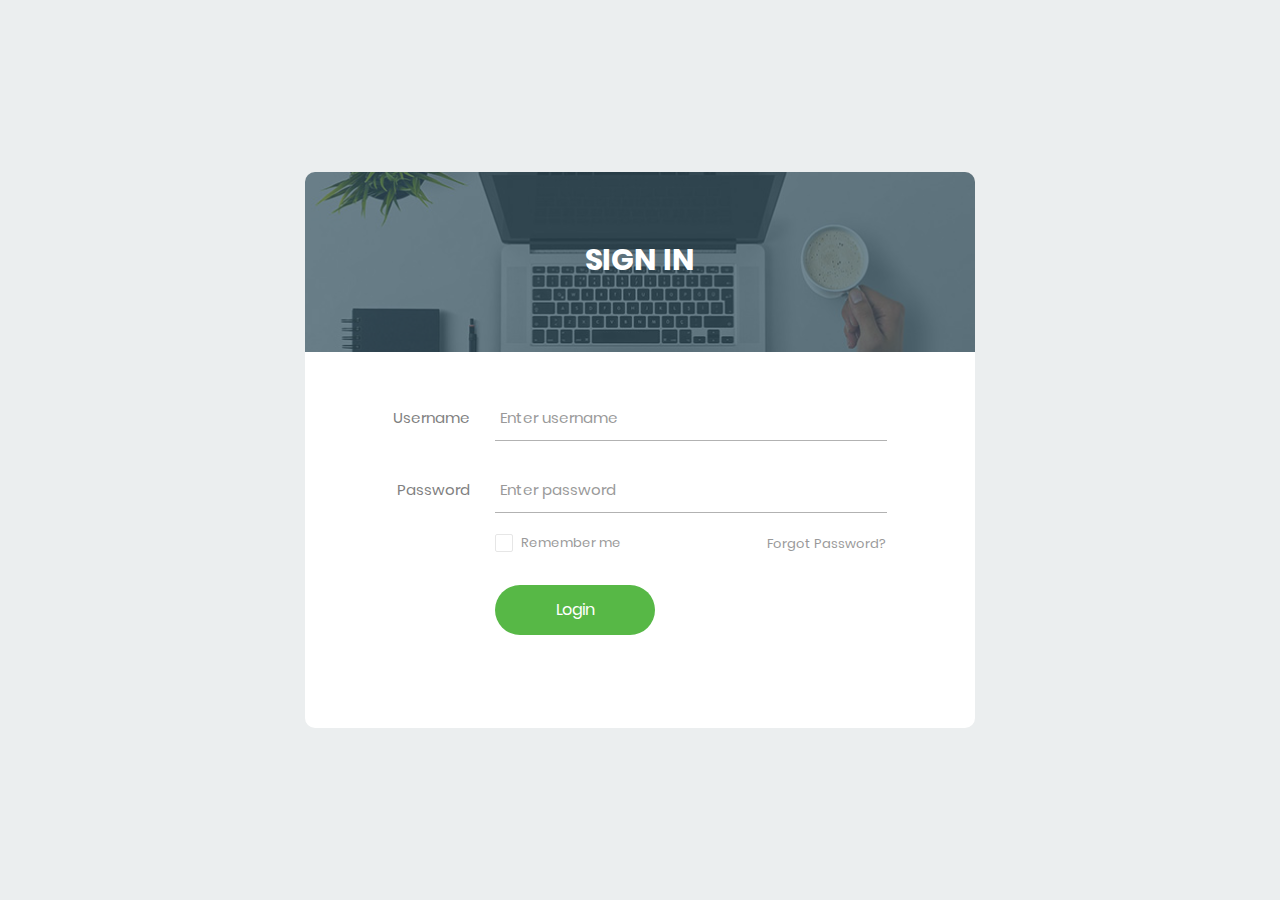
<file: index.html>
<!DOCTYPE html>
<html lang="en">

<head>
	<meta http-equiv="Content-Type" content="text/html; charset=UTF-8">
	<meta name="viewport" content="width=device-width, initial-scale=1, shrink-to-fit=no">
	<meta name="description" content="">
	<title>eMercado - Todo lo que busques está aquí</title>

	<!--login template-->
	<link rel="icon" type="image/png" href="img/icons/favicon.ico" />
	<!--===============================================================================================-->
	<link rel="stylesheet" type="text/css" href="vendor/bootstrap/css/bootstrap.min.css">
	<!--===============================================================================================-->
	<link rel="stylesheet" type="text/css" href="fonts/font-awesome-4.7.0/css/font-awesome.min.css">
	<!--===============================================================================================-->
	<link rel="stylesheet" type="text/css" href="fonts/Linearicons-Free-v1.0.0/icon-font.min.css">
	<!--===============================================================================================-->
	<link rel="stylesheet" type="text/css" href="vendor/animate/animate.css">
	<!--===============================================================================================-->
	<link rel="stylesheet" type="text/css" href="vendor/css-hamburgers/hamburgers.min.css">
	<!--===============================================================================================-->
	<link rel="stylesheet" type="text/css" href="vendor/animsition/css/animsition.min.css">
	<!--===============================================================================================-->
	<link rel="stylesheet" type="text/css" href="vendor/select2/select2.min.css">
	<!--===============================================================================================-->
	<link rel="stylesheet" type="text/css" href="vendor/daterangepicker/daterangepicker.css">
	<!--===============================================================================================-->
	<link rel="stylesheet" type="text/css" href="css/util.css">
	<link rel="stylesheet" type="text/css" href="css/main.css">
	<!--===============================================================================================-->
</head>

<body>

	<div class="limiter">
		<div class="container-login100">
			<div class="wrap-login100">
				<div class="login100-form-title" style="background-image: url(img/bg-01.jpg);">
					<span class="login100-form-title-1">
						Sign In
					</span>
				</div>
				<!--En init.js escribo el usuario concatenando con id=inputUsername, login.js creo función-->
				<form class="login100-form validate-form" action="home.html" method="POST">
					<div class="wrap-input100 validate-input m-b-26" data-validate="Username is required">

						<span class="label-input100" for="inputUsername">Username</span>
						<input class="input100" type="text" name="username" placeholder="Enter username" required
							id="inputUsername">
						<span class="focus-input100"></span>
					</div>

					<div class="wrap-input100 validate-input m-b-18" data-validate="Password is required">


						<span class="label-input100" for="inputPassword">Password</span>
						<input class="input100" type="password" name="pass" placeholder="Enter password"
							id="inputPassword" required>
						<span class="focus-input100"></span>
					</div>

					<div class="flex-sb-m w-full p-b-30">
						<div class="contact100-form-checkbox">
							<input class="input-checkbox100" id="ckb1" type="checkbox" name="remember-me">
							<label class="label-checkbox100" for="ckb1">
								Remember me
							</label>
						</div>

						<div>
							<a href="#" class="txt1">
								Forgot Password?
							</a>
						</div>
					</div>

					<div class="container-login100-form-btn">
						<button type="submit" id="buttonLogin" class="login100-form-btn">
							Login
						</button>
					</div>
				</form>
			</div>
		</div>
	</div>

	<!--===============================================================================================-->
	<script src="vendor/jquery/jquery-3.2.1.min.js"></script>
	<!--===============================================================================================-->
	<script src="vendor/animsition/js/animsition.min.js"></script>
	<!--===============================================================================================-->
	<script src="vendor/bootstrap/js/popper.js"></script>
	<script src="vendor/bootstrap/js/bootstrap.min.js"></script>
	<!--===============================================================================================-->
	<script src="vendor/select2/select2.min.js"></script>
	<!--===============================================================================================-->
	<script src="vendor/daterangepicker/moment.min.js"></script>
	<script src="vendor/daterangepicker/daterangepicker.js"></script>
	<!--===============================================================================================-->
	<script src="vendor/countdowntime/countdowntime.js"></script>
	<!--===============================================================================================-->
	<script src="js/login.js"></script>
	<!--===============================================================================================-->
	<script src="js/init.js"></script>


</body>

</html>
</file>
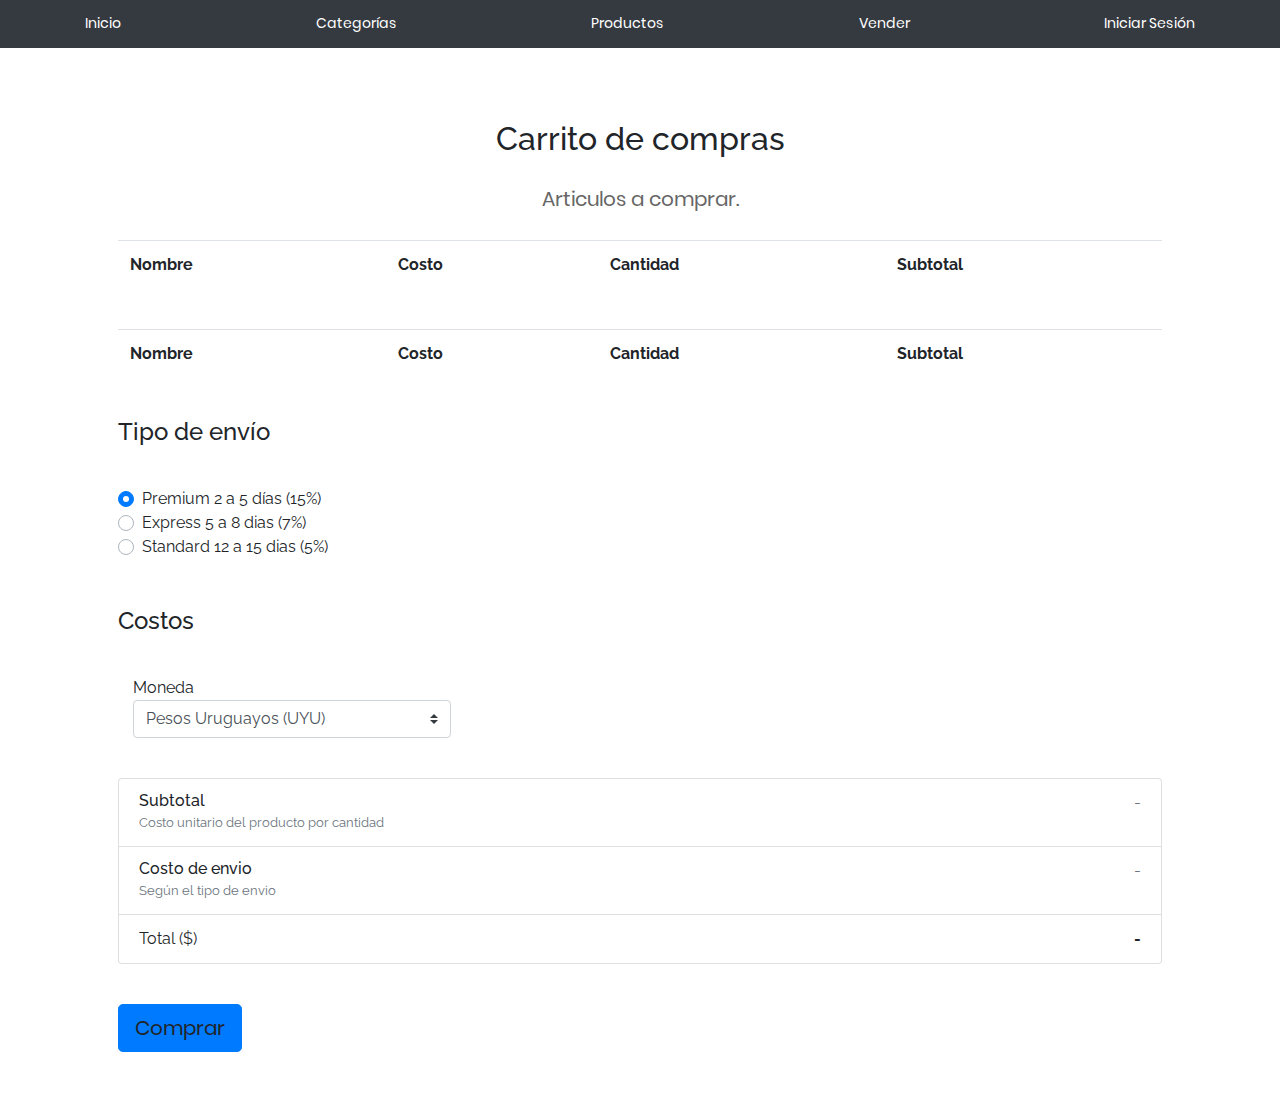
<file: cart.html>
<!DOCTYPE html>
<!-- saved from url=(0049)https://getbootstrap.com/docs/4.3/examples/album/ -->
<html lang="en">

<head>
  <meta http-equiv="Content-Type" content="text/html; charset=UTF-8">

  <meta name="viewport" content="width=device-width, initial-scale=1, shrink-to-fit=no">
  <meta name="description" content="">
  <title>eMercado - Todo lo que busques está aquí</title>

  <link rel="canonical" href="https://getbootstrap.com/docs/4.3/examples/album/">
  <link href="https://fonts.googleapis.com/css?family=Raleway:300,300i,400,400i,700,700i,900,900i" rel="stylesheet">
  <link rel="stylesheet" href="https://stackpath.bootstrapcdn.com/font-awesome/4.7.0/css/font-awesome.min.css">

  <style>
    .bd-placeholder-img {
      font-size: 1.125rem;
      text-anchor: middle;
      -webkit-user-select: none;
      -moz-user-select: none;
      -ms-user-select: none;
      user-select: none;
    }

    @media (min-width: 768px) {
      .bd-placeholder-img-lg {
        font-size: 3.5rem;
      }
    }
  </style>
  <link href="css/bootstrap.min.css" rel="stylesheet">
  <link href="css/styles.css" rel="stylesheet">
  <link href="css/dropzone.css" rel="stylesheet">
  <link href="css/main.css" rel="stylesheet">
</head>

<body>
  <nav class="site-header sticky-top py-1 bg-dark">
    <div class="container d-flex flex-column flex-md-row justify-content-between" id="navBar">
      <a class="py-2 d-none d-md-inline-block" href="home.html">Inicio</a>
      <a class="py-2 d-none d-md-inline-block" href="categories.html">Categorías</a>
      <a class="py-2 d-none d-md-inline-block" href="products.html">Productos</a>
      <a class="py-2 d-none d-md-inline-block" href="sell.html">Vender</a>
    </div>
  </nav>
  <div class="container p-5">

    <div class="text-center p-4">
      <h2>Carrito de compras</h2> <br>
      <p class="lead">Articulos a comprar.</p>
    </div>

    <!--Creo tabla en la que apareceran los datos del primer producto-->
    <table class="table" id="tableContainerOne">
      <tr>
        <th colspan="2">Nombre</th>
        <th>Costo</th>
        <th>Cantidad</th>
        <th>Subtotal</th>
      </tr>
    </table>
    <br>
    <!--Creo tabla en la que apareceran los datos del primer producto-->
    <table class="table" id="tableContainerTwo">
      <tr>
        <th colspan="2">Nombre</th>
        <th>Costo</th>
        <th>Cantidad</th>
        <th>Subtotal</th>
      </tr>
    </table>

    <br>

    <h4 class="mb-3" class="text-left">Tipo de envío</h4> <br>

    <!--Creo inputs de tipo radio agregando id a cada uno para aplicar .addEventListener("change", function...
    se calculara el precio total segun el radio seleccionado.-->
    <div class="custom-control custom-radio">
      <input id="premiumRadio" name="publicationType" type="radio" class="custom-control-input" checked="" required="">
      <label class="custom-control-label" for="premiumRadio">Premium 2 a 5 días (15%)</label>
    </div>

    <div class="custom-control custom-radio">
      <input id="expressRadio" name="publicationType" type="radio" class="custom-control-input" required="">
      <label class="custom-control-label" for="expressRadio">Express 5 a 8 dias (7%)</label>
    </div>

    <div class="custom-control custom-radio">
      <input id="standardradio" name="publicationType" type="radio" class="custom-control-input" required="">
      <label class="custom-control-label" for="standardradio">Standard 12 a 15 dias (5%)</label>
    </div>

    <br>
    <br>

    <h4 class="mb-3" class="text-left">Costos</h4> <br>

    <!--Creo select con oninput para ejecutar la funcion especificada cuando es modificada la opcion seleccionada-->
    <div class="col-md-4 mb-3">
      <label>Moneda</label>
      <select oninput="updateAllCosts()" class="custom-select d-block w-100" id="articleCurrency" required="">
        <option selected="">Pesos Uruguayos (UYU)</option>
        <option>Dólares (USD)</option>
      </select>
    </div>

    <br>

    <!--Creo lista en la que apareceran los calculos de la funcion updateAllCost-->
    <ul class="list-group mb-3">
      <li class="list-group-item d-flex justify-content-between lh-condensed">
        <div>
          <h6 class="my-0">Subtotal</h6>
          <small class="text-muted">Costo unitario del producto por cantidad</small>
        </div>
        <span class="text-muted" id="productCostText">-</span>
      </li>
      <li class="list-group-item d-flex justify-content-between lh-condensed">
        <div>
          <h6 class="my-0">Costo de envio</h6>
          <small class="text-muted">Según el tipo de envio</small>
        </div>
        <span class="text-muted" id="costShipping">-</span>
      </li>
      <li class="list-group-item d-flex justify-content-between">
        <span>Total ($)</span>
        <strong id="totalCostText">-</strong>
      </li>
    </ul>

    <br>

    <!-- Modal -->
    <!-- Creo boton para abrir modal -->
    <a id="payButton" class="btn btn-primary btn-lg" data-toggle="modal" onclick="showAlertButton();">Comprar</a>

    <div class="modal fade" id="ventana">
      <!-- Crea la ventana modal -->
      <div class="modal-dialog modal-dialog-scrollable">
        <!-- creo una barra de desplazamento para el modal. -->
        <div class="modal-content">
          <div class="modal-header">
            <h3 class="modal-title" style="color: rgb(67,153,243);">Forma de pago</h3> <!-- Titulo del modal  -->
            <!-- Creo un boton para cerrar el modal -->
            <button type="button" class="close" data-dismiss="modal" aria-label="Close">
              <span aria-hidden="true">&times;</span>
            </button>
          </div>

          <div class="modal-body">

            <form action="" id="formModal">
              <div class="custom-control custom-radio">
                <!-- Al estar seleccionado esta opcion de radio ejecutara la function check que deshabilita y habilita inputs -->
                <input type="radio" name="payOptions" id="radioCard" onclick="check();" checked required=""> Tarjeta de
                crédito
              </div>
              <br>
              <!-- columna en que estara todos los inputs -->
              <div class="col">
                <div class="row"> <!-- fila que contendra los sig. 2 inputs distribuidos en 2 culumnas. -->
                  <div class="col">
                    <label class="w3-text-blue" for="targetNumber">Número de tarjeta</label>
                    <input type="number" class="form-control w3-input w3-border" id="targetNumber" name="payOption1"
                      placeholder="Ej: xxxx xxxx xxxx xxxx" style="width:100%;" disabled>
                  </div>
                  <div class="col">
                    <label class="w3-text-blue" for="cvv">Código de seguridad</label>
                    <input type="number" class="form-control w3-input w3-border" id="cvv" name="payOption1"
                      placeholder="cvv" style="width:40%;" disabled>
                  </div>
                </div>
                <br>
                <!-- Select que se modificara dependiendo del año eleccionado -->
                <label class="w3-text-blue" for="validDateMonth">Vencimiento</label>
                <select class="form-control w3-input w3-border" style="width: 50%;" name="payOption1"
                  id="validDateMonth" disabled>
                  <option value="11">Noviembre</option>
                  <option value="12">Deciembre</option>
                </select>
                <select class="form-control w3-input w3-border" style="width: 50%;" name="payOption1" id="validDateYear"
                  onchange="showMonth2020()" disabled>
                  <option value="16"> 2020</option>
                  <option value="17"> 2021</option>
                  <option value="18"> 2022</option>
                  <option value="19"> 2023</option>
                  <option value="20"> 2024</option>
                  <option value="21"> 2025</option>
                </select>
                <br>
                <br>
                <label class="w3-text-blue" for="namePropietary">Nombre(propietario)</label>
                <input type="text" class="form-control w3-input w3-border" id="namePropietary" name="payOption1"
                  placeholder="Nombre" style="width:90%;" disabled>
                <hr>
                
                <!-- Termina y inicia las opciones del 2do radio button. -->
                <div class="custom-control custom-radio">
                  <input type="radio" name="payOptions" id="radioBank" onclick="check();">  <!-- Al estar seleccionado esta opcion de radio ejecutara la function check que deshabilita y habilita inputs -->
                  Transferencia bancaria
                </div>

                <br>

                <label class="w3-text-blue" for="numberAccount">Número de cuenta</label>
                <input type="number" class="form-control w3-input w3-border" id="numberAccount" name="payOption2"
                  placeholder="Cuenta" style="width:90%;" disabled>

                <br>
                <label class="w3-text-blue" for="ci">Cédula de identidad</label>
                <input type="number" class="form-control w3-input w3-border" id="ci" name="payOption2"
                  placeholder="Sin puntos ni guiones" style="width:50%;" disabled>

                <br>
                <hr>

                 <!-- Unicos 3 inputs que no dependen de los radio buttons para estar habilitados -->
                <div class="row">
                  <div class="col">
                    <label class="w3-text-blue" for="street">Calle</label>
                    <input type="text" id="street" class="form-control w3-input w3-border" maxlength="30" name="street"
                      style="width:90%;" disabled>
                  </div>
                  <div class="col">
                    <label class="w3-text-blue" for="number">Número</label>
                    <input type="number" class="form-control w3-input w3-border" id="streetNumber" name="number"
                      style="width:50%;" disabled>
                  </div>
                </div>
                <br>
                <label class="w3-text-blue" for="streetCorner">Esquina</label>
                <input type="text" class="form-control w3-input w3-border" id="streetCorner" maxlength="50"
                  name="streetCorner" style="width:43.8%;" disabled>

                <div class="modal-footer">

                   <!-- Creo un boton para cerrar el modal y otro paar finalizar la compra -->
                  <button type="button" class="btn btn-danger" data-dismiss="modal">Cerrar</button>
                  <button type="submit" class="btn btn-primary" onclick="compra();">Finalizar compra</button>

                   <!-- Creo 2 alertas que apareceran dependiendo de si completaron los inputs necesarios, seran ocultados con el metodo hide de Jquery -->
                  <div id="alertSI" class="alert alert-success alert-dismissible fade show" role="alert"
                    style="width: max-content;">¡¡Su compra se realizo con exito!!
                  </div>
                  <div id="alertNO" class="alert alert-danger" role="alert" style="width: max-content;">¡Debe completar
                    los datos!
                  </div>


                </div>

              </div>
            </form>

          </div>
        </div>
      </div>
    </div>
 <!-- Div que contendra la alerta segun si los campos estan vacios o no -->
    <div id="alertContainer"></div>








    <!--
    <div id="chargeText">
      <h4 class="mb-3" class="text-left">Realizar compra</h4> <br>
      <h5>Seleccionar forma de pago<button style="margin: 25px;" type="button" class="btn btn-primary"
          data-toggle="modal" data-target="#staticBackdrop">
          Seleccione
        </button></h5>
      <p style="color: rgb(173, 68, 68);">Debe seleccionar una forma de pago.</p>
      <br>
    </div>
  -->



    <!--<div class="alert alert-danger" role="alert" style="position: relative; width:auto; top: 0;">
      <h4 class="alert-heading">¡A trabajar! :)</h4>
      <p>Esta sección corresponde a: Entrega 5 (Fecha de entrega: 11/10/2020) y Entrega 6 (Fecha de entrega: 25/10/2020).</p>
      <hr>
      <p class="mb-0">Para saber qué debes hacer, fijate en la actividad en CREA correspondiente a esta entrega.</p>
    </div>
  -->

  </div>
  <div id="spinner-wrapper">
    <div class="lds-ring">
      <div></div>
      <div></div>
      <div></div>
      <div></div>
    </div>
  </div>
  <script src="js/jquery-3.4.1.min.js"></script>
  <script src="js/bootstrap.bundle.min.js"></script>
  <script src="js/dropzone.js"></script>
  <script src="js/init.js"></script>
  <script src="js/cart.js"></script>
</body>

</html>
</file>
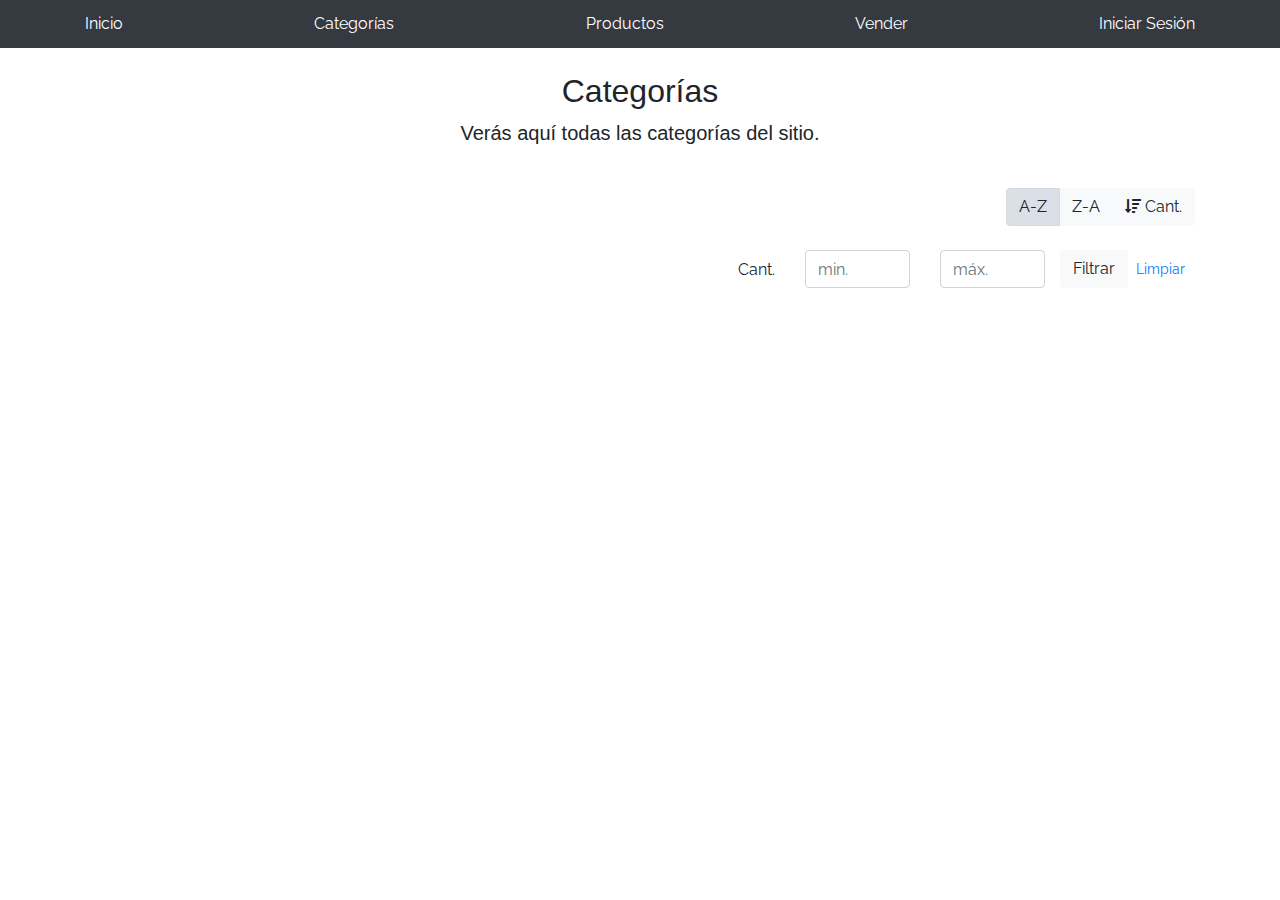
<file: categories.html>
<!DOCTYPE html>
<!-- saved from url=(0049)https://getbootstrap.com/docs/4.3/examples/album/ -->
<html lang="en">

<head>
  <meta http-equiv="Content-Type" content="text/html; charset=UTF-8">
  <meta name="viewport" content="width=device-width, initial-scale=1, shrink-to-fit=no">
  <meta name="description" content="">
  <title>eMercado - Todo lo que busques está aquí</title>

  <link rel="canonical" href="https://getbootstrap.com/docs/4.3/examples/album/">
  <link href="https://fonts.googleapis.com/css?family=Raleway:300,300i,400,400i,700,700i,900,900i" rel="stylesheet">
  <link href="css/font-awesome.min.css" rel="stylesheet">

  <link href="css/bootstrap.min.css" rel="stylesheet">
  <link href="css/styles.css" rel="stylesheet">
</head>

<body>
  <nav class="site-header sticky-top py-1 bg-dark">
    <div class="container d-flex flex-column flex-md-row justify-content-between" id="navBar">
      <a class="py-2 d-none d-md-inline-block" href="home.html">Inicio</a>
      <a class="py-2 d-none d-md-inline-block" href="categories.html">Categorías</a>
      <a class="py-2 d-none d-md-inline-block" href="products.html">Productos</a>
      <a class="py-2 d-none d-md-inline-block" href="sell.html">Vender</a>
    </div>
  </nav>
  <main role="main" class="pb-5">
    <div class="text-center p-4">
      <h2>Categorías</h2>
      <p class="lead">Verás aquí todas las categorías del sitio.</p>
    </div>
    <div class="container">
      <div class="row">
        <div class="col text-right">
          <div class="btn-group btn-group-toggle mb-4" data-toggle="buttons">
            <label class="btn btn-light active" id="sortAsc">
              <input type="radio" name="options" autocomplete="off" checked>A-Z
            </label>
            <label class="btn btn-light" id="sortDesc">
              <input type="radio" name="options" autocomplete="off">Z-A
            </label>
            <label class="btn btn-light" id="sortByCount">
              <input type="radio" name="options" autocomplete="off"><i class="fas fa-sort-amount-down mr-1"></i>Cant.
            </label>
          </div>
        </div>
      </div>
      <div class="row justify-content-end">
        <div class="col-md-6"></div>
        <div class="col-md-6 col-sm-12 mb-1 container">
          <div class="row container p-0 m-0">
            <div class="col">
              <p class="font-weight-normal text-right my-2">Cant.</p>
            </div>
            <div class="col">
              <input class="form-control" type="number" placeholder="min." id="rangeFilterCountMin">
            </div>
            <div class="col">
              <input class="form-control" type="number" placeholder="máx." id="rangeFilterCountMax">
            </div>
            <div class="col-3 p-0">
              <div class="btn-group" role="group">
                <button class="btn btn-light btn-block" id="rangeFilterCount">Filtrar</button>
                <button class="btn btn-link btn-sm" id="clearRangeFilter">Limpiar</button>
              </div>
            </div>
          </div>
        </div>
      </div>
      <div class="row">
        <div class="list-group" id="cat-list-container">
        </div>
      </div>
    </div>
  </main>
  <!--
    <footer class="text-muted bg-light">
      <div class="container">
        <p class="float-right">
          <a href="#">Volver arriba</a>
        </p>
        <p>Este sitio forma parte de Desarrollo Web - JAP - 2020</p>
        <p>Clickea <a target="_blank" href="Letra.pdf">aquí</a> para descargar la letra del obligatorio.</p>
      </div>
    </footer>
  -->
  <div id="spinner-wrapper">
    <div class="lds-ring">
      <div></div>
      <div></div>
      <div></div>
      <div></div>
    </div>
  </div>
  <script src="js/jquery-3.4.1.min.js"></script>
  <script src="js/bootstrap.bundle.min.js"></script>
  <script src="js/init.js"></script>
  <script src="js/categories.js"></script>
</body>

</html>
</file>
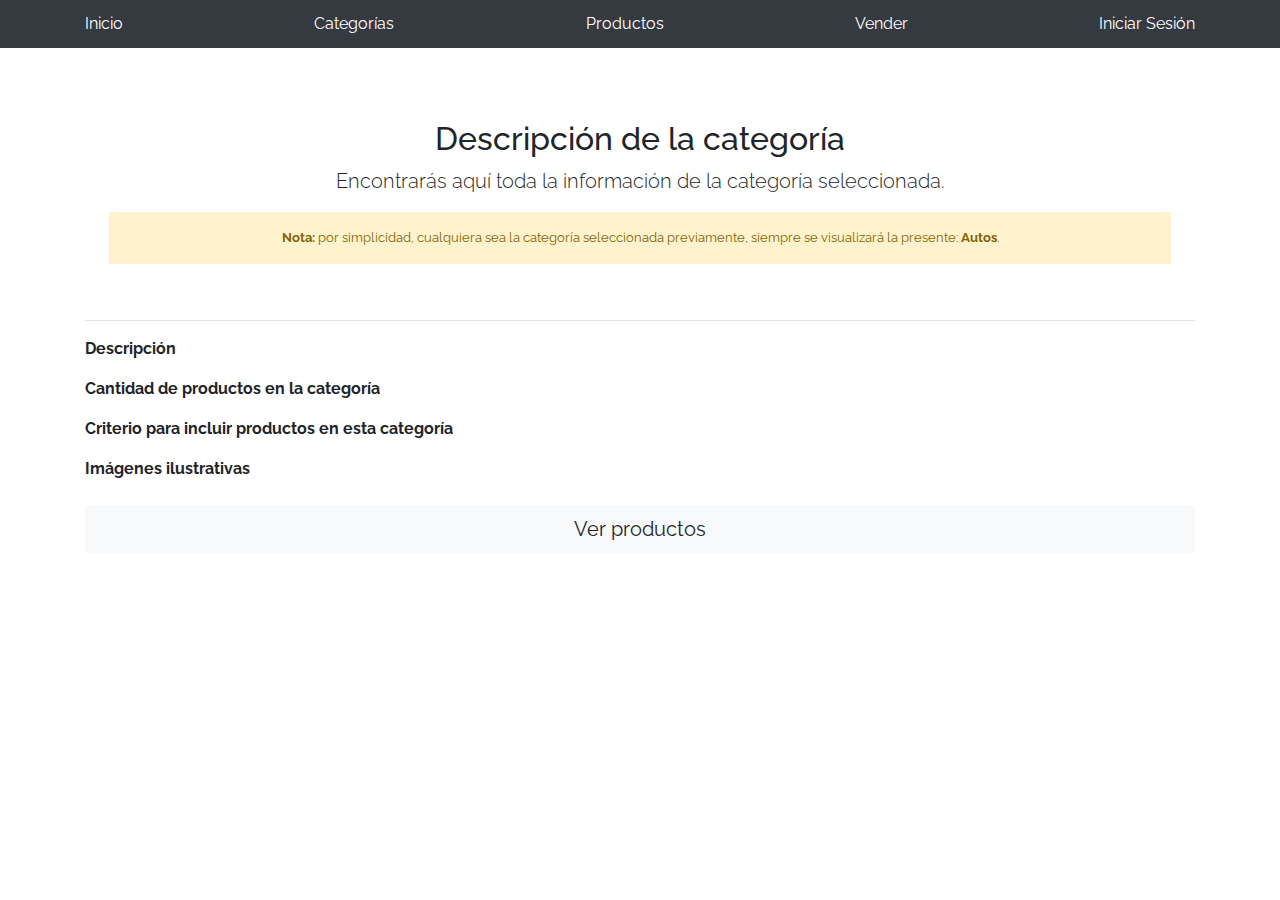
<file: category-info.html>
<!DOCTYPE html>
<!-- saved from url=(0049)https://getbootstrap.com/docs/4.3/examples/album/ -->
<html lang="en">

<head>
  <meta http-equiv="Content-Type" content="text/html; charset=UTF-8">
  <meta name="viewport" content="width=device-width, initial-scale=1, shrink-to-fit=no">
  <meta name="description" content="">
  <title>eMercado - Todo lo que busques está aquí</title>

  <link rel="canonical" href="https://getbootstrap.com/docs/4.3/examples/album/">
  <link href="https://fonts.googleapis.com/css?family=Raleway:300,300i,400,400i,700,700i,900,900i" rel="stylesheet">
  <!-- Bootstrap core CSS -->
  <link href="css/bootstrap.min.css" rel="stylesheet">
  <link href="css/styles.css" rel="stylesheet">
</head>

<body>
  <nav class="site-header sticky-top py-1 bg-dark">
    <div class="container d-flex flex-column flex-md-row justify-content-between" id="navBar">
      <a class="py-2 d-none d-md-inline-block" href="home.html">Inicio</a>
      <a class="py-2 d-none d-md-inline-block" href="categories.html">Categorías</a>
      <a class="py-2 d-none d-md-inline-block" href="products.html">Productos</a>
      <a class="py-2 d-none d-md-inline-block" href="sell.html">Vender</a>
    </div>
  </nav>
  <main role="main">
    <div class="container mt-5">
      <div class="text-center p-4">
        <h2>Descripción de la categoría</h2>
        <p class="lead">Encontrarás aquí toda la información de la categoría seleccionada.</p>
        <p class="small alert-warning py-3"><strong>Nota: </strong>por simplicidad, cualquiera sea la categoría
          seleccionada previamente, siempre se visualizará la presente: <strong>Autos</strong>.</p>
      </div>
      <h3 id="categoryName"></h3>
      <hr class="my-3">
      <dl>
        <dt>Descripción</dt>
        <dd>
          <p id="categoryDescription"></p>
        </dd>

        <dt>Cantidad de productos en la categoría</dt>
        <dd>
          <p id="productCount"></p>
        </dd>

        <dt>Criterio para incluir productos en esta categoría</dt>
        <dd>
          <p id="productCriteria"></p>
        </dd>

        <dt>Imágenes ilustrativas</dt>
        <dd>
          <div class="row text-center text-lg-left pt-2" id="productImagesGallery">
          </div>
        </dd>
      </dl>
      <a type="button" class="btn btn-light btn-lg btn-block" href="products.html">Ver productos</a>
    </div>
  </main>
  <!--
  <footer class="text-muted">
    <div class="container">
      <p class="float-right">
        <a href="#">Volver arriba</a>
      </p>
      <p>Este sitio forma parte de Desarrollo Web - JAP - 2020</p>
      <p>Clickea <a target="_blank" href="Letra.pdf">aquí</a> para descargar la letra del obligatorio.</p>
    </div>
  </footer>
-->
  <div id="spinner-wrapper">
    <div class="lds-ring">
      <div></div>
      <div></div>
      <div></div>
      <div></div>
    </div>
  </div>
  <script src="js/jquery-3.4.1.min.js"></script>
  <script src="js/bootstrap.bundle.min.js"></script>
  <script src="js/init.js"></script>
  <script src="js/category-info.js"></script>
</body>

</html>
</file>
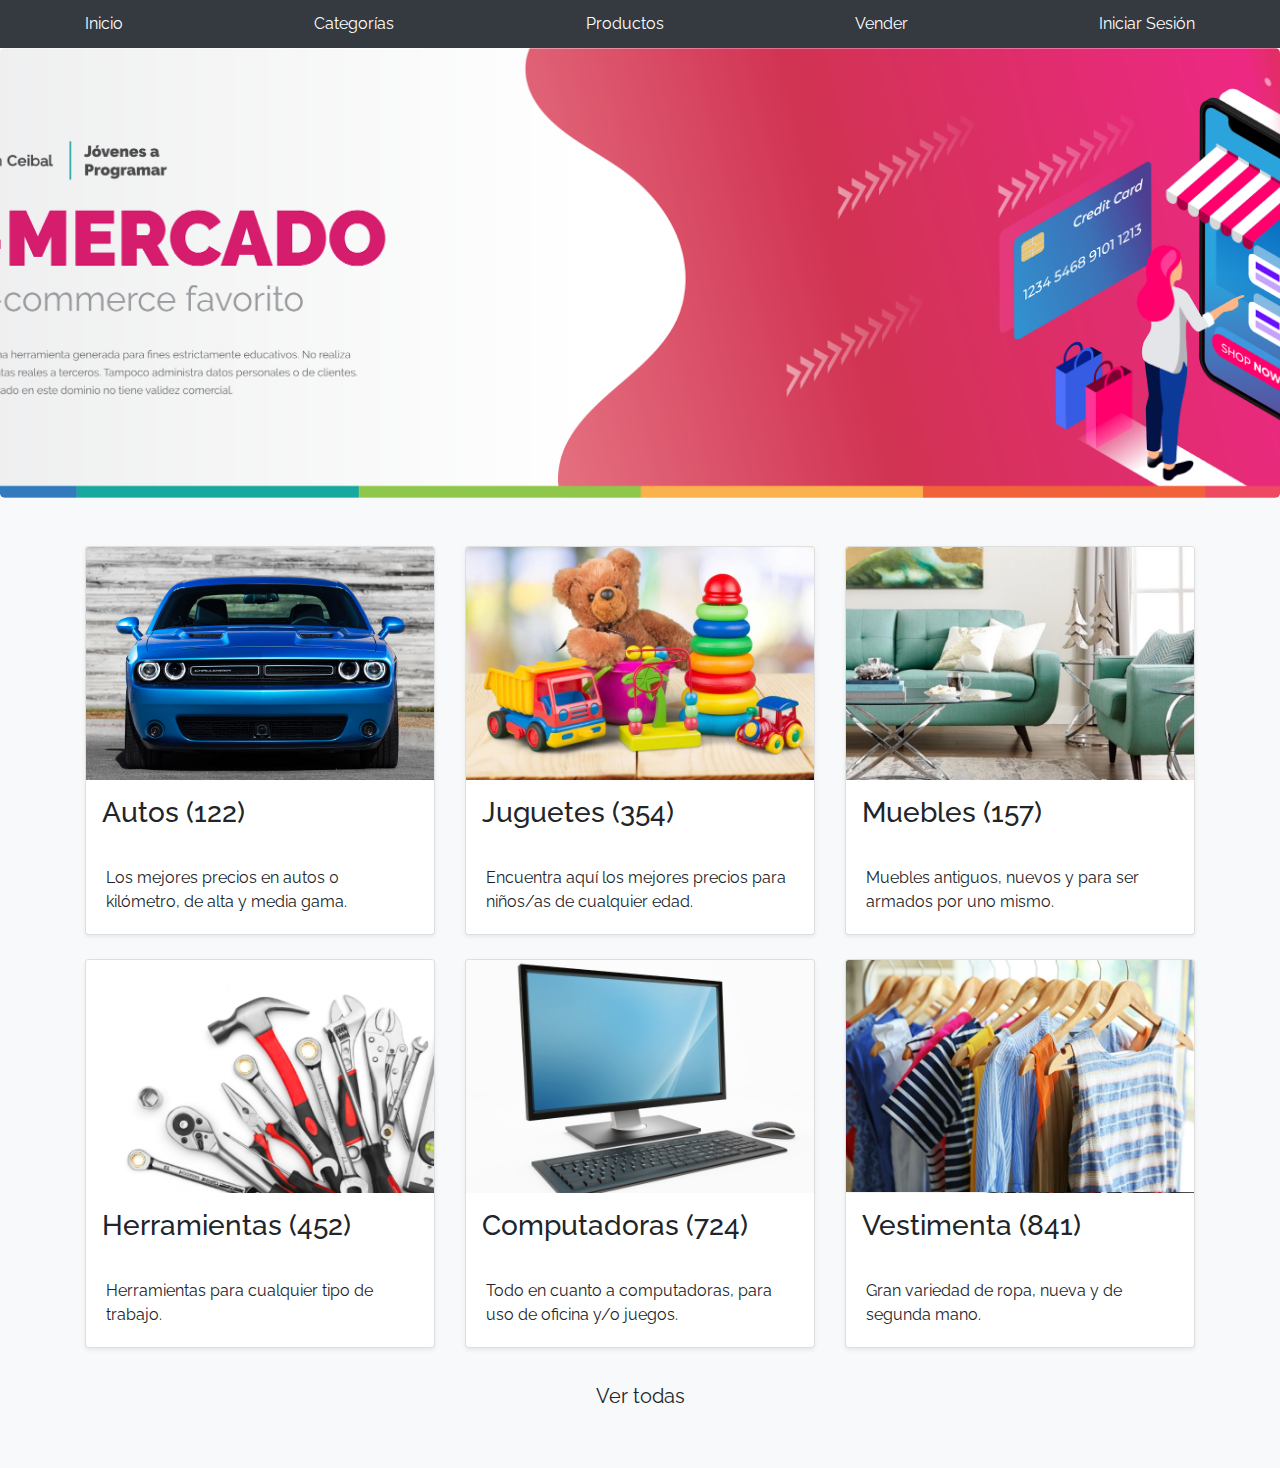
<file: home.html>
<!DOCTYPE html>
<!-- saved from url=(0049)https://getbootstrap.com/docs/4.3/examples/album/ -->
<html lang="en">
  <head>
    <meta http-equiv="Content-Type" content="text/html; charset=UTF-8">
    <meta name="viewport" content="width=device-width, initial-scale=1, shrink-to-fit=no">
    <meta name="viewport" content="width=device-width, initial-scale=1, maximum-scale=1, user-scalable=no">
    <meta name="description" content="">
    <title>eMercado - Todo lo que busques está aquí</title>

    <link rel="canonical" href="https://getbootstrap.com/docs/4.3/examples/album/">
    <link href="https://fonts.googleapis.com/css?family=Raleway:300,300i,400,400i,700,700i,900,900i" rel="stylesheet">
    <!-- Bootstrap core CSS -->
    <link href="css/bootstrap.min.css" rel="stylesheet">
    <link href="css/styles.css" rel="stylesheet">
  </head>
  <body>
    <nav class="site-header sticky-top py-1 bg-dark">
      <div class="container d-flex flex-column flex-md-row justify-content-between" id="navBar">
        <a class="py-2 d-none d-md-inline-block" href="home.html">Inicio</a>
        <a class="py-2 d-none d-md-inline-block" href="categories.html">Categorías</a>
        <a class="py-2 d-none d-md-inline-block" href="products.html">Productos</a>
        <a class="py-2 d-none d-md-inline-block" href="sell.html">Vender</a>
      </div>
    </nav>
    

    <main role="main">
      <section class="jumbotron text-center">
        <div class="m-5">
          <h1></h1>
        </div>
      </section>
      <div class="album py-5 bg-light">
        <div class="container">
          <div class="row">
            <div class="col-md-4">
              <a href="categories.html" class="card mb-4 shadow-sm custom-card">
                <img class="bd-placeholder-img card-img-top"  src="img/cat1.jpg">
                <h3 class="m-3">Autos (122)</h3>
                <div class="card-body">
                  <p class="card-text">Los mejores precios en autos 0 kilómetro, de alta y media gama.</p>
                </div>
              </a>
            </div>
            <div class="col-md-4">
                <a href="categories.html" class="card mb-4 shadow-sm custom-card">
                  <img class="bd-placeholder-img card-img-top" src="img/cat2.jpg">
                  <h3 class="m-3">Juguetes (354)</h3>
                  <div class="card-body">
                    <p class="card-text">Encuentra aquí los mejores precios para niños/as de cualquier edad.</p>
                  </div>
                </a>
            </div>
            <div class="col-md-4">
                <a href="categories.html" class="card mb-4 shadow-sm custom-card">
                  <img class="bd-placeholder-img card-img-top" src="img/cat3.jpg">
                  <h3 class="m-3">Muebles (157)</h3>
                  <div class="card-body">
                    <p class="card-text">Muebles antiguos, nuevos y para ser armados por uno mismo.</p>
                  </div>
                </a>
            </div>
            <div class="col-md-4">
                <a href="categories.html" class="card mb-4 shadow-sm custom-card">
                  <img class="bd-placeholder-img card-img-top" src="img/cat4.jpg">
                  <h3 class="m-3">Herramientas (452)</h3>
                  <div class="card-body">
                    <p class="card-text">Herramientas para cualquier tipo de trabajo.</p>
                  </div>
                </a>
            </div>
            <div class="col-md-4">
                <a href="categories.html" class="card mb-4 shadow-sm custom-card">
                  <img class="bd-placeholder-img card-img-top" src="img/cat5.jpg">
                  <h3 class="m-3">Computadoras (724)</h3>
                  <div class="card-body">
                    <p class="card-text">Todo en cuanto a computadoras, para uso de oficina y/o juegos.</p>
                  </div>
                </a>
            </div>
            <div class="col-md-4">
                <a href="categories.html" class="card mb-4 shadow-sm custom-card">
                  <img class="bd-placeholder-img card-img-top" src="img/cat6.jpg">
                  <h3 class="m-3">Vestimenta (841)</h3>
                  <div class="card-body">
                    <p class="card-text">Gran variedad de ropa, nueva y de segunda mano.</p>
                  </div>
                </a>
            </div>
          </div>
          <div class="row">
              <a type="button" class="btn btn-light btn-lg btn-block" href="categories.html">Ver todas</a>
          </div>
        </div>
      </div>
    </main>
    <script src="js/jquery-3.4.1.min.js"></script>
    <script src="js/bootstrap.bundle.min.js"></script>
    <script src="js/init.js"></script>
    
  </body>
</html>
</file>
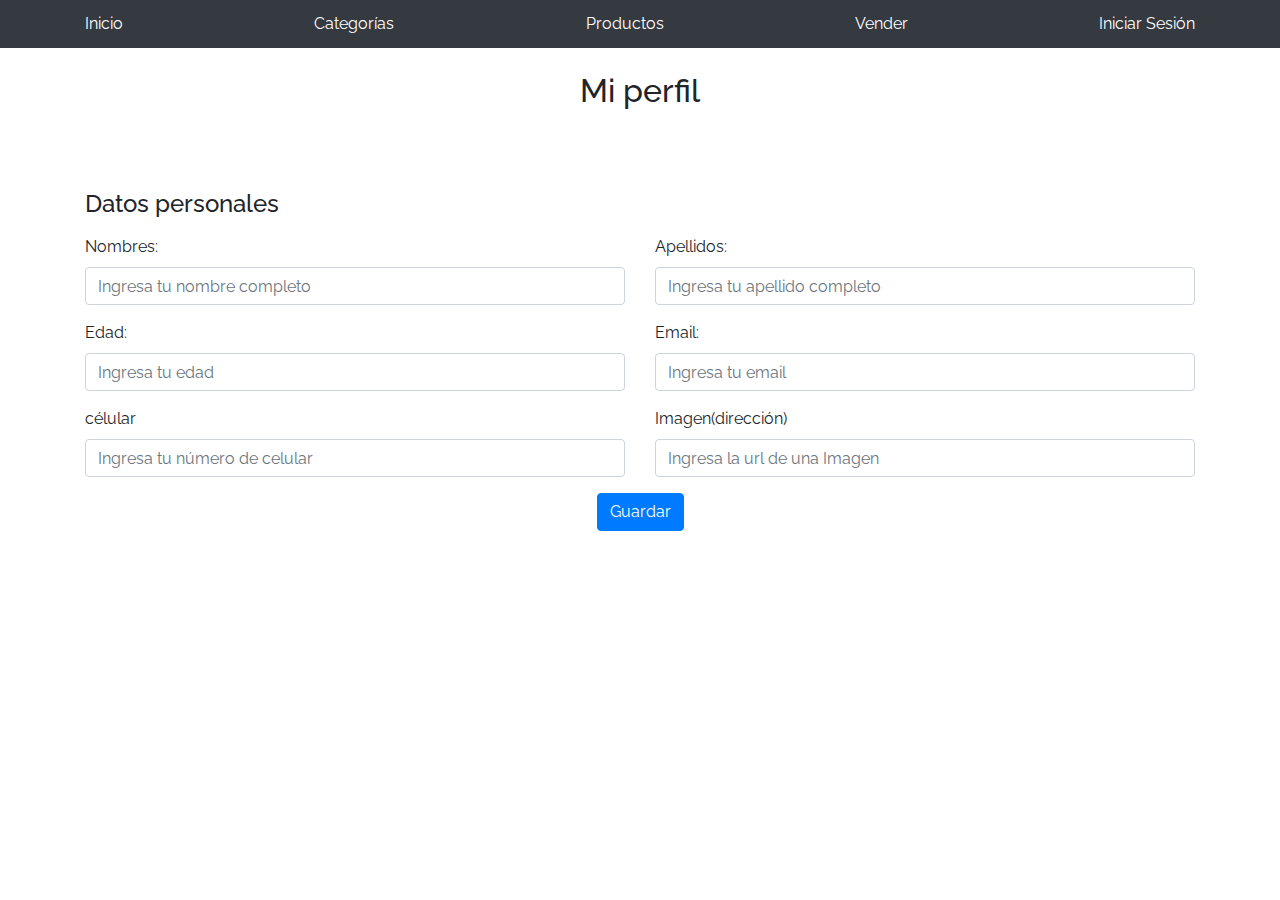
<file: my-profile.html>
<!DOCTYPE html>
<!-- saved from url=(0049)https://getbootstrap.com/docs/4.3/examples/album/ -->
<html lang="en">

<head>
  <meta http-equiv="Content-Type" content="text/html; charset=UTF-8">

  <meta name="viewport" content="width=device-width, initial-scale=1, shrink-to-fit=no">
  <meta name="viewport" content="width=device-width, initial-scale=1, maximum-scale=1, user-scalable=no">
  <meta name="description" content="">
  <title>eMercado - Todo lo que busques está aquí</title>

  <link rel="canonical" href="https://getbootstrap.com/docs/4.3/examples/album/">
  <link href="https://fonts.googleapis.com/css?family=Raleway:300,300i,400,400i,700,700i,900,900i" rel="stylesheet">

  <style>
    .bd-placeholder-img {
      font-size: 1.125rem;
      text-anchor: middle;
      -webkit-user-select: none;
      -moz-user-select: none;
      -ms-user-select: none;
      user-select: none;
    }

    @media (min-width: 768px) {
      .bd-placeholder-img-lg {
        font-size: 3.5rem;
      }
    }
  </style>
  <link href="css/bootstrap.min.css" rel="stylesheet">
  <link href="css/styles.css" rel="stylesheet">
  <link href="css/dropzone.css" rel="stylesheet">
</head>

<body>

  <nav class="site-header sticky-top py-1 bg-dark">
    <div class="container d-flex flex-column flex-md-row justify-content-between" id="navBar">
      <a class="py-2 d-none d-md-inline-block" href="home.html">Inicio</a>
      <a class="py-2 d-none d-md-inline-block" href="categories.html">Categorías</a>
      <a class="py-2 d-none d-md-inline-block" href="products.html">Productos</a>
      <a class="py-2 d-none d-md-inline-block" href="sell.html">Vender</a>
    </div>
  </nav>



  <form>
    <div class="container">
      <div class="text-center p-4">
        <h2>Mi perfil</h2> <br>
      </div>
      <!--div donde se mostrara el la imagen almacenada-->
      <div id="showImageProfile">
      </div>
      <br>
      <div class="row">
        <div class="col-lg-6 col-sm-12">
          <div class="form-group">
            <h4>Datos personales</h4>
          </div>
        </div>
      </div>
      <!--Cada row tendra maximo dos inputs, en computadora 2 inputs por row, en dispositivos pequeños 1 input por row -->
      <div class="row">
        <!--Clases para distribuir las columnas de una fila dependiendo del dispositivo-->
        <div class="col-lg-6 col-sm-12">
          <div class="form-group">
            <label for="nombrePerfil">Nombres:</label>
            <input class="form-control" type="text" id="nombrePerfil" placeholder="Ingresa tu nombre completo"
              name="nombrePerfil">
          </div>
        </div>
        <div class="col-lg-6 col-sm-12">
          <div class="form-group">
            <label for="apellidoPerfil">Apellidos:</label>
            <input class="form-control" type="text" id="apellidoPerfil" placeholder="Ingresa tu apellido completo"
              name="apellidoPerfil">
          </div>
        </div>
      </div>
      <div class="row">
        <div class="col-lg-6 col-sm-12">
          <div class="form-group">
            <label for="edadPerfil">Edad:</label>
            <input class="form-control" type="number" id="edadPerfil" placeholder="Ingresa tu edad" name="edadPerfil">
          </div>
        </div>
        <div class="col-lg-6 col-sm-12">
          <div class="form-group">
            <label for="emailPerfil">Email:</label>
            <input class="form-control" type="email" id="emailPerfil" placeholder="Ingresa tu email" name="emailPerfil">
          </div>
        </div>
      </div>
      <div class="row">
        <div class="col-lg-6 col-sm-12">
          <div class="form-group">
            <label for="telephonePerfil">célular</label>
            <input class="form-control" type="text" id="telephonePerfil" placeholder="Ingresa tu número de celular"
              name="telephonePerfil">
          </div>
        </div>
        <div class="col-lg-6 col-sm-12">
          <div class="form-group">
            <label for="imagePerfil">Imagen(dirección)</label>
            <input class="form-control" type="text" id="imagePerfil" placeholder="Ingresa la url de una Imagen"
              name="imagePerfil">
          </div>
        </div>
      </div>
      <div class="row">
        <div class="col-md-12 col-sm-12  d-flex justify-content-center">
          <button class="btn btn-primary" id="btnSavePerfil" type="button">Guardar</button>
          <!--id se utilizara en my-profile.js para un addEventListener("click"... -->
        </div>
      </div>
    </div>
  </form>



  <!--
  <div class="container p-5">
    <div class="alert alert-danger" role="alert" style="position: relative; width:auto; top: 0;">
      <h4 class="alert-heading">¡A trabajar! :)</h4>
      <p>Esta sección corresponde a: Entrega 7 (Fecha de entrega: 8/11/202020) -> Punto 1 y 2.</p>
      <hr>
      <p class="mb-0">Para saber qué debes hacer, fijate en la actividad en CREA correspondiente a esta entrega.</p>
    </div>
  </div>
  <footer class="text-muted bg-light">
    <div class="container">
      <p>Este sitio forma parte de Desarrollo Web - JAP - 2020</p>
      <p>Clickea <a target="_blank" href="Letra.pdf">aquí</a> para descargar la letra del obligatorio.</p>
    </div>
  </footer>
-->

  <div id="spinner-wrapper">
    <div class="lds-ring">
      <div></div>
      <div></div>
      <div></div>
      <div></div>
    </div>
  </div>
  <script src="js/jquery-3.4.1.min.js"></script>
  <script src="js/bootstrap.bundle.min.js"></script>
  <script src="js/dropzone.js"></script>
  <script src="js/init.js"></script>
  <script src="js/my-profile.js"></script>
</body>

</html>
</file>
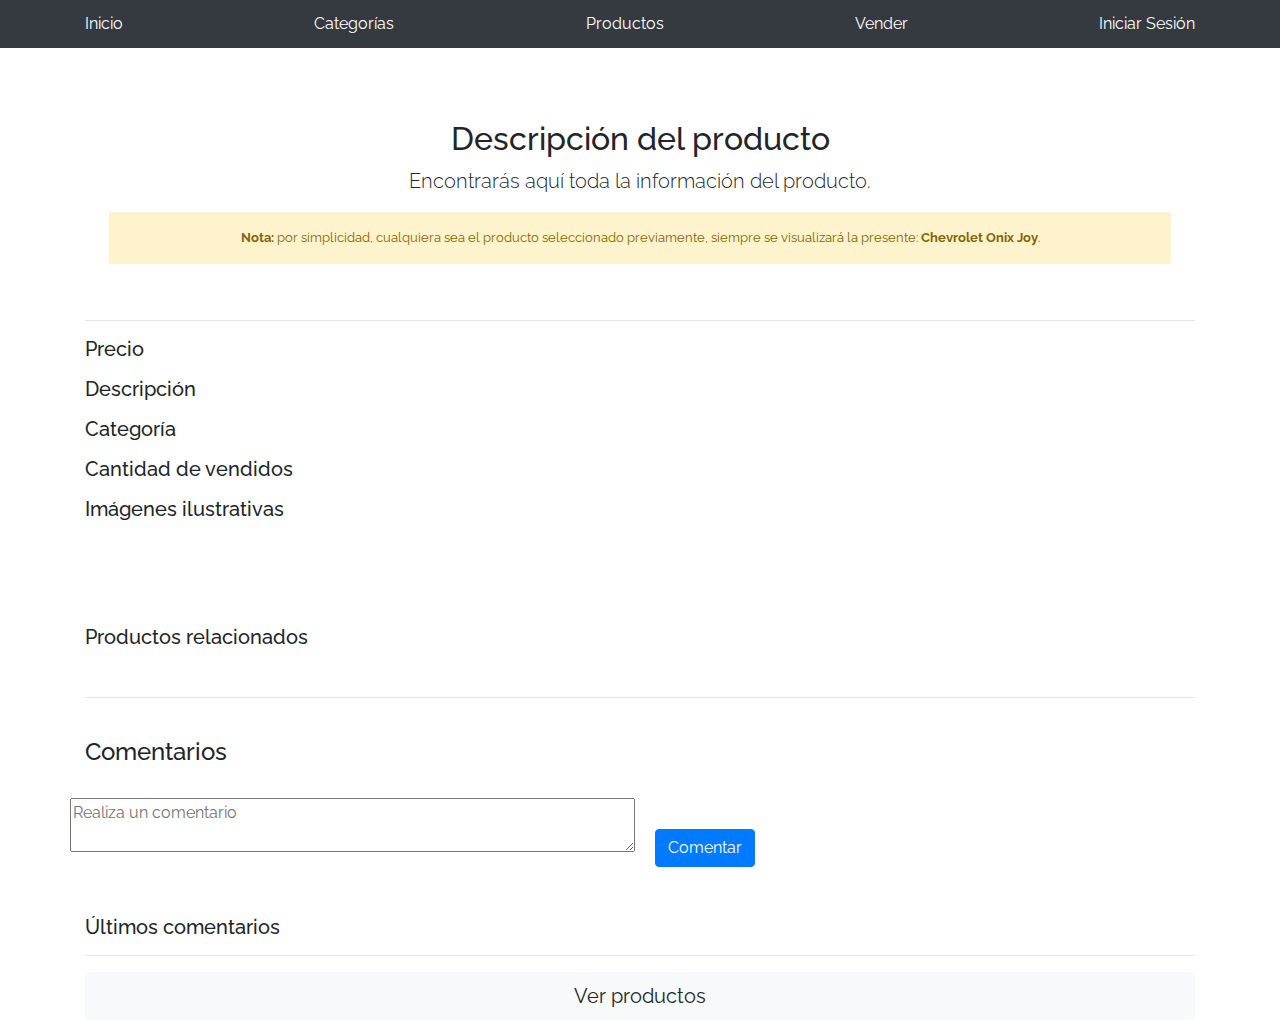
<file: product-info.html>
<!DOCTYPE html>
<!-- saved from url=(0049)https://getbootstrap.com/docs/4.3/examples/album/ -->
<html lang="en">

<head>
  <meta http-equiv="Content-Type" content="text/html; charset=UTF-8">
  <meta name="viewport" content="width=device-width, initial-scale=1, shrink-to-fit=no">
  <meta name="description" content="">
  <title>eMercado - Todo lo que busques está aquí</title>

  <link rel="canonical" href="https://getbootstrap.com/docs/4.3/examples/album/">
  <link href="https://fonts.googleapis.com/css?family=Raleway:300,300i,400,400i,700,700i,900,900i" rel="stylesheet">
  <link href="css/font-awesome.min.css" rel="stylesheet">
  <link href="css/bootstrap.min.css" rel="stylesheet">
  <link href="css/styles.css" rel="stylesheet">
</head>

<body>
  <nav class="site-header sticky-top py-1 bg-dark">
    <div class="container d-flex flex-column flex-md-row justify-content-between" id="navBar">
      <a class="py-2 d-none d-md-inline-block" href="home.html">Inicio</a>
      <a class="py-2 d-none d-md-inline-block" href="categories.html">Categorías</a>
      <a class="py-2 d-none d-md-inline-block" href="products.html">Productos</a>
      <a class="py-2 d-none d-md-inline-block" href="sell.html">Vender</a>
    </div>
  </nav>

  <main role="main">
    <div class="container mt-5">
      <div class="text-center p-4">
        <h2>Descripción del producto</h2>
        <p class="lead">Encontrarás aquí toda la información del producto.</p>
        <p class="small alert-warning py-3"><strong>Nota: </strong>por simplicidad, cualquiera sea el producto
          seleccionado previamente, siempre se visualizará la presente: <strong>Chevrolet Onix Joy</strong>.</p>
      </div>

      <h3 id="productName"></h3>
      <hr class="my-3">

      <h5>Precio</h5>

      <p id="productCost"></p>


      <h5>Descripción</h5>
      <p id="productDescription"></p>


      <h5>Categoría</h5>
      <p id="productCategory"></p>



      <h5>Cantidad de vendidos</h5>
      <p id="productCount"></p>


      <h5>Imágenes ilustrativas</h5>

      <br>

      <!-- Creo idenificadores para controles y para imagenes de productos, contenidos en un div. Creo carrusel-->
      <div id="productSlider-container" class="row mb-5">
        <div id="carouselExampleIndicators" class="carousel slide" data-ride="carousel">
          <div id=productImg></div>

          <!-- Creo control de imagen previa-->
          <a class="carousel-control-prev" href="#carouselExampleIndicators" role="button" data-slide="prev">
            <span class="carousel-control-prev-icon" aria-hidden="true"></span>
          </a>
          <!-- Creo control de imagen siguiente -->
          <a class="carousel-control-next" href="#carouselExampleIndicators" role="button" data-slide="next">
            <span class="carousel-control-next-icon" aria-hidden="true"></span>
          </a>
        </div>
      </div>

      <br>


      <h5>Productos relacionados</h5>
      <br>
      <!-- container-fluid para utilizar todo el ancho de la pagina y row para crear fila -->
      <div class="container-fluid">
        <div class="row" id="relatedProductsContainer"></div>
      </div>

      <hr class="my-3">
      <br>

      <h4>Comentarios</h4>
      <br>

      <div class="row" id="addComentProduct">
        <form action="" method="POST">
          <textarea name="coment" id="addComentSpace" placeholder="Realiza un comentario" cols="60" rows="2"></textarea>
          <button class="btn btn-primary ml-3" type="button">Comentar</button>
        </form>
      </div>

      <br>
      <br>

      <h5>Últimos comentarios</h5>
      <hr class="my-3">
      <div class="row">
        <div id="productComents"></div>
      </div>

      <a type="button" class="btn btn-light btn-lg btn-block" href="products.html">Ver productos</a>
    </div>
  </main>


  <!--<div class="container p-5">
    <div class="alert alert-danger" role="alert" style="position: relative; width:auto; top: 0;">
      <h4 class="alert-heading">¡A trabajar! :)</h4>
      <p>Esta sección corresponde a: Entrega 3 (Fecha de entrega: 13/09/2020) y Entrega 4 (Fecha de entrega: 20/09/2020).</p>
      <hr>
      <p class="mb-0">Para saber qué debes hacer, fijate en la actividad en CREA correspondiente a esta entrega.</p>
    </div>
  </div>
  <footer class="text-muted">
    <div class="container">
      <p class="float-right">
        <a href="#">Volver arriba</a>
      </p>
      <p>Este sitio forma parte de Desarrollo Web - JAP - 2020</p>
      <p>Clickea <a target="_blank" href="Letra.pdf">aquí</a> para descargar la letra del obligatorio.</p>
    </div>
  </footer>
  -->


  <div id="spinner-wrapper">
    <div class="lds-ring">
      <div></div>
      <div></div>
      <div></div>
      <div></div>
    </div>
  </div>
  <script src="js/jquery-3.4.1.min.js"></script>
  <script src="js/bootstrap.bundle.min.js"></script>
  <script src="js/init.js"></script>
  <script src="js/product-info.js"></script>
</body>

</html>
</file>
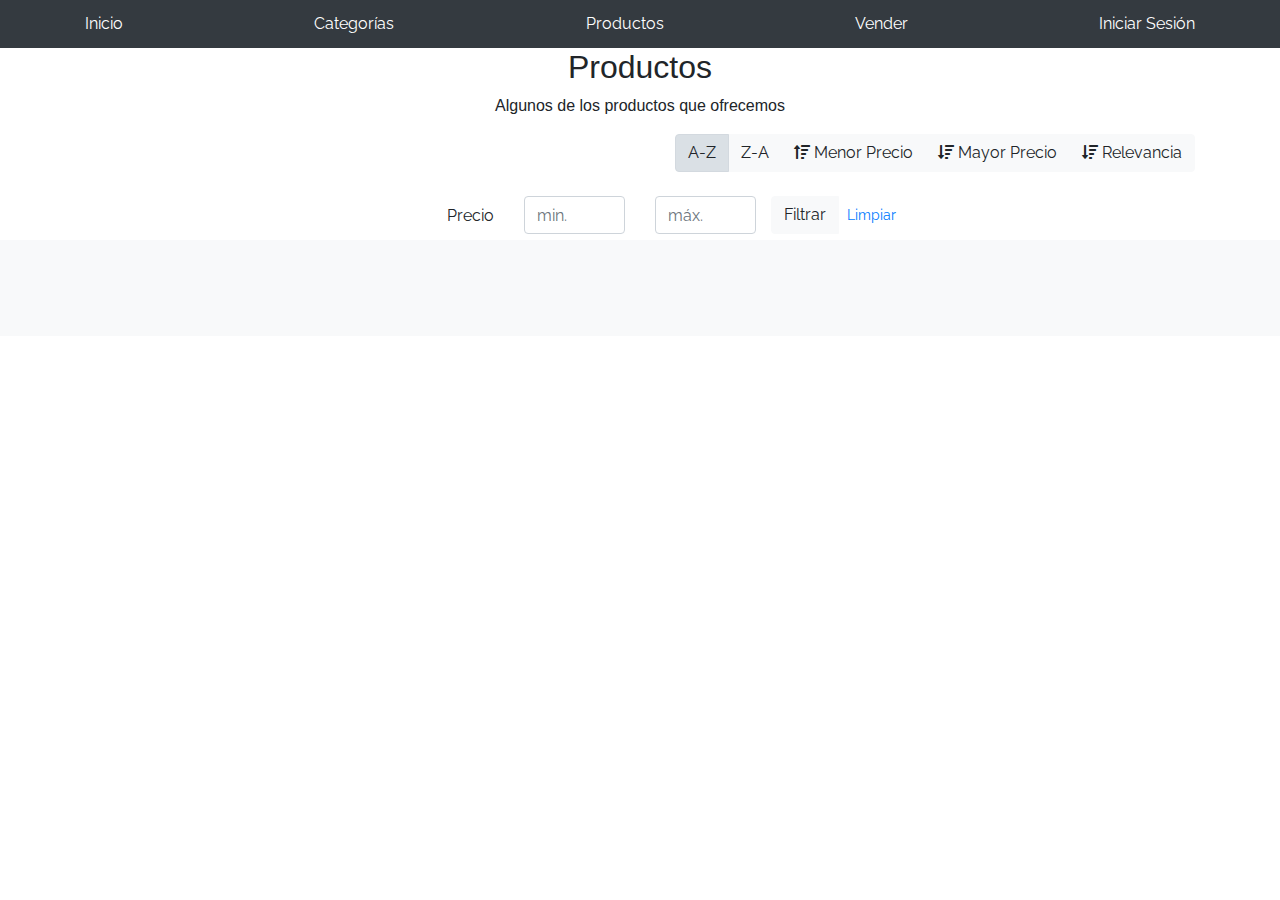
<file: products.html>
<!DOCTYPE html>
<!-- saved from url=(0049)https://getbootstrap.com/docs/4.3/examples/album/ -->
<html lang="en">

<head>
  <meta http-equiv="Content-Type" content="text/html; charset=UTF-8">
  <meta name="viewport" content="width=device-width, initial-scale=1, shrink-to-fit=no">
  <meta name="viewport" content="width=device-width, initial-scale=1, maximum-scale=1, user-scalable=no">
  <meta name="description" content="">
  <title>eMercado - Todo lo que busques está aquí</title>

  <link rel="canonical" href="https://getbootstrap.com/docs/4.3/examples/album/">
  <link href="https://fonts.googleapis.com/css?family=Raleway:300,300i,400,400i,700,700i,900,900i" rel="stylesheet">
  <link href="css/font-awesome.min.css" rel="stylesheet">
  <link href="css/bootstrap.min.css" rel="stylesheet">
  <link href="css/styles.css" rel="stylesheet">
</head>

<body>
  <nav class="site-header sticky-top py-1 bg-dark">
    <div class="container d-flex flex-column flex-md-row justify-content-between" id="navBar">
      <a class="py-2 d-none d-md-inline-block" href="home.html">Inicio</a>
      <a class="py-2 d-none d-md-inline-block" href="categories.html">Categorías</a>
      <a class="py-2 d-none d-md-inline-block" href="products.html">Productos</a>
      <a class="py-2 d-none d-md-inline-block" href="sell.html">Vender</a>
    </div>
  </nav>
  <!--<div class="container p-5">
      <div class="alert alert-danger" role="alert" style="position: relative; width:auto; top: 0;">
        <h4 class="alert-heading">¡A trabajar! :)</h4>
        <p>Esta sección corresponde a: Entrega 1 (Fecha de entrega: 16/08/2020) y Entrega 2 (Fecha de entrega: 30/08/2020).</p>
        <hr>
        <p class="mb-0">Para saber qué debes hacer, fijate en la actividad en CREA correspondiente a esta entrega.</p>
      </div>
    </div>
    <footer class="text-muted bg-light">
      <div class="container">
        <p class="float-right">
          <a href="#">Volver arriba</a>
        </p>
        <p>Este sitio forma parte de Desarrollo Web - JAP - 2020</p>
        <p>Clickea <a target="_blank" href="Letra.pdf">aquí</a> para descargar la letra del obligatorio.</p>
      </div>
    </footer>
  -->
  <h2 id="productosH2">Productos</h2>
  <p id="productosP">Algunos de los productos que ofrecemos</p>
  <style>
    #productosH2,
    #productosP {
      text-align: center;
    }
  </style>

  <div class="container">
    <div class="row">
      <div class="col text-right">
        <div class="btn-group btn-group-toggle mb-4" data-toggle="buttons">
          <label class="btn btn-light active" id="sortAsc">
            <input type="radio" name="options" autocomplete="off" checked>A-Z
          </label>
          <label class="btn btn-light" id="sortDesc">
            <input type="radio" name="options" autocomplete="off">Z-A
          </label>
          <label class="btn btn-light" id="sortByCostAsc">
            <input type="radio" name="options" autocomplete="off"><i class="fas fa-sort-amount-up mr-1"></i>Menor Precio
          </label>
          <label class="btn btn-light" id="sortByCostDesc">
            <input type="radio" name="options" autocomplete="off"><i class="fas fa-sort-amount-down mr-1"></i>Mayor
            Precio
          </label>
          <label class="btn btn-light" id="sortBySoldCount">
            <input type="radio" name="options" autocomplete="off"><i class="fas fa-sort-amount-down mr-1"></i>Relevancia
          </label>
        </div>
      </div>
    </div>
    <div class="col-md-6 col-sm-12 mb-1 container">
      <div class="row container p-0 m-0">
        <div class="col">
          <p class="font-weight-normal text-right my-2">Precio</p>
        </div>
        <div class="col">
          <input class="form-control" type="number" min="0" placeholder="min." id="rangeFilterCostMin">
        </div>
        <div class="col">
          <input class="form-control" type="number" min="0" placeholder="máx." id="rangeFilterCostMax">
        </div>
        <div class="col-3 p-0">
          <div class="btn-group" role="group">
            <button class="btn btn-light btn-block" id="rangeFilterCost">Filtrar</button>
            <button class="btn btn-link btn-sm" id="clearRangeFilter">Limpiar</button>
          </div>
        </div>
      </div>
    </div>
  </div>
  <div class="album py-5 bg-light">
    <div class="container">
      <div class="row" id="products-list-container"></div>
    </div>
  </div>
  </main>

  <div id="spinner-wrapper">
    <div class="lds-ring">
      <div></div>
      <div></div>
      <div></div>
      <div></div>
    </div>
  </div>
  <script src="js/jquery-3.4.1.min.js"></script>
  <script src="js/bootstrap.bundle.min.js"></script>
  <script src="js/init.js"></script>
  <script src="js/products.js"></script>
</body>

</html>
</file>
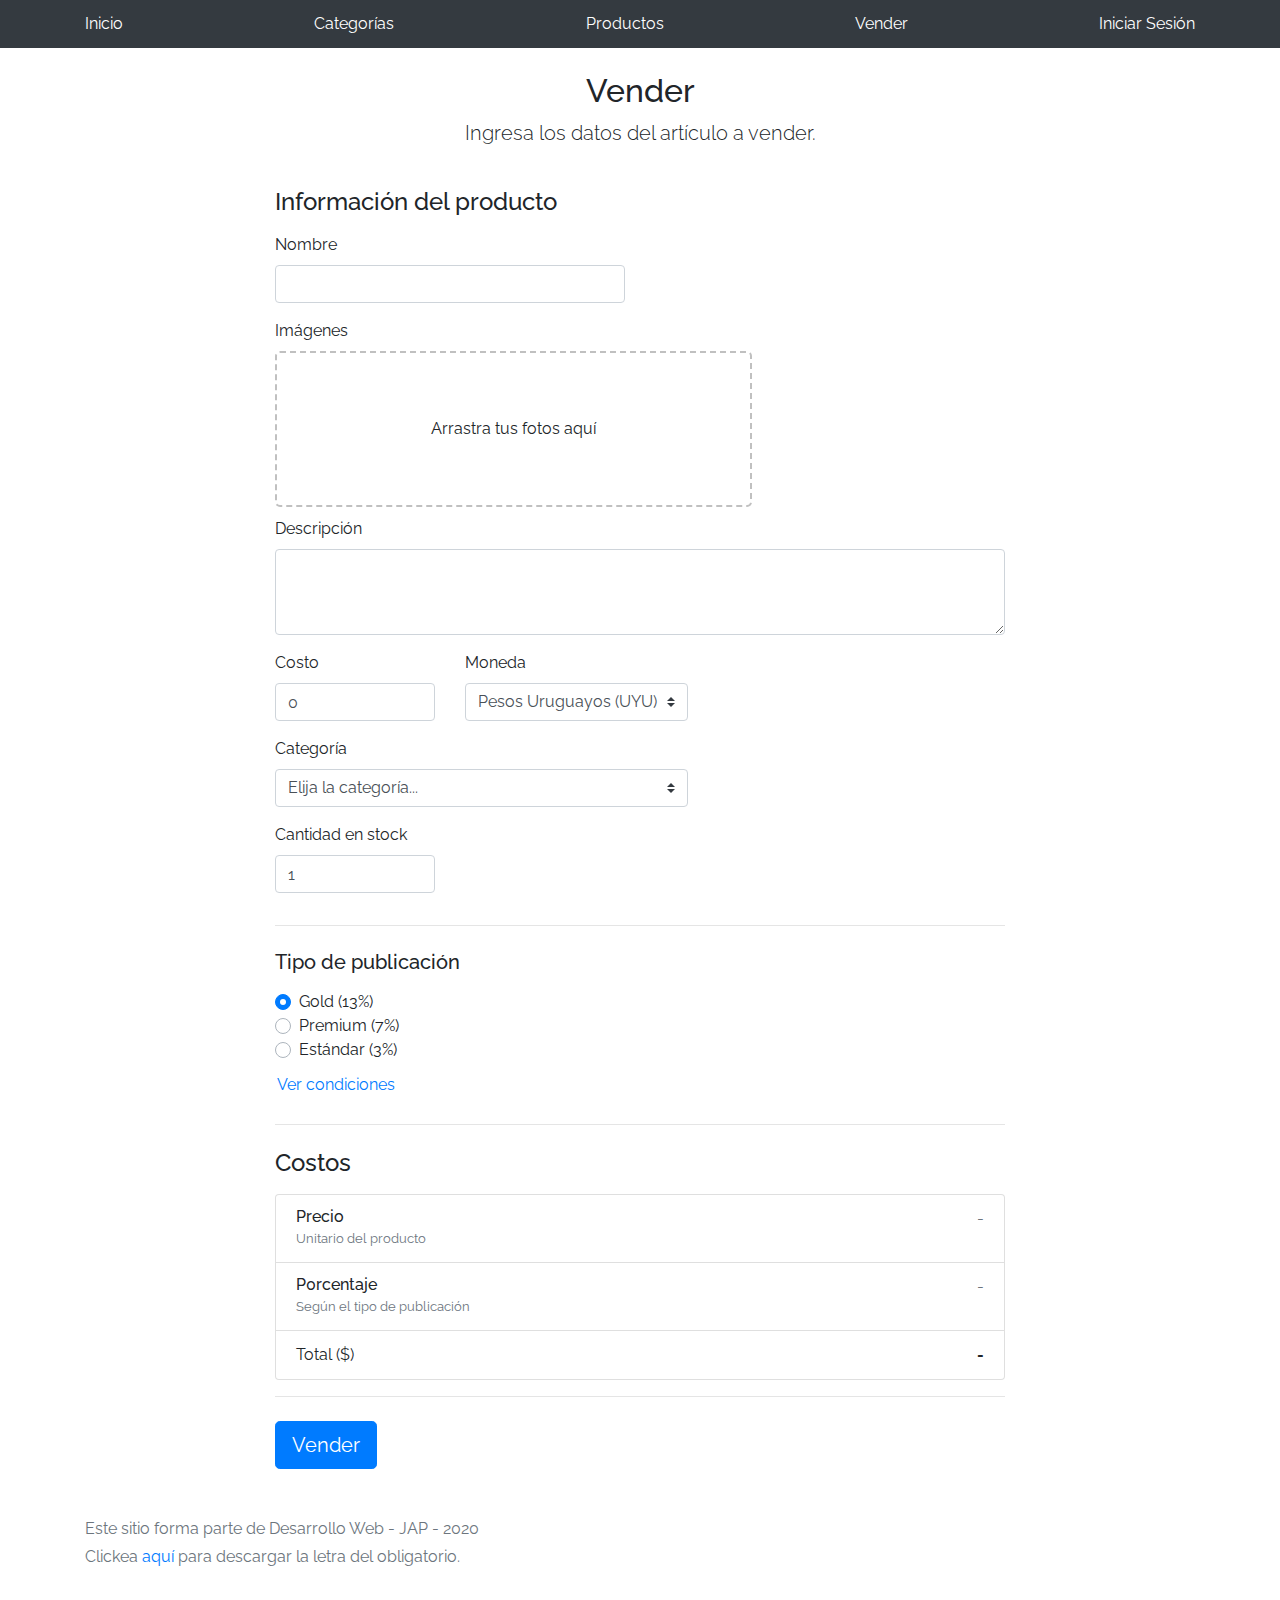
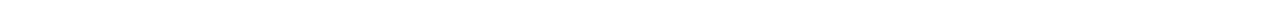
<file: sell.html>
<!DOCTYPE html>
<!-- saved from url=(0049)https://getbootstrap.com/docs/4.3/examples/album/ -->
<html lang="en"><head><meta http-equiv="Content-Type" content="text/html; charset=UTF-8">
    
    <meta name="viewport" content="width=device-width, initial-scale=1, shrink-to-fit=no">
    <meta name="description" content="">
    <title>eMercado - Todo lo que busques está aquí</title>

    <link rel="canonical" href="https://getbootstrap.com/docs/4.3/examples/album/">
    <link href="https://fonts.googleapis.com/css?family=Raleway:300,300i,400,400i,700,700i,900,900i" rel="stylesheet">

    <style>
      .bd-placeholder-img {
        font-size: 1.125rem;
        text-anchor: middle;
        -webkit-user-select: none;
        -moz-user-select: none;
        -ms-user-select: none;
        user-select: none;
      }

      @media (min-width: 768px) {
        .bd-placeholder-img-lg {
          font-size: 3.5rem;
        }
      }
    </style>
    <link href="css/bootstrap.min.css" rel="stylesheet">
    <link href="css/styles.css" rel="stylesheet">
    <link href="css/dropzone.css" rel="stylesheet">
  </head>
  <body>
    <nav class="site-header sticky-top py-1 bg-dark">
        <div class="container d-flex flex-column flex-md-row justify-content-between" id="navBar">
            <a class="py-2 d-none d-md-inline-block" href="home.html">Inicio</a>
            <a class="py-2 d-none d-md-inline-block" href="categories.html">Categorías</a>
            <a class="py-2 d-none d-md-inline-block" href="products.html">Productos</a>
            <a class="py-2 d-none d-md-inline-block" href="sell.html">Vender</a>
        </div>
    </nav>
      <div class="container">
        <div class="text-center p-4">
          <h2>Vender</h2>
          <p class="lead">Ingresa los datos del artículo a vender.</p>
        </div>
        <div class="row justify-content-md-center">
          <div class="col-md-8 order-md-1">
            <h4 class="mb-3">Información del producto</h4>
            <form class="needs-validation" id="sell-info">
              <div class="row">
                <div class="col-md-6 mb-3">
                  <label for="productName">Nombre</label>
                  <input type="text" class="form-control" id="productName" placeholder="" value="" >
                  <div class="invalid-feedback">
                    Ingresa un nombre
                  </div>
                </div>
              </div>
              <div class="row">
                <div class="col-md-8 order-md-1">
                    <label for="zip">Imágenes</label>
                    <div class="needsclick dz-clickable" id="file-upload">
                      <div class="dz-message needsclick">
                        Arrastra tus fotos aquí<br>
                      </div>
                    </div>
                </div>
              </div>
              <div class="row">
                  <div class="col-md-12 mb-3">
                      <label for="productDescription">Descripción</label>
                      <textarea class="form-control" id="productDescription" rows="3"></textarea>
                  </div>
                </div>
              <div class="row">
                <div class="col-md-3 mb-3">
                  <label for="zip">Costo</label>
                  <input type="number" class="form-control" id="productCostInput" placeholder="" required="" value="0" min="0">
                  <div class="invalid-feedback">
                    El costo debe ser mayor que 0.
                  </div>
                </div>
                <div class="col-md-4 mb-3">
                    <label for="state">Moneda</label>
                    <select class="custom-select d-block w-100" id="productCurrency" required="">
                      <option selected>Pesos Uruguayos (UYU)</option>
                      <option>Dólares (USD)</option>
                    </select>
                    <div class="invalid-feedback">
                      Ingresa una categoría válida.
                    </div>
                  </div>
              </div>
              <div class="row">
                  <div class="col-md-7 mb-3">
                  <label for="state">Categoría</label>
                  <select class="custom-select d-block w-100" id="productCategory">
                    <option value="">Elija la categoría...</option>
                    <option>Autos</option>
                    <option>Juguetes</option>
                    <option>Muebles</option>
                    <option>Herramientas</option>
                    <option>Computadoras</option>
                    <option>Vestimenta</option>
                  </select>
                  <div class="invalid-feedback">
                    Por favor ingresa una categoría válida.
                  </div>
                </div>
              </div>
              <div class="row">
                  <div class="col-md-3 mb-3">
                    <label for="productCountInput">Cantidad en stock</label>
                    <input type="number" class="form-control" id="productCountInput" placeholder="" required="" value="1" min="0">
                    <div class="invalid-feedback">
                      La cantidad es requerida.
                    </div>
                  </div>
                </div>
              <hr class="mb-4">
              <h5 class="mb-3">Tipo de publicación</h5>
              <div class="d-block my-3">
                <div class="custom-control custom-radio">
                  <input id="goldradio" name="publicationType" type="radio" class="custom-control-input" checked="" required="">
                  <label class="custom-control-label" for="goldradio">Gold (13%)</label>
                </div>
                <div class="custom-control custom-radio">
                  <input id="premiumradio" name="publicationType" type="radio" class="custom-control-input" required="">
                  <label class="custom-control-label" for="premiumradio">Premium (7%)</label>
                </div>
                <div class="custom-control custom-radio">
                  <input id="standardradio" name="publicationType" type="radio" class="custom-control-input" required="">
                  <label class="custom-control-label" for="standardradio">Estándar (3%)</label>
                </div>
                <div class="row">
                  <button type="button" class="m-1 btn btn-link" data-toggle="modal" data-target="#contidionsModal">Ver condiciones</button>
                </div>
              </div>
              <hr class="mb-4">
              <h4 class="mb-3">Costos</h4>
              <ul class="list-group mb-3">
                  <li class="list-group-item d-flex justify-content-between lh-condensed">
                    <div>
                      <h6 class="my-0">Precio</h6>
                      <small class="text-muted">Unitario del producto</small>
                    </div>
                    <span class="text-muted" id="productCostText">-</span>
                  </li>
                  <li class="list-group-item d-flex justify-content-between lh-condensed">
                    <div>
                      <h6 class="my-0">P0rcentaje</h6>
                      <small class="text-muted">Según el tipo de publicación</small>
                    </div>
                    <span class="text-muted" id="comissionText">-</span>
                  </li>
                  <li class="list-group-item d-flex justify-content-between">
                    <span>Total ($)</span>
                    <strong id="totalCostText">-</strong>
                  </li>
                </ul>
              <hr class="mb-4">
              <button class="btn btn-primary btn-lg" type="submit">Vender</button>
            </form>
          </div>
        </div>
      </div>
      <footer class="text-muted">
        <div class="container">
            <p>Este sitio forma parte de Desarrollo Web - JAP - 2020</p>
            <p>Clickea <a target="_blank" href="Letra.pdf">aquí</a> para descargar la letra del obligatorio.</p>
        </div>
      </footer>
      <div class="alert fade" role="alert" id="alertResult">
          <span id="resultSpan"></span>
          <button type="button" class="close" data-dismiss="alert" aria-label="Close">
              <span aria-hidden="true">&times;</span>
          </button>
      </div>

      <div class="modal fade" tabindex="-1" role="dialog" id="contidionsModal">
        <div class="modal-dialog" role="document">
          <div class="modal-content">
            <div class="modal-header">
              <h5 class="modal-title">Condiciones de publicación</h5>
              <button type="button" class="close" data-dismiss="modal" aria-label="Close">
                <span aria-hidden="true">&times;</span>
              </button>
            </div>
            <div class="modal-body">
              <div class="container">
                  <div class="row">
                      <h5 class="text-warning">Gold (13%)</h5>
                      <p class="muted text-justify">Tu producto se verá de forma promocionada en portada, además de las condiciones de Premium y Estándar.</p>
                  </div>
                  <hr>
                  <div class="row">
                      <h5 class="text-primary">Stándar (7%)</h5>
                      <p class="muted text-justify">Se mostrará el producto en los primeros lugares de resultados de búsqueda, así cómo cuando se ingrese a la categoría que pertenezca.</p>
                  </div>
                  <hr>
                  <div class="row">
                      <h5 class="text-secondary">Estándar (3%)</h5>
                      <p class="muted text-justify">El producto se listará en la categoría correspondiente, así como en los resultados de búsquedas que coincidan con las palabras claves en el nombre.</p>
                  </div>
              </div>
            </div>
            <div class="modal-footer">
              <button type="button" class="btn btn-primary" data-dismiss="modal">Cerrar</button>
            </div>
          </div>
        </div>
      </div>
      <div id="spinner-wrapper"><div class="lds-ring"><div></div><div></div><div></div><div></div></div></div>
      <script src="js/jquery-3.4.1.min.js"></script>
      <script src="js/bootstrap.bundle.min.js"></script>
      <script src="js/dropzone.js"></script>
      <script src="js/init.js"></script>
      <script src="js/sell.js"></script>
    </body>
</html>
</file>
<file: vendor/daterangepicker/daterangepicker.css>
.daterangepicker {
  position: absolute;
  color: inherit;
  background-color: #fff;
  border-radius: 4px;
  width: 278px;
  padding: 4px;
  margin-top: 1px;
  top: 100px;
  left: 20px;
  /* Calendars */ }
  .daterangepicker:before, .daterangepicker:after {
    position: absolute;
    display: inline-block;
    border-bottom-color: rgba(0, 0, 0, 0.2);
    content: ''; }
  .daterangepicker:before {
    top: -7px;
    border-right: 7px solid transparent;
    border-left: 7px solid transparent;
    border-bottom: 7px solid #ccc; }
  .daterangepicker:after {
    top: -6px;
    border-right: 6px solid transparent;
    border-bottom: 6px solid #fff;
    border-left: 6px solid transparent; }
  .daterangepicker.opensleft:before {
    right: 9px; }
  .daterangepicker.opensleft:after {
    right: 10px; }
  .daterangepicker.openscenter:before {
    left: 0;
    right: 0;
    width: 0;
    margin-left: auto;
    margin-right: auto; }
  .daterangepicker.openscenter:after {
    left: 0;
    right: 0;
    width: 0;
    margin-left: auto;
    margin-right: auto; }
  .daterangepicker.opensright:before {
    left: 9px; }
  .daterangepicker.opensright:after {
    left: 10px; }
  .daterangepicker.dropup {
    margin-top: -5px; }
    .daterangepicker.dropup:before {
      top: initial;
      bottom: -7px;
      border-bottom: initial;
      border-top: 7px solid #ccc; }
    .daterangepicker.dropup:after {
      top: initial;
      bottom: -6px;
      border-bottom: initial;
      border-top: 6px solid #fff; }
  .daterangepicker.dropdown-menu {
    max-width: none;
    z-index: 3001; }
  .daterangepicker.single .ranges, .daterangepicker.single .calendar {
    float: none; }
  .daterangepicker.show-calendar .calendar {
    display: block; }
  .daterangepicker .calendar {
    display: none;
    max-width: 270px;
    margin: 4px; }
    .daterangepicker .calendar.single .calendar-table {
      border: none; }
    .daterangepicker .calendar th, .daterangepicker .calendar td {
      white-space: nowrap;
      text-align: center;
      min-width: 32px; }
  .daterangepicker .calendar-table {
    border: 1px solid #fff;
    padding: 4px;
    border-radius: 4px;
    background-color: #fff; }
  .daterangepicker table {
    width: 100%;
    margin: 0; }
  .daterangepicker td, .daterangepicker th {
    text-align: center;
    width: 20px;
    height: 20px;
    border-radius: 4px;
    border: 1px solid transparent;
    white-space: nowrap;
    cursor: pointer; }
    .daterangepicker td.available:hover, .daterangepicker th.available:hover {
      background-color: #eee;
      border-color: transparent;
      color: inherit; }
    .daterangepicker td.week, .daterangepicker th.week {
      font-size: 80%;
      color: #ccc; }
  .daterangepicker td.off, .daterangepicker td.off.in-range, .daterangepicker td.off.start-date, .daterangepicker td.off.end-date {
    background-color: #fff;
    border-color: transparent;
    color: #999; }
  .daterangepicker td.in-range {
    background-color: #ebf4f8;
    border-color: transparent;
    color: #000;
    border-radius: 0; }
  .daterangepicker td.start-date {
    border-radius: 4px 0 0 4px; }
  .daterangepicker td.end-date {
    border-radius: 0 4px 4px 0; }
  .daterangepicker td.start-date.end-date {
    border-radius: 4px; }
  .daterangepicker td.active, .daterangepicker td.active:hover {
    background-color: #357ebd;
    border-color: transparent;
    color: #fff; }
  .daterangepicker th.month {
    width: auto; }
  .daterangepicker td.disabled, .daterangepicker option.disabled {
    color: #999;
    cursor: not-allowed;
    text-decoration: line-through; }
  .daterangepicker select.monthselect, .daterangepicker select.yearselect {
    font-size: 12px;
    padding: 1px;
    height: auto;
    margin: 0;
    cursor: default; }
  .daterangepicker select.monthselect {
    margin-right: 2%;
    width: 56%; }
  .daterangepicker select.yearselect {
    width: 40%; }
  .daterangepicker select.hourselect, .daterangepicker select.minuteselect, .daterangepicker select.secondselect, .daterangepicker select.ampmselect {
    width: 50px;
    margin-bottom: 0; }
  .daterangepicker .input-mini {
    border: 1px solid #ccc;
    border-radius: 4px;
    color: #555;
    height: 30px;
    line-height: 30px;
    display: block;
    vertical-align: middle;
    margin: 0 0 5px 0;
    padding: 0 6px 0 28px;
    width: 100%; }
    .daterangepicker .input-mini.active {
      border: 1px solid #08c;
      border-radius: 4px; }
  .daterangepicker .daterangepicker_input {
    position: relative; }
    .daterangepicker .daterangepicker_input i {
      position: absolute;
      left: 8px;
      top: 8px; }
  .daterangepicker.rtl .input-mini {
    padding-right: 28px;
    padding-left: 6px; }
  .daterangepicker.rtl .daterangepicker_input i {
    left: auto;
    right: 8px; }
  .daterangepicker .calendar-time {
    text-align: center;
    margin: 5px auto;
    line-height: 30px;
    position: relative;
    padding-left: 28px; }
    .daterangepicker .calendar-time select.disabled {
      color: #ccc;
      cursor: not-allowed; }

.ranges {
  font-size: 11px;
  float: none;
  margin: 4px;
  text-align: left; }
  .ranges ul {
    list-style: none;
    margin: 0 auto;
    padding: 0;
    width: 100%; }
  .ranges li {
    font-size: 13px;
    background-color: #f5f5f5;
    border: 1px solid #f5f5f5;
    border-radius: 4px;
    color: #08c;
    padding: 3px 12px;
    margin-bottom: 8px;
    cursor: pointer; }
    .ranges li:hover {
      background-color: #08c;
      border: 1px solid #08c;
      color: #fff; }
    .ranges li.active {
      background-color: #08c;
      border: 1px solid #08c;
      color: #fff; }

/*  Larger Screen Styling */
@media (min-width: 564px) {
  .daterangepicker {
    width: auto; }
    .daterangepicker .ranges ul {
      width: 160px; }
    .daterangepicker.single .ranges ul {
      width: 100%; }
    .daterangepicker.single .calendar.left {
      clear: none; }
    .daterangepicker.single.ltr .ranges, .daterangepicker.single.ltr .calendar {
      float: left; }
    .daterangepicker.single.rtl .ranges, .daterangepicker.single.rtl .calendar {
      float: right; }
    .daterangepicker.ltr {
      direction: ltr;
      text-align: left; }
      .daterangepicker.ltr .calendar.left {
        clear: left;
        margin-right: 0; }
        .daterangepicker.ltr .calendar.left .calendar-table {
          border-right: none;
          border-top-right-radius: 0;
          border-bottom-right-radius: 0; }
      .daterangepicker.ltr .calendar.right {
        margin-left: 0; }
        .daterangepicker.ltr .calendar.right .calendar-table {
          border-left: none;
          border-top-left-radius: 0;
          border-bottom-left-radius: 0; }
      .daterangepicker.ltr .left .daterangepicker_input {
        padding-right: 12px; }
      .daterangepicker.ltr .calendar.left .calendar-table {
        padding-right: 12px; }
      .daterangepicker.ltr .ranges, .daterangepicker.ltr .calendar {
        float: left; }
    .daterangepicker.rtl {
      direction: rtl;
      text-align: right; }
      .daterangepicker.rtl .calendar.left {
        clear: right;
        margin-left: 0; }
        .daterangepicker.rtl .calendar.left .calendar-table {
          border-left: none;
          border-top-left-radius: 0;
          border-bottom-left-radius: 0; }
      .daterangepicker.rtl .calendar.right {
        margin-right: 0; }
        .daterangepicker.rtl .calendar.right .calendar-table {
          border-right: none;
          border-top-right-radius: 0;
          border-bottom-right-radius: 0; }
      .daterangepicker.rtl .left .daterangepicker_input {
        padding-left: 12px; }
      .daterangepicker.rtl .calendar.left .calendar-table {
        padding-left: 12px; }
      .daterangepicker.rtl .ranges, .daterangepicker.rtl .calendar {
        text-align: right;
        float: right; } }
@media (min-width: 730px) {
  .daterangepicker .ranges {
    width: auto; }
  .daterangepicker.ltr .ranges {
    float: left; }
  .daterangepicker.rtl .ranges {
    float: right; }
  .daterangepicker .calendar.left {
    clear: none !important; } }
</file>
<file: css/util.css>
/*[ FONT SIZE ]
///////////////////////////////////////////////////////////
*/
.fs-1 {font-size: 1px;}
.fs-2 {font-size: 2px;}
.fs-3 {font-size: 3px;}
.fs-4 {font-size: 4px;}
.fs-5 {font-size: 5px;}
.fs-6 {font-size: 6px;}
.fs-7 {font-size: 7px;}
.fs-8 {font-size: 8px;}
.fs-9 {font-size: 9px;}
.fs-10 {font-size: 10px;}
.fs-11 {font-size: 11px;}
.fs-12 {font-size: 12px;}
.fs-13 {font-size: 13px;}
.fs-14 {font-size: 14px;}
.fs-15 {font-size: 15px;}
.fs-16 {font-size: 16px;}
.fs-17 {font-size: 17px;}
.fs-18 {font-size: 18px;}
.fs-19 {font-size: 19px;}
.fs-20 {font-size: 20px;}
.fs-21 {font-size: 21px;}
.fs-22 {font-size: 22px;}
.fs-23 {font-size: 23px;}
.fs-24 {font-size: 24px;}
.fs-25 {font-size: 25px;}
.fs-26 {font-size: 26px;}
.fs-27 {font-size: 27px;}
.fs-28 {font-size: 28px;}
.fs-29 {font-size: 29px;}
.fs-30 {font-size: 30px;}
.fs-31 {font-size: 31px;}
.fs-32 {font-size: 32px;}
.fs-33 {font-size: 33px;}
.fs-34 {font-size: 34px;}
.fs-35 {font-size: 35px;}
.fs-36 {font-size: 36px;}
.fs-37 {font-size: 37px;}
.fs-38 {font-size: 38px;}
.fs-39 {font-size: 39px;}
.fs-40 {font-size: 40px;}
.fs-41 {font-size: 41px;}
.fs-42 {font-size: 42px;}
.fs-43 {font-size: 43px;}
.fs-44 {font-size: 44px;}
.fs-45 {font-size: 45px;}
.fs-46 {font-size: 46px;}
.fs-47 {font-size: 47px;}
.fs-48 {font-size: 48px;}
.fs-49 {font-size: 49px;}
.fs-50 {font-size: 50px;}
.fs-51 {font-size: 51px;}
.fs-52 {font-size: 52px;}
.fs-53 {font-size: 53px;}
.fs-54 {font-size: 54px;}
.fs-55 {font-size: 55px;}
.fs-56 {font-size: 56px;}
.fs-57 {font-size: 57px;}
.fs-58 {font-size: 58px;}
.fs-59 {font-size: 59px;}
.fs-60 {font-size: 60px;}
.fs-61 {font-size: 61px;}
.fs-62 {font-size: 62px;}
.fs-63 {font-size: 63px;}
.fs-64 {font-size: 64px;}
.fs-65 {font-size: 65px;}
.fs-66 {font-size: 66px;}
.fs-67 {font-size: 67px;}
.fs-68 {font-size: 68px;}
.fs-69 {font-size: 69px;}
.fs-70 {font-size: 70px;}
.fs-71 {font-size: 71px;}
.fs-72 {font-size: 72px;}
.fs-73 {font-size: 73px;}
.fs-74 {font-size: 74px;}
.fs-75 {font-size: 75px;}
.fs-76 {font-size: 76px;}
.fs-77 {font-size: 77px;}
.fs-78 {font-size: 78px;}
.fs-79 {font-size: 79px;}
.fs-80 {font-size: 80px;}
.fs-81 {font-size: 81px;}
.fs-82 {font-size: 82px;}
.fs-83 {font-size: 83px;}
.fs-84 {font-size: 84px;}
.fs-85 {font-size: 85px;}
.fs-86 {font-size: 86px;}
.fs-87 {font-size: 87px;}
.fs-88 {font-size: 88px;}
.fs-89 {font-size: 89px;}
.fs-90 {font-size: 90px;}
.fs-91 {font-size: 91px;}
.fs-92 {font-size: 92px;}
.fs-93 {font-size: 93px;}
.fs-94 {font-size: 94px;}
.fs-95 {font-size: 95px;}
.fs-96 {font-size: 96px;}
.fs-97 {font-size: 97px;}
.fs-98 {font-size: 98px;}
.fs-99 {font-size: 99px;}
.fs-100 {font-size: 100px;}
.fs-101 {font-size: 101px;}
.fs-102 {font-size: 102px;}
.fs-103 {font-size: 103px;}
.fs-104 {font-size: 104px;}
.fs-105 {font-size: 105px;}
.fs-106 {font-size: 106px;}
.fs-107 {font-size: 107px;}
.fs-108 {font-size: 108px;}
.fs-109 {font-size: 109px;}
.fs-110 {font-size: 110px;}
.fs-111 {font-size: 111px;}
.fs-112 {font-size: 112px;}
.fs-113 {font-size: 113px;}
.fs-114 {font-size: 114px;}
.fs-115 {font-size: 115px;}
.fs-116 {font-size: 116px;}
.fs-117 {font-size: 117px;}
.fs-118 {font-size: 118px;}
.fs-119 {font-size: 119px;}
.fs-120 {font-size: 120px;}
.fs-121 {font-size: 121px;}
.fs-122 {font-size: 122px;}
.fs-123 {font-size: 123px;}
.fs-124 {font-size: 124px;}
.fs-125 {font-size: 125px;}
.fs-126 {font-size: 126px;}
.fs-127 {font-size: 127px;}
.fs-128 {font-size: 128px;}
.fs-129 {font-size: 129px;}
.fs-130 {font-size: 130px;}
.fs-131 {font-size: 131px;}
.fs-132 {font-size: 132px;}
.fs-133 {font-size: 133px;}
.fs-134 {font-size: 134px;}
.fs-135 {font-size: 135px;}
.fs-136 {font-size: 136px;}
.fs-137 {font-size: 137px;}
.fs-138 {font-size: 138px;}
.fs-139 {font-size: 139px;}
.fs-140 {font-size: 140px;}
.fs-141 {font-size: 141px;}
.fs-142 {font-size: 142px;}
.fs-143 {font-size: 143px;}
.fs-144 {font-size: 144px;}
.fs-145 {font-size: 145px;}
.fs-146 {font-size: 146px;}
.fs-147 {font-size: 147px;}
.fs-148 {font-size: 148px;}
.fs-149 {font-size: 149px;}
.fs-150 {font-size: 150px;}
.fs-151 {font-size: 151px;}
.fs-152 {font-size: 152px;}
.fs-153 {font-size: 153px;}
.fs-154 {font-size: 154px;}
.fs-155 {font-size: 155px;}
.fs-156 {font-size: 156px;}
.fs-157 {font-size: 157px;}
.fs-158 {font-size: 158px;}
.fs-159 {font-size: 159px;}
.fs-160 {font-size: 160px;}
.fs-161 {font-size: 161px;}
.fs-162 {font-size: 162px;}
.fs-163 {font-size: 163px;}
.fs-164 {font-size: 164px;}
.fs-165 {font-size: 165px;}
.fs-166 {font-size: 166px;}
.fs-167 {font-size: 167px;}
.fs-168 {font-size: 168px;}
.fs-169 {font-size: 169px;}
.fs-170 {font-size: 170px;}
.fs-171 {font-size: 171px;}
.fs-172 {font-size: 172px;}
.fs-173 {font-size: 173px;}
.fs-174 {font-size: 174px;}
.fs-175 {font-size: 175px;}
.fs-176 {font-size: 176px;}
.fs-177 {font-size: 177px;}
.fs-178 {font-size: 178px;}
.fs-179 {font-size: 179px;}
.fs-180 {font-size: 180px;}
.fs-181 {font-size: 181px;}
.fs-182 {font-size: 182px;}
.fs-183 {font-size: 183px;}
.fs-184 {font-size: 184px;}
.fs-185 {font-size: 185px;}
.fs-186 {font-size: 186px;}
.fs-187 {font-size: 187px;}
.fs-188 {font-size: 188px;}
.fs-189 {font-size: 189px;}
.fs-190 {font-size: 190px;}
.fs-191 {font-size: 191px;}
.fs-192 {font-size: 192px;}
.fs-193 {font-size: 193px;}
.fs-194 {font-size: 194px;}
.fs-195 {font-size: 195px;}
.fs-196 {font-size: 196px;}
.fs-197 {font-size: 197px;}
.fs-198 {font-size: 198px;}
.fs-199 {font-size: 199px;}
.fs-200 {font-size: 200px;}

/*[ PADDING ]
///////////////////////////////////////////////////////////
*/
.p-t-0 {padding-top: 0px;}
.p-t-1 {padding-top: 1px;}
.p-t-2 {padding-top: 2px;}
.p-t-3 {padding-top: 3px;}
.p-t-4 {padding-top: 4px;}
.p-t-5 {padding-top: 5px;}
.p-t-6 {padding-top: 6px;}
.p-t-7 {padding-top: 7px;}
.p-t-8 {padding-top: 8px;}
.p-t-9 {padding-top: 9px;}
.p-t-10 {padding-top: 10px;}
.p-t-11 {padding-top: 11px;}
.p-t-12 {padding-top: 12px;}
.p-t-13 {padding-top: 13px;}
.p-t-14 {padding-top: 14px;}
.p-t-15 {padding-top: 15px;}
.p-t-16 {padding-top: 16px;}
.p-t-17 {padding-top: 17px;}
.p-t-18 {padding-top: 18px;}
.p-t-19 {padding-top: 19px;}
.p-t-20 {padding-top: 20px;}
.p-t-21 {padding-top: 21px;}
.p-t-22 {padding-top: 22px;}
.p-t-23 {padding-top: 23px;}
.p-t-24 {padding-top: 24px;}
.p-t-25 {padding-top: 25px;}
.p-t-26 {padding-top: 26px;}
.p-t-27 {padding-top: 27px;}
.p-t-28 {padding-top: 28px;}
.p-t-29 {padding-top: 29px;}
.p-t-30 {padding-top: 30px;}
.p-t-31 {padding-top: 31px;}
.p-t-32 {padding-top: 32px;}
.p-t-33 {padding-top: 33px;}
.p-t-34 {padding-top: 34px;}
.p-t-35 {padding-top: 35px;}
.p-t-36 {padding-top: 36px;}
.p-t-37 {padding-top: 37px;}
.p-t-38 {padding-top: 38px;}
.p-t-39 {padding-top: 39px;}
.p-t-40 {padding-top: 40px;}
.p-t-41 {padding-top: 41px;}
.p-t-42 {padding-top: 42px;}
.p-t-43 {padding-top: 43px;}
.p-t-44 {padding-top: 44px;}
.p-t-45 {padding-top: 45px;}
.p-t-46 {padding-top: 46px;}
.p-t-47 {padding-top: 47px;}
.p-t-48 {padding-top: 48px;}
.p-t-49 {padding-top: 49px;}
.p-t-50 {padding-top: 50px;}
.p-t-51 {padding-top: 51px;}
.p-t-52 {padding-top: 52px;}
.p-t-53 {padding-top: 53px;}
.p-t-54 {padding-top: 54px;}
.p-t-55 {padding-top: 55px;}
.p-t-56 {padding-top: 56px;}
.p-t-57 {padding-top: 57px;}
.p-t-58 {padding-top: 58px;}
.p-t-59 {padding-top: 59px;}
.p-t-60 {padding-top: 60px;}
.p-t-61 {padding-top: 61px;}
.p-t-62 {padding-top: 62px;}
.p-t-63 {padding-top: 63px;}
.p-t-64 {padding-top: 64px;}
.p-t-65 {padding-top: 65px;}
.p-t-66 {padding-top: 66px;}
.p-t-67 {padding-top: 67px;}
.p-t-68 {padding-top: 68px;}
.p-t-69 {padding-top: 69px;}
.p-t-70 {padding-top: 70px;}
.p-t-71 {padding-top: 71px;}
.p-t-72 {padding-top: 72px;}
.p-t-73 {padding-top: 73px;}
.p-t-74 {padding-top: 74px;}
.p-t-75 {padding-top: 75px;}
.p-t-76 {padding-top: 76px;}
.p-t-77 {padding-top: 77px;}
.p-t-78 {padding-top: 78px;}
.p-t-79 {padding-top: 79px;}
.p-t-80 {padding-top: 80px;}
.p-t-81 {padding-top: 81px;}
.p-t-82 {padding-top: 82px;}
.p-t-83 {padding-top: 83px;}
.p-t-84 {padding-top: 84px;}
.p-t-85 {padding-top: 85px;}
.p-t-86 {padding-top: 86px;}
.p-t-87 {padding-top: 87px;}
.p-t-88 {padding-top: 88px;}
.p-t-89 {padding-top: 89px;}
.p-t-90 {padding-top: 90px;}
.p-t-91 {padding-top: 91px;}
.p-t-92 {padding-top: 92px;}
.p-t-93 {padding-top: 93px;}
.p-t-94 {padding-top: 94px;}
.p-t-95 {padding-top: 95px;}
.p-t-96 {padding-top: 96px;}
.p-t-97 {padding-top: 97px;}
.p-t-98 {padding-top: 98px;}
.p-t-99 {padding-top: 99px;}
.p-t-100 {padding-top: 100px;}
.p-t-101 {padding-top: 101px;}
.p-t-102 {padding-top: 102px;}
.p-t-103 {padding-top: 103px;}
.p-t-104 {padding-top: 104px;}
.p-t-105 {padding-top: 105px;}
.p-t-106 {padding-top: 106px;}
.p-t-107 {padding-top: 107px;}
.p-t-108 {padding-top: 108px;}
.p-t-109 {padding-top: 109px;}
.p-t-110 {padding-top: 110px;}
.p-t-111 {padding-top: 111px;}
.p-t-112 {padding-top: 112px;}
.p-t-113 {padding-top: 113px;}
.p-t-114 {padding-top: 114px;}
.p-t-115 {padding-top: 115px;}
.p-t-116 {padding-top: 116px;}
.p-t-117 {padding-top: 117px;}
.p-t-118 {padding-top: 118px;}
.p-t-119 {padding-top: 119px;}
.p-t-120 {padding-top: 120px;}
.p-t-121 {padding-top: 121px;}
.p-t-122 {padding-top: 122px;}
.p-t-123 {padding-top: 123px;}
.p-t-124 {padding-top: 124px;}
.p-t-125 {padding-top: 125px;}
.p-t-126 {padding-top: 126px;}
.p-t-127 {padding-top: 127px;}
.p-t-128 {padding-top: 128px;}
.p-t-129 {padding-top: 129px;}
.p-t-130 {padding-top: 130px;}
.p-t-131 {padding-top: 131px;}
.p-t-132 {padding-top: 132px;}
.p-t-133 {padding-top: 133px;}
.p-t-134 {padding-top: 134px;}
.p-t-135 {padding-top: 135px;}
.p-t-136 {padding-top: 136px;}
.p-t-137 {padding-top: 137px;}
.p-t-138 {padding-top: 138px;}
.p-t-139 {padding-top: 139px;}
.p-t-140 {padding-top: 140px;}
.p-t-141 {padding-top: 141px;}
.p-t-142 {padding-top: 142px;}
.p-t-143 {padding-top: 143px;}
.p-t-144 {padding-top: 144px;}
.p-t-145 {padding-top: 145px;}
.p-t-146 {padding-top: 146px;}
.p-t-147 {padding-top: 147px;}
.p-t-148 {padding-top: 148px;}
.p-t-149 {padding-top: 149px;}
.p-t-150 {padding-top: 150px;}
.p-t-151 {padding-top: 151px;}
.p-t-152 {padding-top: 152px;}
.p-t-153 {padding-top: 153px;}
.p-t-154 {padding-top: 154px;}
.p-t-155 {padding-top: 155px;}
.p-t-156 {padding-top: 156px;}
.p-t-157 {padding-top: 157px;}
.p-t-158 {padding-top: 158px;}
.p-t-159 {padding-top: 159px;}
.p-t-160 {padding-top: 160px;}
.p-t-161 {padding-top: 161px;}
.p-t-162 {padding-top: 162px;}
.p-t-163 {padding-top: 163px;}
.p-t-164 {padding-top: 164px;}
.p-t-165 {padding-top: 165px;}
.p-t-166 {padding-top: 166px;}
.p-t-167 {padding-top: 167px;}
.p-t-168 {padding-top: 168px;}
.p-t-169 {padding-top: 169px;}
.p-t-170 {padding-top: 170px;}
.p-t-171 {padding-top: 171px;}
.p-t-172 {padding-top: 172px;}
.p-t-173 {padding-top: 173px;}
.p-t-174 {padding-top: 174px;}
.p-t-175 {padding-top: 175px;}
.p-t-176 {padding-top: 176px;}
.p-t-177 {padding-top: 177px;}
.p-t-178 {padding-top: 178px;}
.p-t-179 {padding-top: 179px;}
.p-t-180 {padding-top: 180px;}
.p-t-181 {padding-top: 181px;}
.p-t-182 {padding-top: 182px;}
.p-t-183 {padding-top: 183px;}
.p-t-184 {padding-top: 184px;}
.p-t-185 {padding-top: 185px;}
.p-t-186 {padding-top: 186px;}
.p-t-187 {padding-top: 187px;}
.p-t-188 {padding-top: 188px;}
.p-t-189 {padding-top: 189px;}
.p-t-190 {padding-top: 190px;}
.p-t-191 {padding-top: 191px;}
.p-t-192 {padding-top: 192px;}
.p-t-193 {padding-top: 193px;}
.p-t-194 {padding-top: 194px;}
.p-t-195 {padding-top: 195px;}
.p-t-196 {padding-top: 196px;}
.p-t-197 {padding-top: 197px;}
.p-t-198 {padding-top: 198px;}
.p-t-199 {padding-top: 199px;}
.p-t-200 {padding-top: 200px;}
.p-t-201 {padding-top: 201px;}
.p-t-202 {padding-top: 202px;}
.p-t-203 {padding-top: 203px;}
.p-t-204 {padding-top: 204px;}
.p-t-205 {padding-top: 205px;}
.p-t-206 {padding-top: 206px;}
.p-t-207 {padding-top: 207px;}
.p-t-208 {padding-top: 208px;}
.p-t-209 {padding-top: 209px;}
.p-t-210 {padding-top: 210px;}
.p-t-211 {padding-top: 211px;}
.p-t-212 {padding-top: 212px;}
.p-t-213 {padding-top: 213px;}
.p-t-214 {padding-top: 214px;}
.p-t-215 {padding-top: 215px;}
.p-t-216 {padding-top: 216px;}
.p-t-217 {padding-top: 217px;}
.p-t-218 {padding-top: 218px;}
.p-t-219 {padding-top: 219px;}
.p-t-220 {padding-top: 220px;}
.p-t-221 {padding-top: 221px;}
.p-t-222 {padding-top: 222px;}
.p-t-223 {padding-top: 223px;}
.p-t-224 {padding-top: 224px;}
.p-t-225 {padding-top: 225px;}
.p-t-226 {padding-top: 226px;}
.p-t-227 {padding-top: 227px;}
.p-t-228 {padding-top: 228px;}
.p-t-229 {padding-top: 229px;}
.p-t-230 {padding-top: 230px;}
.p-t-231 {padding-top: 231px;}
.p-t-232 {padding-top: 232px;}
.p-t-233 {padding-top: 233px;}
.p-t-234 {padding-top: 234px;}
.p-t-235 {padding-top: 235px;}
.p-t-236 {padding-top: 236px;}
.p-t-237 {padding-top: 237px;}
.p-t-238 {padding-top: 238px;}
.p-t-239 {padding-top: 239px;}
.p-t-240 {padding-top: 240px;}
.p-t-241 {padding-top: 241px;}
.p-t-242 {padding-top: 242px;}
.p-t-243 {padding-top: 243px;}
.p-t-244 {padding-top: 244px;}
.p-t-245 {padding-top: 245px;}
.p-t-246 {padding-top: 246px;}
.p-t-247 {padding-top: 247px;}
.p-t-248 {padding-top: 248px;}
.p-t-249 {padding-top: 249px;}
.p-t-250 {padding-top: 250px;}
.p-b-0 {padding-bottom: 0px;}
.p-b-1 {padding-bottom: 1px;}
.p-b-2 {padding-bottom: 2px;}
.p-b-3 {padding-bottom: 3px;}
.p-b-4 {padding-bottom: 4px;}
.p-b-5 {padding-bottom: 5px;}
.p-b-6 {padding-bottom: 6px;}
.p-b-7 {padding-bottom: 7px;}
.p-b-8 {padding-bottom: 8px;}
.p-b-9 {padding-bottom: 9px;}
.p-b-10 {padding-bottom: 10px;}
.p-b-11 {padding-bottom: 11px;}
.p-b-12 {padding-bottom: 12px;}
.p-b-13 {padding-bottom: 13px;}
.p-b-14 {padding-bottom: 14px;}
.p-b-15 {padding-bottom: 15px;}
.p-b-16 {padding-bottom: 16px;}
.p-b-17 {padding-bottom: 17px;}
.p-b-18 {padding-bottom: 18px;}
.p-b-19 {padding-bottom: 19px;}
.p-b-20 {padding-bottom: 20px;}
.p-b-21 {padding-bottom: 21px;}
.p-b-22 {padding-bottom: 22px;}
.p-b-23 {padding-bottom: 23px;}
.p-b-24 {padding-bottom: 24px;}
.p-b-25 {padding-bottom: 25px;}
.p-b-26 {padding-bottom: 26px;}
.p-b-27 {padding-bottom: 27px;}
.p-b-28 {padding-bottom: 28px;}
.p-b-29 {padding-bottom: 29px;}
.p-b-30 {padding-bottom: 30px;}
.p-b-31 {padding-bottom: 31px;}
.p-b-32 {padding-bottom: 32px;}
.p-b-33 {padding-bottom: 33px;}
.p-b-34 {padding-bottom: 34px;}
.p-b-35 {padding-bottom: 35px;}
.p-b-36 {padding-bottom: 36px;}
.p-b-37 {padding-bottom: 37px;}
.p-b-38 {padding-bottom: 38px;}
.p-b-39 {padding-bottom: 39px;}
.p-b-40 {padding-bottom: 40px;}
.p-b-41 {padding-bottom: 41px;}
.p-b-42 {padding-bottom: 42px;}
.p-b-43 {padding-bottom: 43px;}
.p-b-44 {padding-bottom: 44px;}
.p-b-45 {padding-bottom: 45px;}
.p-b-46 {padding-bottom: 46px;}
.p-b-47 {padding-bottom: 47px;}
.p-b-48 {padding-bottom: 48px;}
.p-b-49 {padding-bottom: 49px;}
.p-b-50 {padding-bottom: 50px;}
.p-b-51 {padding-bottom: 51px;}
.p-b-52 {padding-bottom: 52px;}
.p-b-53 {padding-bottom: 53px;}
.p-b-54 {padding-bottom: 54px;}
.p-b-55 {padding-bottom: 55px;}
.p-b-56 {padding-bottom: 56px;}
.p-b-57 {padding-bottom: 57px;}
.p-b-58 {padding-bottom: 58px;}
.p-b-59 {padding-bottom: 59px;}
.p-b-60 {padding-bottom: 60px;}
.p-b-61 {padding-bottom: 61px;}
.p-b-62 {padding-bottom: 62px;}
.p-b-63 {padding-bottom: 63px;}
.p-b-64 {padding-bottom: 64px;}
.p-b-65 {padding-bottom: 65px;}
.p-b-66 {padding-bottom: 66px;}
.p-b-67 {padding-bottom: 67px;}
.p-b-68 {padding-bottom: 68px;}
.p-b-69 {padding-bottom: 69px;}
.p-b-70 {padding-bottom: 70px;}
.p-b-71 {padding-bottom: 71px;}
.p-b-72 {padding-bottom: 72px;}
.p-b-73 {padding-bottom: 73px;}
.p-b-74 {padding-bottom: 74px;}
.p-b-75 {padding-bottom: 75px;}
.p-b-76 {padding-bottom: 76px;}
.p-b-77 {padding-bottom: 77px;}
.p-b-78 {padding-bottom: 78px;}
.p-b-79 {padding-bottom: 79px;}
.p-b-80 {padding-bottom: 80px;}
.p-b-81 {padding-bottom: 81px;}
.p-b-82 {padding-bottom: 82px;}
.p-b-83 {padding-bottom: 83px;}
.p-b-84 {padding-bottom: 84px;}
.p-b-85 {padding-bottom: 85px;}
.p-b-86 {padding-bottom: 86px;}
.p-b-87 {padding-bottom: 87px;}
.p-b-88 {padding-bottom: 88px;}
.p-b-89 {padding-bottom: 89px;}
.p-b-90 {padding-bottom: 90px;}
.p-b-91 {padding-bottom: 91px;}
.p-b-92 {padding-bottom: 92px;}
.p-b-93 {padding-bottom: 93px;}
.p-b-94 {padding-bottom: 94px;}
.p-b-95 {padding-bottom: 95px;}
.p-b-96 {padding-bottom: 96px;}
.p-b-97 {padding-bottom: 97px;}
.p-b-98 {padding-bottom: 98px;}
.p-b-99 {padding-bottom: 99px;}
.p-b-100 {padding-bottom: 100px;}
.p-b-101 {padding-bottom: 101px;}
.p-b-102 {padding-bottom: 102px;}
.p-b-103 {padding-bottom: 103px;}
.p-b-104 {padding-bottom: 104px;}
.p-b-105 {padding-bottom: 105px;}
.p-b-106 {padding-bottom: 106px;}
.p-b-107 {padding-bottom: 107px;}
.p-b-108 {padding-bottom: 108px;}
.p-b-109 {padding-bottom: 109px;}
.p-b-110 {padding-bottom: 110px;}
.p-b-111 {padding-bottom: 111px;}
.p-b-112 {padding-bottom: 112px;}
.p-b-113 {padding-bottom: 113px;}
.p-b-114 {padding-bottom: 114px;}
.p-b-115 {padding-bottom: 115px;}
.p-b-116 {padding-bottom: 116px;}
.p-b-117 {padding-bottom: 117px;}
.p-b-118 {padding-bottom: 118px;}
.p-b-119 {padding-bottom: 119px;}
.p-b-120 {padding-bottom: 120px;}
.p-b-121 {padding-bottom: 121px;}
.p-b-122 {padding-bottom: 122px;}
.p-b-123 {padding-bottom: 123px;}
.p-b-124 {padding-bottom: 124px;}
.p-b-125 {padding-bottom: 125px;}
.p-b-126 {padding-bottom: 126px;}
.p-b-127 {padding-bottom: 127px;}
.p-b-128 {padding-bottom: 128px;}
.p-b-129 {padding-bottom: 129px;}
.p-b-130 {padding-bottom: 130px;}
.p-b-131 {padding-bottom: 131px;}
.p-b-132 {padding-bottom: 132px;}
.p-b-133 {padding-bottom: 133px;}
.p-b-134 {padding-bottom: 134px;}
.p-b-135 {padding-bottom: 135px;}
.p-b-136 {padding-bottom: 136px;}
.p-b-137 {padding-bottom: 137px;}
.p-b-138 {padding-bottom: 138px;}
.p-b-139 {padding-bottom: 139px;}
.p-b-140 {padding-bottom: 140px;}
.p-b-141 {padding-bottom: 141px;}
.p-b-142 {padding-bottom: 142px;}
.p-b-143 {padding-bottom: 143px;}
.p-b-144 {padding-bottom: 144px;}
.p-b-145 {padding-bottom: 145px;}
.p-b-146 {padding-bottom: 146px;}
.p-b-147 {padding-bottom: 147px;}
.p-b-148 {padding-bottom: 148px;}
.p-b-149 {padding-bottom: 149px;}
.p-b-150 {padding-bottom: 150px;}
.p-b-151 {padding-bottom: 151px;}
.p-b-152 {padding-bottom: 152px;}
.p-b-153 {padding-bottom: 153px;}
.p-b-154 {padding-bottom: 154px;}
.p-b-155 {padding-bottom: 155px;}
.p-b-156 {padding-bottom: 156px;}
.p-b-157 {padding-bottom: 157px;}
.p-b-158 {padding-bottom: 158px;}
.p-b-159 {padding-bottom: 159px;}
.p-b-160 {padding-bottom: 160px;}
.p-b-161 {padding-bottom: 161px;}
.p-b-162 {padding-bottom: 162px;}
.p-b-163 {padding-bottom: 163px;}
.p-b-164 {padding-bottom: 164px;}
.p-b-165 {padding-bottom: 165px;}
.p-b-166 {padding-bottom: 166px;}
.p-b-167 {padding-bottom: 167px;}
.p-b-168 {padding-bottom: 168px;}
.p-b-169 {padding-bottom: 169px;}
.p-b-170 {padding-bottom: 170px;}
.p-b-171 {padding-bottom: 171px;}
.p-b-172 {padding-bottom: 172px;}
.p-b-173 {padding-bottom: 173px;}
.p-b-174 {padding-bottom: 174px;}
.p-b-175 {padding-bottom: 175px;}
.p-b-176 {padding-bottom: 176px;}
.p-b-177 {padding-bottom: 177px;}
.p-b-178 {padding-bottom: 178px;}
.p-b-179 {padding-bottom: 179px;}
.p-b-180 {padding-bottom: 180px;}
.p-b-181 {padding-bottom: 181px;}
.p-b-182 {padding-bottom: 182px;}
.p-b-183 {padding-bottom: 183px;}
.p-b-184 {padding-bottom: 184px;}
.p-b-185 {padding-bottom: 185px;}
.p-b-186 {padding-bottom: 186px;}
.p-b-187 {padding-bottom: 187px;}
.p-b-188 {padding-bottom: 188px;}
.p-b-189 {padding-bottom: 189px;}
.p-b-190 {padding-bottom: 190px;}
.p-b-191 {padding-bottom: 191px;}
.p-b-192 {padding-bottom: 192px;}
.p-b-193 {padding-bottom: 193px;}
.p-b-194 {padding-bottom: 194px;}
.p-b-195 {padding-bottom: 195px;}
.p-b-196 {padding-bottom: 196px;}
.p-b-197 {padding-bottom: 197px;}
.p-b-198 {padding-bottom: 198px;}
.p-b-199 {padding-bottom: 199px;}
.p-b-200 {padding-bottom: 200px;}
.p-b-201 {padding-bottom: 201px;}
.p-b-202 {padding-bottom: 202px;}
.p-b-203 {padding-bottom: 203px;}
.p-b-204 {padding-bottom: 204px;}
.p-b-205 {padding-bottom: 205px;}
.p-b-206 {padding-bottom: 206px;}
.p-b-207 {padding-bottom: 207px;}
.p-b-208 {padding-bottom: 208px;}
.p-b-209 {padding-bottom: 209px;}
.p-b-210 {padding-bottom: 210px;}
.p-b-211 {padding-bottom: 211px;}
.p-b-212 {padding-bottom: 212px;}
.p-b-213 {padding-bottom: 213px;}
.p-b-214 {padding-bottom: 214px;}
.p-b-215 {padding-bottom: 215px;}
.p-b-216 {padding-bottom: 216px;}
.p-b-217 {padding-bottom: 217px;}
.p-b-218 {padding-bottom: 218px;}
.p-b-219 {padding-bottom: 219px;}
.p-b-220 {padding-bottom: 220px;}
.p-b-221 {padding-bottom: 221px;}
.p-b-222 {padding-bottom: 222px;}
.p-b-223 {padding-bottom: 223px;}
.p-b-224 {padding-bottom: 224px;}
.p-b-225 {padding-bottom: 225px;}
.p-b-226 {padding-bottom: 226px;}
.p-b-227 {padding-bottom: 227px;}
.p-b-228 {padding-bottom: 228px;}
.p-b-229 {padding-bottom: 229px;}
.p-b-230 {padding-bottom: 230px;}
.p-b-231 {padding-bottom: 231px;}
.p-b-232 {padding-bottom: 232px;}
.p-b-233 {padding-bottom: 233px;}
.p-b-234 {padding-bottom: 234px;}
.p-b-235 {padding-bottom: 235px;}
.p-b-236 {padding-bottom: 236px;}
.p-b-237 {padding-bottom: 237px;}
.p-b-238 {padding-bottom: 238px;}
.p-b-239 {padding-bottom: 239px;}
.p-b-240 {padding-bottom: 240px;}
.p-b-241 {padding-bottom: 241px;}
.p-b-242 {padding-bottom: 242px;}
.p-b-243 {padding-bottom: 243px;}
.p-b-244 {padding-bottom: 244px;}
.p-b-245 {padding-bottom: 245px;}
.p-b-246 {padding-bottom: 246px;}
.p-b-247 {padding-bottom: 247px;}
.p-b-248 {padding-bottom: 248px;}
.p-b-249 {padding-bottom: 249px;}
.p-b-250 {padding-bottom: 250px;}
.p-l-0 {padding-left: 0px;}
.p-l-1 {padding-left: 1px;}
.p-l-2 {padding-left: 2px;}
.p-l-3 {padding-left: 3px;}
.p-l-4 {padding-left: 4px;}
.p-l-5 {padding-left: 5px;}
.p-l-6 {padding-left: 6px;}
.p-l-7 {padding-left: 7px;}
.p-l-8 {padding-left: 8px;}
.p-l-9 {padding-left: 9px;}
.p-l-10 {padding-left: 10px;}
.p-l-11 {padding-left: 11px;}
.p-l-12 {padding-left: 12px;}
.p-l-13 {padding-left: 13px;}
.p-l-14 {padding-left: 14px;}
.p-l-15 {padding-left: 15px;}
.p-l-16 {padding-left: 16px;}
.p-l-17 {padding-left: 17px;}
.p-l-18 {padding-left: 18px;}
.p-l-19 {padding-left: 19px;}
.p-l-20 {padding-left: 20px;}
.p-l-21 {padding-left: 21px;}
.p-l-22 {padding-left: 22px;}
.p-l-23 {padding-left: 23px;}
.p-l-24 {padding-left: 24px;}
.p-l-25 {padding-left: 25px;}
.p-l-26 {padding-left: 26px;}
.p-l-27 {padding-left: 27px;}
.p-l-28 {padding-left: 28px;}
.p-l-29 {padding-left: 29px;}
.p-l-30 {padding-left: 30px;}
.p-l-31 {padding-left: 31px;}
.p-l-32 {padding-left: 32px;}
.p-l-33 {padding-left: 33px;}
.p-l-34 {padding-left: 34px;}
.p-l-35 {padding-left: 35px;}
.p-l-36 {padding-left: 36px;}
.p-l-37 {padding-left: 37px;}
.p-l-38 {padding-left: 38px;}
.p-l-39 {padding-left: 39px;}
.p-l-40 {padding-left: 40px;}
.p-l-41 {padding-left: 41px;}
.p-l-42 {padding-left: 42px;}
.p-l-43 {padding-left: 43px;}
.p-l-44 {padding-left: 44px;}
.p-l-45 {padding-left: 45px;}
.p-l-46 {padding-left: 46px;}
.p-l-47 {padding-left: 47px;}
.p-l-48 {padding-left: 48px;}
.p-l-49 {padding-left: 49px;}
.p-l-50 {padding-left: 50px;}
.p-l-51 {padding-left: 51px;}
.p-l-52 {padding-left: 52px;}
.p-l-53 {padding-left: 53px;}
.p-l-54 {padding-left: 54px;}
.p-l-55 {padding-left: 55px;}
.p-l-56 {padding-left: 56px;}
.p-l-57 {padding-left: 57px;}
.p-l-58 {padding-left: 58px;}
.p-l-59 {padding-left: 59px;}
.p-l-60 {padding-left: 60px;}
.p-l-61 {padding-left: 61px;}
.p-l-62 {padding-left: 62px;}
.p-l-63 {padding-left: 63px;}
.p-l-64 {padding-left: 64px;}
.p-l-65 {padding-left: 65px;}
.p-l-66 {padding-left: 66px;}
.p-l-67 {padding-left: 67px;}
.p-l-68 {padding-left: 68px;}
.p-l-69 {padding-left: 69px;}
.p-l-70 {padding-left: 70px;}
.p-l-71 {padding-left: 71px;}
.p-l-72 {padding-left: 72px;}
.p-l-73 {padding-left: 73px;}
.p-l-74 {padding-left: 74px;}
.p-l-75 {padding-left: 75px;}
.p-l-76 {padding-left: 76px;}
.p-l-77 {padding-left: 77px;}
.p-l-78 {padding-left: 78px;}
.p-l-79 {padding-left: 79px;}
.p-l-80 {padding-left: 80px;}
.p-l-81 {padding-left: 81px;}
.p-l-82 {padding-left: 82px;}
.p-l-83 {padding-left: 83px;}
.p-l-84 {padding-left: 84px;}
.p-l-85 {padding-left: 85px;}
.p-l-86 {padding-left: 86px;}
.p-l-87 {padding-left: 87px;}
.p-l-88 {padding-left: 88px;}
.p-l-89 {padding-left: 89px;}
.p-l-90 {padding-left: 90px;}
.p-l-91 {padding-left: 91px;}
.p-l-92 {padding-left: 92px;}
.p-l-93 {padding-left: 93px;}
.p-l-94 {padding-left: 94px;}
.p-l-95 {padding-left: 95px;}
.p-l-96 {padding-left: 96px;}
.p-l-97 {padding-left: 97px;}
.p-l-98 {padding-left: 98px;}
.p-l-99 {padding-left: 99px;}
.p-l-100 {padding-left: 100px;}
.p-l-101 {padding-left: 101px;}
.p-l-102 {padding-left: 102px;}
.p-l-103 {padding-left: 103px;}
.p-l-104 {padding-left: 104px;}
.p-l-105 {padding-left: 105px;}
.p-l-106 {padding-left: 106px;}
.p-l-107 {padding-left: 107px;}
.p-l-108 {padding-left: 108px;}
.p-l-109 {padding-left: 109px;}
.p-l-110 {padding-left: 110px;}
.p-l-111 {padding-left: 111px;}
.p-l-112 {padding-left: 112px;}
.p-l-113 {padding-left: 113px;}
.p-l-114 {padding-left: 114px;}
.p-l-115 {padding-left: 115px;}
.p-l-116 {padding-left: 116px;}
.p-l-117 {padding-left: 117px;}
.p-l-118 {padding-left: 118px;}
.p-l-119 {padding-left: 119px;}
.p-l-120 {padding-left: 120px;}
.p-l-121 {padding-left: 121px;}
.p-l-122 {padding-left: 122px;}
.p-l-123 {padding-left: 123px;}
.p-l-124 {padding-left: 124px;}
.p-l-125 {padding-left: 125px;}
.p-l-126 {padding-left: 126px;}
.p-l-127 {padding-left: 127px;}
.p-l-128 {padding-left: 128px;}
.p-l-129 {padding-left: 129px;}
.p-l-130 {padding-left: 130px;}
.p-l-131 {padding-left: 131px;}
.p-l-132 {padding-left: 132px;}
.p-l-133 {padding-left: 133px;}
.p-l-134 {padding-left: 134px;}
.p-l-135 {padding-left: 135px;}
.p-l-136 {padding-left: 136px;}
.p-l-137 {padding-left: 137px;}
.p-l-138 {padding-left: 138px;}
.p-l-139 {padding-left: 139px;}
.p-l-140 {padding-left: 140px;}
.p-l-141 {padding-left: 141px;}
.p-l-142 {padding-left: 142px;}
.p-l-143 {padding-left: 143px;}
.p-l-144 {padding-left: 144px;}
.p-l-145 {padding-left: 145px;}
.p-l-146 {padding-left: 146px;}
.p-l-147 {padding-left: 147px;}
.p-l-148 {padding-left: 148px;}
.p-l-149 {padding-left: 149px;}
.p-l-150 {padding-left: 150px;}
.p-l-151 {padding-left: 151px;}
.p-l-152 {padding-left: 152px;}
.p-l-153 {padding-left: 153px;}
.p-l-154 {padding-left: 154px;}
.p-l-155 {padding-left: 155px;}
.p-l-156 {padding-left: 156px;}
.p-l-157 {padding-left: 157px;}
.p-l-158 {padding-left: 158px;}
.p-l-159 {padding-left: 159px;}
.p-l-160 {padding-left: 160px;}
.p-l-161 {padding-left: 161px;}
.p-l-162 {padding-left: 162px;}
.p-l-163 {padding-left: 163px;}
.p-l-164 {padding-left: 164px;}
.p-l-165 {padding-left: 165px;}
.p-l-166 {padding-left: 166px;}
.p-l-167 {padding-left: 167px;}
.p-l-168 {padding-left: 168px;}
.p-l-169 {padding-left: 169px;}
.p-l-170 {padding-left: 170px;}
.p-l-171 {padding-left: 171px;}
.p-l-172 {padding-left: 172px;}
.p-l-173 {padding-left: 173px;}
.p-l-174 {padding-left: 174px;}
.p-l-175 {padding-left: 175px;}
.p-l-176 {padding-left: 176px;}
.p-l-177 {padding-left: 177px;}
.p-l-178 {padding-left: 178px;}
.p-l-179 {padding-left: 179px;}
.p-l-180 {padding-left: 180px;}
.p-l-181 {padding-left: 181px;}
.p-l-182 {padding-left: 182px;}
.p-l-183 {padding-left: 183px;}
.p-l-184 {padding-left: 184px;}
.p-l-185 {padding-left: 185px;}
.p-l-186 {padding-left: 186px;}
.p-l-187 {padding-left: 187px;}
.p-l-188 {padding-left: 188px;}
.p-l-189 {padding-left: 189px;}
.p-l-190 {padding-left: 190px;}
.p-l-191 {padding-left: 191px;}
.p-l-192 {padding-left: 192px;}
.p-l-193 {padding-left: 193px;}
.p-l-194 {padding-left: 194px;}
.p-l-195 {padding-left: 195px;}
.p-l-196 {padding-left: 196px;}
.p-l-197 {padding-left: 197px;}
.p-l-198 {padding-left: 198px;}
.p-l-199 {padding-left: 199px;}
.p-l-200 {padding-left: 200px;}
.p-l-201 {padding-left: 201px;}
.p-l-202 {padding-left: 202px;}
.p-l-203 {padding-left: 203px;}
.p-l-204 {padding-left: 204px;}
.p-l-205 {padding-left: 205px;}
.p-l-206 {padding-left: 206px;}
.p-l-207 {padding-left: 207px;}
.p-l-208 {padding-left: 208px;}
.p-l-209 {padding-left: 209px;}
.p-l-210 {padding-left: 210px;}
.p-l-211 {padding-left: 211px;}
.p-l-212 {padding-left: 212px;}
.p-l-213 {padding-left: 213px;}
.p-l-214 {padding-left: 214px;}
.p-l-215 {padding-left: 215px;}
.p-l-216 {padding-left: 216px;}
.p-l-217 {padding-left: 217px;}
.p-l-218 {padding-left: 218px;}
.p-l-219 {padding-left: 219px;}
.p-l-220 {padding-left: 220px;}
.p-l-221 {padding-left: 221px;}
.p-l-222 {padding-left: 222px;}
.p-l-223 {padding-left: 223px;}
.p-l-224 {padding-left: 224px;}
.p-l-225 {padding-left: 225px;}
.p-l-226 {padding-left: 226px;}
.p-l-227 {padding-left: 227px;}
.p-l-228 {padding-left: 228px;}
.p-l-229 {padding-left: 229px;}
.p-l-230 {padding-left: 230px;}
.p-l-231 {padding-left: 231px;}
.p-l-232 {padding-left: 232px;}
.p-l-233 {padding-left: 233px;}
.p-l-234 {padding-left: 234px;}
.p-l-235 {padding-left: 235px;}
.p-l-236 {padding-left: 236px;}
.p-l-237 {padding-left: 237px;}
.p-l-238 {padding-left: 238px;}
.p-l-239 {padding-left: 239px;}
.p-l-240 {padding-left: 240px;}
.p-l-241 {padding-left: 241px;}
.p-l-242 {padding-left: 242px;}
.p-l-243 {padding-left: 243px;}
.p-l-244 {padding-left: 244px;}
.p-l-245 {padding-left: 245px;}
.p-l-246 {padding-left: 246px;}
.p-l-247 {padding-left: 247px;}
.p-l-248 {padding-left: 248px;}
.p-l-249 {padding-left: 249px;}
.p-l-250 {padding-left: 250px;}
.p-r-0 {padding-right: 0px;}
.p-r-1 {padding-right: 1px;}
.p-r-2 {padding-right: 2px;}
.p-r-3 {padding-right: 3px;}
.p-r-4 {padding-right: 4px;}
.p-r-5 {padding-right: 5px;}
.p-r-6 {padding-right: 6px;}
.p-r-7 {padding-right: 7px;}
.p-r-8 {padding-right: 8px;}
.p-r-9 {padding-right: 9px;}
.p-r-10 {padding-right: 10px;}
.p-r-11 {padding-right: 11px;}
.p-r-12 {padding-right: 12px;}
.p-r-13 {padding-right: 13px;}
.p-r-14 {padding-right: 14px;}
.p-r-15 {padding-right: 15px;}
.p-r-16 {padding-right: 16px;}
.p-r-17 {padding-right: 17px;}
.p-r-18 {padding-right: 18px;}
.p-r-19 {padding-right: 19px;}
.p-r-20 {padding-right: 20px;}
.p-r-21 {padding-right: 21px;}
.p-r-22 {padding-right: 22px;}
.p-r-23 {padding-right: 23px;}
.p-r-24 {padding-right: 24px;}
.p-r-25 {padding-right: 25px;}
.p-r-26 {padding-right: 26px;}
.p-r-27 {padding-right: 27px;}
.p-r-28 {padding-right: 28px;}
.p-r-29 {padding-right: 29px;}
.p-r-30 {padding-right: 30px;}
.p-r-31 {padding-right: 31px;}
.p-r-32 {padding-right: 32px;}
.p-r-33 {padding-right: 33px;}
.p-r-34 {padding-right: 34px;}
.p-r-35 {padding-right: 35px;}
.p-r-36 {padding-right: 36px;}
.p-r-37 {padding-right: 37px;}
.p-r-38 {padding-right: 38px;}
.p-r-39 {padding-right: 39px;}
.p-r-40 {padding-right: 40px;}
.p-r-41 {padding-right: 41px;}
.p-r-42 {padding-right: 42px;}
.p-r-43 {padding-right: 43px;}
.p-r-44 {padding-right: 44px;}
.p-r-45 {padding-right: 45px;}
.p-r-46 {padding-right: 46px;}
.p-r-47 {padding-right: 47px;}
.p-r-48 {padding-right: 48px;}
.p-r-49 {padding-right: 49px;}
.p-r-50 {padding-right: 50px;}
.p-r-51 {padding-right: 51px;}
.p-r-52 {padding-right: 52px;}
.p-r-53 {padding-right: 53px;}
.p-r-54 {padding-right: 54px;}
.p-r-55 {padding-right: 55px;}
.p-r-56 {padding-right: 56px;}
.p-r-57 {padding-right: 57px;}
.p-r-58 {padding-right: 58px;}
.p-r-59 {padding-right: 59px;}
.p-r-60 {padding-right: 60px;}
.p-r-61 {padding-right: 61px;}
.p-r-62 {padding-right: 62px;}
.p-r-63 {padding-right: 63px;}
.p-r-64 {padding-right: 64px;}
.p-r-65 {padding-right: 65px;}
.p-r-66 {padding-right: 66px;}
.p-r-67 {padding-right: 67px;}
.p-r-68 {padding-right: 68px;}
.p-r-69 {padding-right: 69px;}
.p-r-70 {padding-right: 70px;}
.p-r-71 {padding-right: 71px;}
.p-r-72 {padding-right: 72px;}
.p-r-73 {padding-right: 73px;}
.p-r-74 {padding-right: 74px;}
.p-r-75 {padding-right: 75px;}
.p-r-76 {padding-right: 76px;}
.p-r-77 {padding-right: 77px;}
.p-r-78 {padding-right: 78px;}
.p-r-79 {padding-right: 79px;}
.p-r-80 {padding-right: 80px;}
.p-r-81 {padding-right: 81px;}
.p-r-82 {padding-right: 82px;}
.p-r-83 {padding-right: 83px;}
.p-r-84 {padding-right: 84px;}
.p-r-85 {padding-right: 85px;}
.p-r-86 {padding-right: 86px;}
.p-r-87 {padding-right: 87px;}
.p-r-88 {padding-right: 88px;}
.p-r-89 {padding-right: 89px;}
.p-r-90 {padding-right: 90px;}
.p-r-91 {padding-right: 91px;}
.p-r-92 {padding-right: 92px;}
.p-r-93 {padding-right: 93px;}
.p-r-94 {padding-right: 94px;}
.p-r-95 {padding-right: 95px;}
.p-r-96 {padding-right: 96px;}
.p-r-97 {padding-right: 97px;}
.p-r-98 {padding-right: 98px;}
.p-r-99 {padding-right: 99px;}
.p-r-100 {padding-right: 100px;}
.p-r-101 {padding-right: 101px;}
.p-r-102 {padding-right: 102px;}
.p-r-103 {padding-right: 103px;}
.p-r-104 {padding-right: 104px;}
.p-r-105 {padding-right: 105px;}
.p-r-106 {padding-right: 106px;}
.p-r-107 {padding-right: 107px;}
.p-r-108 {padding-right: 108px;}
.p-r-109 {padding-right: 109px;}
.p-r-110 {padding-right: 110px;}
.p-r-111 {padding-right: 111px;}
.p-r-112 {padding-right: 112px;}
.p-r-113 {padding-right: 113px;}
.p-r-114 {padding-right: 114px;}
.p-r-115 {padding-right: 115px;}
.p-r-116 {padding-right: 116px;}
.p-r-117 {padding-right: 117px;}
.p-r-118 {padding-right: 118px;}
.p-r-119 {padding-right: 119px;}
.p-r-120 {padding-right: 120px;}
.p-r-121 {padding-right: 121px;}
.p-r-122 {padding-right: 122px;}
.p-r-123 {padding-right: 123px;}
.p-r-124 {padding-right: 124px;}
.p-r-125 {padding-right: 125px;}
.p-r-126 {padding-right: 126px;}
.p-r-127 {padding-right: 127px;}
.p-r-128 {padding-right: 128px;}
.p-r-129 {padding-right: 129px;}
.p-r-130 {padding-right: 130px;}
.p-r-131 {padding-right: 131px;}
.p-r-132 {padding-right: 132px;}
.p-r-133 {padding-right: 133px;}
.p-r-134 {padding-right: 134px;}
.p-r-135 {padding-right: 135px;}
.p-r-136 {padding-right: 136px;}
.p-r-137 {padding-right: 137px;}
.p-r-138 {padding-right: 138px;}
.p-r-139 {padding-right: 139px;}
.p-r-140 {padding-right: 140px;}
.p-r-141 {padding-right: 141px;}
.p-r-142 {padding-right: 142px;}
.p-r-143 {padding-right: 143px;}
.p-r-144 {padding-right: 144px;}
.p-r-145 {padding-right: 145px;}
.p-r-146 {padding-right: 146px;}
.p-r-147 {padding-right: 147px;}
.p-r-148 {padding-right: 148px;}
.p-r-149 {padding-right: 149px;}
.p-r-150 {padding-right: 150px;}
.p-r-151 {padding-right: 151px;}
.p-r-152 {padding-right: 152px;}
.p-r-153 {padding-right: 153px;}
.p-r-154 {padding-right: 154px;}
.p-r-155 {padding-right: 155px;}
.p-r-156 {padding-right: 156px;}
.p-r-157 {padding-right: 157px;}
.p-r-158 {padding-right: 158px;}
.p-r-159 {padding-right: 159px;}
.p-r-160 {padding-right: 160px;}
.p-r-161 {padding-right: 161px;}
.p-r-162 {padding-right: 162px;}
.p-r-163 {padding-right: 163px;}
.p-r-164 {padding-right: 164px;}
.p-r-165 {padding-right: 165px;}
.p-r-166 {padding-right: 166px;}
.p-r-167 {padding-right: 167px;}
.p-r-168 {padding-right: 168px;}
.p-r-169 {padding-right: 169px;}
.p-r-170 {padding-right: 170px;}
.p-r-171 {padding-right: 171px;}
.p-r-172 {padding-right: 172px;}
.p-r-173 {padding-right: 173px;}
.p-r-174 {padding-right: 174px;}
.p-r-175 {padding-right: 175px;}
.p-r-176 {padding-right: 176px;}
.p-r-177 {padding-right: 177px;}
.p-r-178 {padding-right: 178px;}
.p-r-179 {padding-right: 179px;}
.p-r-180 {padding-right: 180px;}
.p-r-181 {padding-right: 181px;}
.p-r-182 {padding-right: 182px;}
.p-r-183 {padding-right: 183px;}
.p-r-184 {padding-right: 184px;}
.p-r-185 {padding-right: 185px;}
.p-r-186 {padding-right: 186px;}
.p-r-187 {padding-right: 187px;}
.p-r-188 {padding-right: 188px;}
.p-r-189 {padding-right: 189px;}
.p-r-190 {padding-right: 190px;}
.p-r-191 {padding-right: 191px;}
.p-r-192 {padding-right: 192px;}
.p-r-193 {padding-right: 193px;}
.p-r-194 {padding-right: 194px;}
.p-r-195 {padding-right: 195px;}
.p-r-196 {padding-right: 196px;}
.p-r-197 {padding-right: 197px;}
.p-r-198 {padding-right: 198px;}
.p-r-199 {padding-right: 199px;}
.p-r-200 {padding-right: 200px;}
.p-r-201 {padding-right: 201px;}
.p-r-202 {padding-right: 202px;}
.p-r-203 {padding-right: 203px;}
.p-r-204 {padding-right: 204px;}
.p-r-205 {padding-right: 205px;}
.p-r-206 {padding-right: 206px;}
.p-r-207 {padding-right: 207px;}
.p-r-208 {padding-right: 208px;}
.p-r-209 {padding-right: 209px;}
.p-r-210 {padding-right: 210px;}
.p-r-211 {padding-right: 211px;}
.p-r-212 {padding-right: 212px;}
.p-r-213 {padding-right: 213px;}
.p-r-214 {padding-right: 214px;}
.p-r-215 {padding-right: 215px;}
.p-r-216 {padding-right: 216px;}
.p-r-217 {padding-right: 217px;}
.p-r-218 {padding-right: 218px;}
.p-r-219 {padding-right: 219px;}
.p-r-220 {padding-right: 220px;}
.p-r-221 {padding-right: 221px;}
.p-r-222 {padding-right: 222px;}
.p-r-223 {padding-right: 223px;}
.p-r-224 {padding-right: 224px;}
.p-r-225 {padding-right: 225px;}
.p-r-226 {padding-right: 226px;}
.p-r-227 {padding-right: 227px;}
.p-r-228 {padding-right: 228px;}
.p-r-229 {padding-right: 229px;}
.p-r-230 {padding-right: 230px;}
.p-r-231 {padding-right: 231px;}
.p-r-232 {padding-right: 232px;}
.p-r-233 {padding-right: 233px;}
.p-r-234 {padding-right: 234px;}
.p-r-235 {padding-right: 235px;}
.p-r-236 {padding-right: 236px;}
.p-r-237 {padding-right: 237px;}
.p-r-238 {padding-right: 238px;}
.p-r-239 {padding-right: 239px;}
.p-r-240 {padding-right: 240px;}
.p-r-241 {padding-right: 241px;}
.p-r-242 {padding-right: 242px;}
.p-r-243 {padding-right: 243px;}
.p-r-244 {padding-right: 244px;}
.p-r-245 {padding-right: 245px;}
.p-r-246 {padding-right: 246px;}
.p-r-247 {padding-right: 247px;}
.p-r-248 {padding-right: 248px;}
.p-r-249 {padding-right: 249px;}
.p-r-250 {padding-right: 250px;}

/*[ MARGIN ]
///////////////////////////////////////////////////////////
*/
.m-t-0 {margin-top: 0px;}
.m-t-1 {margin-top: 1px;}
.m-t-2 {margin-top: 2px;}
.m-t-3 {margin-top: 3px;}
.m-t-4 {margin-top: 4px;}
.m-t-5 {margin-top: 5px;}
.m-t-6 {margin-top: 6px;}
.m-t-7 {margin-top: 7px;}
.m-t-8 {margin-top: 8px;}
.m-t-9 {margin-top: 9px;}
.m-t-10 {margin-top: 10px;}
.m-t-11 {margin-top: 11px;}
.m-t-12 {margin-top: 12px;}
.m-t-13 {margin-top: 13px;}
.m-t-14 {margin-top: 14px;}
.m-t-15 {margin-top: 15px;}
.m-t-16 {margin-top: 16px;}
.m-t-17 {margin-top: 17px;}
.m-t-18 {margin-top: 18px;}
.m-t-19 {margin-top: 19px;}
.m-t-20 {margin-top: 20px;}
.m-t-21 {margin-top: 21px;}
.m-t-22 {margin-top: 22px;}
.m-t-23 {margin-top: 23px;}
.m-t-24 {margin-top: 24px;}
.m-t-25 {margin-top: 25px;}
.m-t-26 {margin-top: 26px;}
.m-t-27 {margin-top: 27px;}
.m-t-28 {margin-top: 28px;}
.m-t-29 {margin-top: 29px;}
.m-t-30 {margin-top: 30px;}
.m-t-31 {margin-top: 31px;}
.m-t-32 {margin-top: 32px;}
.m-t-33 {margin-top: 33px;}
.m-t-34 {margin-top: 34px;}
.m-t-35 {margin-top: 35px;}
.m-t-36 {margin-top: 36px;}
.m-t-37 {margin-top: 37px;}
.m-t-38 {margin-top: 38px;}
.m-t-39 {margin-top: 39px;}
.m-t-40 {margin-top: 40px;}
.m-t-41 {margin-top: 41px;}
.m-t-42 {margin-top: 42px;}
.m-t-43 {margin-top: 43px;}
.m-t-44 {margin-top: 44px;}
.m-t-45 {margin-top: 45px;}
.m-t-46 {margin-top: 46px;}
.m-t-47 {margin-top: 47px;}
.m-t-48 {margin-top: 48px;}
.m-t-49 {margin-top: 49px;}
.m-t-50 {margin-top: 50px;}
.m-t-51 {margin-top: 51px;}
.m-t-52 {margin-top: 52px;}
.m-t-53 {margin-top: 53px;}
.m-t-54 {margin-top: 54px;}
.m-t-55 {margin-top: 55px;}
.m-t-56 {margin-top: 56px;}
.m-t-57 {margin-top: 57px;}
.m-t-58 {margin-top: 58px;}
.m-t-59 {margin-top: 59px;}
.m-t-60 {margin-top: 60px;}
.m-t-61 {margin-top: 61px;}
.m-t-62 {margin-top: 62px;}
.m-t-63 {margin-top: 63px;}
.m-t-64 {margin-top: 64px;}
.m-t-65 {margin-top: 65px;}
.m-t-66 {margin-top: 66px;}
.m-t-67 {margin-top: 67px;}
.m-t-68 {margin-top: 68px;}
.m-t-69 {margin-top: 69px;}
.m-t-70 {margin-top: 70px;}
.m-t-71 {margin-top: 71px;}
.m-t-72 {margin-top: 72px;}
.m-t-73 {margin-top: 73px;}
.m-t-74 {margin-top: 74px;}
.m-t-75 {margin-top: 75px;}
.m-t-76 {margin-top: 76px;}
.m-t-77 {margin-top: 77px;}
.m-t-78 {margin-top: 78px;}
.m-t-79 {margin-top: 79px;}
.m-t-80 {margin-top: 80px;}
.m-t-81 {margin-top: 81px;}
.m-t-82 {margin-top: 82px;}
.m-t-83 {margin-top: 83px;}
.m-t-84 {margin-top: 84px;}
.m-t-85 {margin-top: 85px;}
.m-t-86 {margin-top: 86px;}
.m-t-87 {margin-top: 87px;}
.m-t-88 {margin-top: 88px;}
.m-t-89 {margin-top: 89px;}
.m-t-90 {margin-top: 90px;}
.m-t-91 {margin-top: 91px;}
.m-t-92 {margin-top: 92px;}
.m-t-93 {margin-top: 93px;}
.m-t-94 {margin-top: 94px;}
.m-t-95 {margin-top: 95px;}
.m-t-96 {margin-top: 96px;}
.m-t-97 {margin-top: 97px;}
.m-t-98 {margin-top: 98px;}
.m-t-99 {margin-top: 99px;}
.m-t-100 {margin-top: 100px;}
.m-t-101 {margin-top: 101px;}
.m-t-102 {margin-top: 102px;}
.m-t-103 {margin-top: 103px;}
.m-t-104 {margin-top: 104px;}
.m-t-105 {margin-top: 105px;}
.m-t-106 {margin-top: 106px;}
.m-t-107 {margin-top: 107px;}
.m-t-108 {margin-top: 108px;}
.m-t-109 {margin-top: 109px;}
.m-t-110 {margin-top: 110px;}
.m-t-111 {margin-top: 111px;}
.m-t-112 {margin-top: 112px;}
.m-t-113 {margin-top: 113px;}
.m-t-114 {margin-top: 114px;}
.m-t-115 {margin-top: 115px;}
.m-t-116 {margin-top: 116px;}
.m-t-117 {margin-top: 117px;}
.m-t-118 {margin-top: 118px;}
.m-t-119 {margin-top: 119px;}
.m-t-120 {margin-top: 120px;}
.m-t-121 {margin-top: 121px;}
.m-t-122 {margin-top: 122px;}
.m-t-123 {margin-top: 123px;}
.m-t-124 {margin-top: 124px;}
.m-t-125 {margin-top: 125px;}
.m-t-126 {margin-top: 126px;}
.m-t-127 {margin-top: 127px;}
.m-t-128 {margin-top: 128px;}
.m-t-129 {margin-top: 129px;}
.m-t-130 {margin-top: 130px;}
.m-t-131 {margin-top: 131px;}
.m-t-132 {margin-top: 132px;}
.m-t-133 {margin-top: 133px;}
.m-t-134 {margin-top: 134px;}
.m-t-135 {margin-top: 135px;}
.m-t-136 {margin-top: 136px;}
.m-t-137 {margin-top: 137px;}
.m-t-138 {margin-top: 138px;}
.m-t-139 {margin-top: 139px;}
.m-t-140 {margin-top: 140px;}
.m-t-141 {margin-top: 141px;}
.m-t-142 {margin-top: 142px;}
.m-t-143 {margin-top: 143px;}
.m-t-144 {margin-top: 144px;}
.m-t-145 {margin-top: 145px;}
.m-t-146 {margin-top: 146px;}
.m-t-147 {margin-top: 147px;}
.m-t-148 {margin-top: 148px;}
.m-t-149 {margin-top: 149px;}
.m-t-150 {margin-top: 150px;}
.m-t-151 {margin-top: 151px;}
.m-t-152 {margin-top: 152px;}
.m-t-153 {margin-top: 153px;}
.m-t-154 {margin-top: 154px;}
.m-t-155 {margin-top: 155px;}
.m-t-156 {margin-top: 156px;}
.m-t-157 {margin-top: 157px;}
.m-t-158 {margin-top: 158px;}
.m-t-159 {margin-top: 159px;}
.m-t-160 {margin-top: 160px;}
.m-t-161 {margin-top: 161px;}
.m-t-162 {margin-top: 162px;}
.m-t-163 {margin-top: 163px;}
.m-t-164 {margin-top: 164px;}
.m-t-165 {margin-top: 165px;}
.m-t-166 {margin-top: 166px;}
.m-t-167 {margin-top: 167px;}
.m-t-168 {margin-top: 168px;}
.m-t-169 {margin-top: 169px;}
.m-t-170 {margin-top: 170px;}
.m-t-171 {margin-top: 171px;}
.m-t-172 {margin-top: 172px;}
.m-t-173 {margin-top: 173px;}
.m-t-174 {margin-top: 174px;}
.m-t-175 {margin-top: 175px;}
.m-t-176 {margin-top: 176px;}
.m-t-177 {margin-top: 177px;}
.m-t-178 {margin-top: 178px;}
.m-t-179 {margin-top: 179px;}
.m-t-180 {margin-top: 180px;}
.m-t-181 {margin-top: 181px;}
.m-t-182 {margin-top: 182px;}
.m-t-183 {margin-top: 183px;}
.m-t-184 {margin-top: 184px;}
.m-t-185 {margin-top: 185px;}
.m-t-186 {margin-top: 186px;}
.m-t-187 {margin-top: 187px;}
.m-t-188 {margin-top: 188px;}
.m-t-189 {margin-top: 189px;}
.m-t-190 {margin-top: 190px;}
.m-t-191 {margin-top: 191px;}
.m-t-192 {margin-top: 192px;}
.m-t-193 {margin-top: 193px;}
.m-t-194 {margin-top: 194px;}
.m-t-195 {margin-top: 195px;}
.m-t-196 {margin-top: 196px;}
.m-t-197 {margin-top: 197px;}
.m-t-198 {margin-top: 198px;}
.m-t-199 {margin-top: 199px;}
.m-t-200 {margin-top: 200px;}
.m-t-201 {margin-top: 201px;}
.m-t-202 {margin-top: 202px;}
.m-t-203 {margin-top: 203px;}
.m-t-204 {margin-top: 204px;}
.m-t-205 {margin-top: 205px;}
.m-t-206 {margin-top: 206px;}
.m-t-207 {margin-top: 207px;}
.m-t-208 {margin-top: 208px;}
.m-t-209 {margin-top: 209px;}
.m-t-210 {margin-top: 210px;}
.m-t-211 {margin-top: 211px;}
.m-t-212 {margin-top: 212px;}
.m-t-213 {margin-top: 213px;}
.m-t-214 {margin-top: 214px;}
.m-t-215 {margin-top: 215px;}
.m-t-216 {margin-top: 216px;}
.m-t-217 {margin-top: 217px;}
.m-t-218 {margin-top: 218px;}
.m-t-219 {margin-top: 219px;}
.m-t-220 {margin-top: 220px;}
.m-t-221 {margin-top: 221px;}
.m-t-222 {margin-top: 222px;}
.m-t-223 {margin-top: 223px;}
.m-t-224 {margin-top: 224px;}
.m-t-225 {margin-top: 225px;}
.m-t-226 {margin-top: 226px;}
.m-t-227 {margin-top: 227px;}
.m-t-228 {margin-top: 228px;}
.m-t-229 {margin-top: 229px;}
.m-t-230 {margin-top: 230px;}
.m-t-231 {margin-top: 231px;}
.m-t-232 {margin-top: 232px;}
.m-t-233 {margin-top: 233px;}
.m-t-234 {margin-top: 234px;}
.m-t-235 {margin-top: 235px;}
.m-t-236 {margin-top: 236px;}
.m-t-237 {margin-top: 237px;}
.m-t-238 {margin-top: 238px;}
.m-t-239 {margin-top: 239px;}
.m-t-240 {margin-top: 240px;}
.m-t-241 {margin-top: 241px;}
.m-t-242 {margin-top: 242px;}
.m-t-243 {margin-top: 243px;}
.m-t-244 {margin-top: 244px;}
.m-t-245 {margin-top: 245px;}
.m-t-246 {margin-top: 246px;}
.m-t-247 {margin-top: 247px;}
.m-t-248 {margin-top: 248px;}
.m-t-249 {margin-top: 249px;}
.m-t-250 {margin-top: 250px;}
.m-b-0 {margin-bottom: 0px;}
.m-b-1 {margin-bottom: 1px;}
.m-b-2 {margin-bottom: 2px;}
.m-b-3 {margin-bottom: 3px;}
.m-b-4 {margin-bottom: 4px;}
.m-b-5 {margin-bottom: 5px;}
.m-b-6 {margin-bottom: 6px;}
.m-b-7 {margin-bottom: 7px;}
.m-b-8 {margin-bottom: 8px;}
.m-b-9 {margin-bottom: 9px;}
.m-b-10 {margin-bottom: 10px;}
.m-b-11 {margin-bottom: 11px;}
.m-b-12 {margin-bottom: 12px;}
.m-b-13 {margin-bottom: 13px;}
.m-b-14 {margin-bottom: 14px;}
.m-b-15 {margin-bottom: 15px;}
.m-b-16 {margin-bottom: 16px;}
.m-b-17 {margin-bottom: 17px;}
.m-b-18 {margin-bottom: 18px;}
.m-b-19 {margin-bottom: 19px;}
.m-b-20 {margin-bottom: 20px;}
.m-b-21 {margin-bottom: 21px;}
.m-b-22 {margin-bottom: 22px;}
.m-b-23 {margin-bottom: 23px;}
.m-b-24 {margin-bottom: 24px;}
.m-b-25 {margin-bottom: 25px;}
.m-b-26 {margin-bottom: 26px;}
.m-b-27 {margin-bottom: 27px;}
.m-b-28 {margin-bottom: 28px;}
.m-b-29 {margin-bottom: 29px;}
.m-b-30 {margin-bottom: 30px;}
.m-b-31 {margin-bottom: 31px;}
.m-b-32 {margin-bottom: 32px;}
.m-b-33 {margin-bottom: 33px;}
.m-b-34 {margin-bottom: 34px;}
.m-b-35 {margin-bottom: 35px;}
.m-b-36 {margin-bottom: 36px;}
.m-b-37 {margin-bottom: 37px;}
.m-b-38 {margin-bottom: 38px;}
.m-b-39 {margin-bottom: 39px;}
.m-b-40 {margin-bottom: 40px;}
.m-b-41 {margin-bottom: 41px;}
.m-b-42 {margin-bottom: 42px;}
.m-b-43 {margin-bottom: 43px;}
.m-b-44 {margin-bottom: 44px;}
.m-b-45 {margin-bottom: 45px;}
.m-b-46 {margin-bottom: 46px;}
.m-b-47 {margin-bottom: 47px;}
.m-b-48 {margin-bottom: 48px;}
.m-b-49 {margin-bottom: 49px;}
.m-b-50 {margin-bottom: 50px;}
.m-b-51 {margin-bottom: 51px;}
.m-b-52 {margin-bottom: 52px;}
.m-b-53 {margin-bottom: 53px;}
.m-b-54 {margin-bottom: 54px;}
.m-b-55 {margin-bottom: 55px;}
.m-b-56 {margin-bottom: 56px;}
.m-b-57 {margin-bottom: 57px;}
.m-b-58 {margin-bottom: 58px;}
.m-b-59 {margin-bottom: 59px;}
.m-b-60 {margin-bottom: 60px;}
.m-b-61 {margin-bottom: 61px;}
.m-b-62 {margin-bottom: 62px;}
.m-b-63 {margin-bottom: 63px;}
.m-b-64 {margin-bottom: 64px;}
.m-b-65 {margin-bottom: 65px;}
.m-b-66 {margin-bottom: 66px;}
.m-b-67 {margin-bottom: 67px;}
.m-b-68 {margin-bottom: 68px;}
.m-b-69 {margin-bottom: 69px;}
.m-b-70 {margin-bottom: 70px;}
.m-b-71 {margin-bottom: 71px;}
.m-b-72 {margin-bottom: 72px;}
.m-b-73 {margin-bottom: 73px;}
.m-b-74 {margin-bottom: 74px;}
.m-b-75 {margin-bottom: 75px;}
.m-b-76 {margin-bottom: 76px;}
.m-b-77 {margin-bottom: 77px;}
.m-b-78 {margin-bottom: 78px;}
.m-b-79 {margin-bottom: 79px;}
.m-b-80 {margin-bottom: 80px;}
.m-b-81 {margin-bottom: 81px;}
.m-b-82 {margin-bottom: 82px;}
.m-b-83 {margin-bottom: 83px;}
.m-b-84 {margin-bottom: 84px;}
.m-b-85 {margin-bottom: 85px;}
.m-b-86 {margin-bottom: 86px;}
.m-b-87 {margin-bottom: 87px;}
.m-b-88 {margin-bottom: 88px;}
.m-b-89 {margin-bottom: 89px;}
.m-b-90 {margin-bottom: 90px;}
.m-b-91 {margin-bottom: 91px;}
.m-b-92 {margin-bottom: 92px;}
.m-b-93 {margin-bottom: 93px;}
.m-b-94 {margin-bottom: 94px;}
.m-b-95 {margin-bottom: 95px;}
.m-b-96 {margin-bottom: 96px;}
.m-b-97 {margin-bottom: 97px;}
.m-b-98 {margin-bottom: 98px;}
.m-b-99 {margin-bottom: 99px;}
.m-b-100 {margin-bottom: 100px;}
.m-b-101 {margin-bottom: 101px;}
.m-b-102 {margin-bottom: 102px;}
.m-b-103 {margin-bottom: 103px;}
.m-b-104 {margin-bottom: 104px;}
.m-b-105 {margin-bottom: 105px;}
.m-b-106 {margin-bottom: 106px;}
.m-b-107 {margin-bottom: 107px;}
.m-b-108 {margin-bottom: 108px;}
.m-b-109 {margin-bottom: 109px;}
.m-b-110 {margin-bottom: 110px;}
.m-b-111 {margin-bottom: 111px;}
.m-b-112 {margin-bottom: 112px;}
.m-b-113 {margin-bottom: 113px;}
.m-b-114 {margin-bottom: 114px;}
.m-b-115 {margin-bottom: 115px;}
.m-b-116 {margin-bottom: 116px;}
.m-b-117 {margin-bottom: 117px;}
.m-b-118 {margin-bottom: 118px;}
.m-b-119 {margin-bottom: 119px;}
.m-b-120 {margin-bottom: 120px;}
.m-b-121 {margin-bottom: 121px;}
.m-b-122 {margin-bottom: 122px;}
.m-b-123 {margin-bottom: 123px;}
.m-b-124 {margin-bottom: 124px;}
.m-b-125 {margin-bottom: 125px;}
.m-b-126 {margin-bottom: 126px;}
.m-b-127 {margin-bottom: 127px;}
.m-b-128 {margin-bottom: 128px;}
.m-b-129 {margin-bottom: 129px;}
.m-b-130 {margin-bottom: 130px;}
.m-b-131 {margin-bottom: 131px;}
.m-b-132 {margin-bottom: 132px;}
.m-b-133 {margin-bottom: 133px;}
.m-b-134 {margin-bottom: 134px;}
.m-b-135 {margin-bottom: 135px;}
.m-b-136 {margin-bottom: 136px;}
.m-b-137 {margin-bottom: 137px;}
.m-b-138 {margin-bottom: 138px;}
.m-b-139 {margin-bottom: 139px;}
.m-b-140 {margin-bottom: 140px;}
.m-b-141 {margin-bottom: 141px;}
.m-b-142 {margin-bottom: 142px;}
.m-b-143 {margin-bottom: 143px;}
.m-b-144 {margin-bottom: 144px;}
.m-b-145 {margin-bottom: 145px;}
.m-b-146 {margin-bottom: 146px;}
.m-b-147 {margin-bottom: 147px;}
.m-b-148 {margin-bottom: 148px;}
.m-b-149 {margin-bottom: 149px;}
.m-b-150 {margin-bottom: 150px;}
.m-b-151 {margin-bottom: 151px;}
.m-b-152 {margin-bottom: 152px;}
.m-b-153 {margin-bottom: 153px;}
.m-b-154 {margin-bottom: 154px;}
.m-b-155 {margin-bottom: 155px;}
.m-b-156 {margin-bottom: 156px;}
.m-b-157 {margin-bottom: 157px;}
.m-b-158 {margin-bottom: 158px;}
.m-b-159 {margin-bottom: 159px;}
.m-b-160 {margin-bottom: 160px;}
.m-b-161 {margin-bottom: 161px;}
.m-b-162 {margin-bottom: 162px;}
.m-b-163 {margin-bottom: 163px;}
.m-b-164 {margin-bottom: 164px;}
.m-b-165 {margin-bottom: 165px;}
.m-b-166 {margin-bottom: 166px;}
.m-b-167 {margin-bottom: 167px;}
.m-b-168 {margin-bottom: 168px;}
.m-b-169 {margin-bottom: 169px;}
.m-b-170 {margin-bottom: 170px;}
.m-b-171 {margin-bottom: 171px;}
.m-b-172 {margin-bottom: 172px;}
.m-b-173 {margin-bottom: 173px;}
.m-b-174 {margin-bottom: 174px;}
.m-b-175 {margin-bottom: 175px;}
.m-b-176 {margin-bottom: 176px;}
.m-b-177 {margin-bottom: 177px;}
.m-b-178 {margin-bottom: 178px;}
.m-b-179 {margin-bottom: 179px;}
.m-b-180 {margin-bottom: 180px;}
.m-b-181 {margin-bottom: 181px;}
.m-b-182 {margin-bottom: 182px;}
.m-b-183 {margin-bottom: 183px;}
.m-b-184 {margin-bottom: 184px;}
.m-b-185 {margin-bottom: 185px;}
.m-b-186 {margin-bottom: 186px;}
.m-b-187 {margin-bottom: 187px;}
.m-b-188 {margin-bottom: 188px;}
.m-b-189 {margin-bottom: 189px;}
.m-b-190 {margin-bottom: 190px;}
.m-b-191 {margin-bottom: 191px;}
.m-b-192 {margin-bottom: 192px;}
.m-b-193 {margin-bottom: 193px;}
.m-b-194 {margin-bottom: 194px;}
.m-b-195 {margin-bottom: 195px;}
.m-b-196 {margin-bottom: 196px;}
.m-b-197 {margin-bottom: 197px;}
.m-b-198 {margin-bottom: 198px;}
.m-b-199 {margin-bottom: 199px;}
.m-b-200 {margin-bottom: 200px;}
.m-b-201 {margin-bottom: 201px;}
.m-b-202 {margin-bottom: 202px;}
.m-b-203 {margin-bottom: 203px;}
.m-b-204 {margin-bottom: 204px;}
.m-b-205 {margin-bottom: 205px;}
.m-b-206 {margin-bottom: 206px;}
.m-b-207 {margin-bottom: 207px;}
.m-b-208 {margin-bottom: 208px;}
.m-b-209 {margin-bottom: 209px;}
.m-b-210 {margin-bottom: 210px;}
.m-b-211 {margin-bottom: 211px;}
.m-b-212 {margin-bottom: 212px;}
.m-b-213 {margin-bottom: 213px;}
.m-b-214 {margin-bottom: 214px;}
.m-b-215 {margin-bottom: 215px;}
.m-b-216 {margin-bottom: 216px;}
.m-b-217 {margin-bottom: 217px;}
.m-b-218 {margin-bottom: 218px;}
.m-b-219 {margin-bottom: 219px;}
.m-b-220 {margin-bottom: 220px;}
.m-b-221 {margin-bottom: 221px;}
.m-b-222 {margin-bottom: 222px;}
.m-b-223 {margin-bottom: 223px;}
.m-b-224 {margin-bottom: 224px;}
.m-b-225 {margin-bottom: 225px;}
.m-b-226 {margin-bottom: 226px;}
.m-b-227 {margin-bottom: 227px;}
.m-b-228 {margin-bottom: 228px;}
.m-b-229 {margin-bottom: 229px;}
.m-b-230 {margin-bottom: 230px;}
.m-b-231 {margin-bottom: 231px;}
.m-b-232 {margin-bottom: 232px;}
.m-b-233 {margin-bottom: 233px;}
.m-b-234 {margin-bottom: 234px;}
.m-b-235 {margin-bottom: 235px;}
.m-b-236 {margin-bottom: 236px;}
.m-b-237 {margin-bottom: 237px;}
.m-b-238 {margin-bottom: 238px;}
.m-b-239 {margin-bottom: 239px;}
.m-b-240 {margin-bottom: 240px;}
.m-b-241 {margin-bottom: 241px;}
.m-b-242 {margin-bottom: 242px;}
.m-b-243 {margin-bottom: 243px;}
.m-b-244 {margin-bottom: 244px;}
.m-b-245 {margin-bottom: 245px;}
.m-b-246 {margin-bottom: 246px;}
.m-b-247 {margin-bottom: 247px;}
.m-b-248 {margin-bottom: 248px;}
.m-b-249 {margin-bottom: 249px;}
.m-b-250 {margin-bottom: 250px;}
.m-l-0 {margin-left: 0px;}
.m-l-1 {margin-left: 1px;}
.m-l-2 {margin-left: 2px;}
.m-l-3 {margin-left: 3px;}
.m-l-4 {margin-left: 4px;}
.m-l-5 {margin-left: 5px;}
.m-l-6 {margin-left: 6px;}
.m-l-7 {margin-left: 7px;}
.m-l-8 {margin-left: 8px;}
.m-l-9 {margin-left: 9px;}
.m-l-10 {margin-left: 10px;}
.m-l-11 {margin-left: 11px;}
.m-l-12 {margin-left: 12px;}
.m-l-13 {margin-left: 13px;}
.m-l-14 {margin-left: 14px;}
.m-l-15 {margin-left: 15px;}
.m-l-16 {margin-left: 16px;}
.m-l-17 {margin-left: 17px;}
.m-l-18 {margin-left: 18px;}
.m-l-19 {margin-left: 19px;}
.m-l-20 {margin-left: 20px;}
.m-l-21 {margin-left: 21px;}
.m-l-22 {margin-left: 22px;}
.m-l-23 {margin-left: 23px;}
.m-l-24 {margin-left: 24px;}
.m-l-25 {margin-left: 25px;}
.m-l-26 {margin-left: 26px;}
.m-l-27 {margin-left: 27px;}
.m-l-28 {margin-left: 28px;}
.m-l-29 {margin-left: 29px;}
.m-l-30 {margin-left: 30px;}
.m-l-31 {margin-left: 31px;}
.m-l-32 {margin-left: 32px;}
.m-l-33 {margin-left: 33px;}
.m-l-34 {margin-left: 34px;}
.m-l-35 {margin-left: 35px;}
.m-l-36 {margin-left: 36px;}
.m-l-37 {margin-left: 37px;}
.m-l-38 {margin-left: 38px;}
.m-l-39 {margin-left: 39px;}
.m-l-40 {margin-left: 40px;}
.m-l-41 {margin-left: 41px;}
.m-l-42 {margin-left: 42px;}
.m-l-43 {margin-left: 43px;}
.m-l-44 {margin-left: 44px;}
.m-l-45 {margin-left: 45px;}
.m-l-46 {margin-left: 46px;}
.m-l-47 {margin-left: 47px;}
.m-l-48 {margin-left: 48px;}
.m-l-49 {margin-left: 49px;}
.m-l-50 {margin-left: 50px;}
.m-l-51 {margin-left: 51px;}
.m-l-52 {margin-left: 52px;}
.m-l-53 {margin-left: 53px;}
.m-l-54 {margin-left: 54px;}
.m-l-55 {margin-left: 55px;}
.m-l-56 {margin-left: 56px;}
.m-l-57 {margin-left: 57px;}
.m-l-58 {margin-left: 58px;}
.m-l-59 {margin-left: 59px;}
.m-l-60 {margin-left: 60px;}
.m-l-61 {margin-left: 61px;}
.m-l-62 {margin-left: 62px;}
.m-l-63 {margin-left: 63px;}
.m-l-64 {margin-left: 64px;}
.m-l-65 {margin-left: 65px;}
.m-l-66 {margin-left: 66px;}
.m-l-67 {margin-left: 67px;}
.m-l-68 {margin-left: 68px;}
.m-l-69 {margin-left: 69px;}
.m-l-70 {margin-left: 70px;}
.m-l-71 {margin-left: 71px;}
.m-l-72 {margin-left: 72px;}
.m-l-73 {margin-left: 73px;}
.m-l-74 {margin-left: 74px;}
.m-l-75 {margin-left: 75px;}
.m-l-76 {margin-left: 76px;}
.m-l-77 {margin-left: 77px;}
.m-l-78 {margin-left: 78px;}
.m-l-79 {margin-left: 79px;}
.m-l-80 {margin-left: 80px;}
.m-l-81 {margin-left: 81px;}
.m-l-82 {margin-left: 82px;}
.m-l-83 {margin-left: 83px;}
.m-l-84 {margin-left: 84px;}
.m-l-85 {margin-left: 85px;}
.m-l-86 {margin-left: 86px;}
.m-l-87 {margin-left: 87px;}
.m-l-88 {margin-left: 88px;}
.m-l-89 {margin-left: 89px;}
.m-l-90 {margin-left: 90px;}
.m-l-91 {margin-left: 91px;}
.m-l-92 {margin-left: 92px;}
.m-l-93 {margin-left: 93px;}
.m-l-94 {margin-left: 94px;}
.m-l-95 {margin-left: 95px;}
.m-l-96 {margin-left: 96px;}
.m-l-97 {margin-left: 97px;}
.m-l-98 {margin-left: 98px;}
.m-l-99 {margin-left: 99px;}
.m-l-100 {margin-left: 100px;}
.m-l-101 {margin-left: 101px;}
.m-l-102 {margin-left: 102px;}
.m-l-103 {margin-left: 103px;}
.m-l-104 {margin-left: 104px;}
.m-l-105 {margin-left: 105px;}
.m-l-106 {margin-left: 106px;}
.m-l-107 {margin-left: 107px;}
.m-l-108 {margin-left: 108px;}
.m-l-109 {margin-left: 109px;}
.m-l-110 {margin-left: 110px;}
.m-l-111 {margin-left: 111px;}
.m-l-112 {margin-left: 112px;}
.m-l-113 {margin-left: 113px;}
.m-l-114 {margin-left: 114px;}
.m-l-115 {margin-left: 115px;}
.m-l-116 {margin-left: 116px;}
.m-l-117 {margin-left: 117px;}
.m-l-118 {margin-left: 118px;}
.m-l-119 {margin-left: 119px;}
.m-l-120 {margin-left: 120px;}
.m-l-121 {margin-left: 121px;}
.m-l-122 {margin-left: 122px;}
.m-l-123 {margin-left: 123px;}
.m-l-124 {margin-left: 124px;}
.m-l-125 {margin-left: 125px;}
.m-l-126 {margin-left: 126px;}
.m-l-127 {margin-left: 127px;}
.m-l-128 {margin-left: 128px;}
.m-l-129 {margin-left: 129px;}
.m-l-130 {margin-left: 130px;}
.m-l-131 {margin-left: 131px;}
.m-l-132 {margin-left: 132px;}
.m-l-133 {margin-left: 133px;}
.m-l-134 {margin-left: 134px;}
.m-l-135 {margin-left: 135px;}
.m-l-136 {margin-left: 136px;}
.m-l-137 {margin-left: 137px;}
.m-l-138 {margin-left: 138px;}
.m-l-139 {margin-left: 139px;}
.m-l-140 {margin-left: 140px;}
.m-l-141 {margin-left: 141px;}
.m-l-142 {margin-left: 142px;}
.m-l-143 {margin-left: 143px;}
.m-l-144 {margin-left: 144px;}
.m-l-145 {margin-left: 145px;}
.m-l-146 {margin-left: 146px;}
.m-l-147 {margin-left: 147px;}
.m-l-148 {margin-left: 148px;}
.m-l-149 {margin-left: 149px;}
.m-l-150 {margin-left: 150px;}
.m-l-151 {margin-left: 151px;}
.m-l-152 {margin-left: 152px;}
.m-l-153 {margin-left: 153px;}
.m-l-154 {margin-left: 154px;}
.m-l-155 {margin-left: 155px;}
.m-l-156 {margin-left: 156px;}
.m-l-157 {margin-left: 157px;}
.m-l-158 {margin-left: 158px;}
.m-l-159 {margin-left: 159px;}
.m-l-160 {margin-left: 160px;}
.m-l-161 {margin-left: 161px;}
.m-l-162 {margin-left: 162px;}
.m-l-163 {margin-left: 163px;}
.m-l-164 {margin-left: 164px;}
.m-l-165 {margin-left: 165px;}
.m-l-166 {margin-left: 166px;}
.m-l-167 {margin-left: 167px;}
.m-l-168 {margin-left: 168px;}
.m-l-169 {margin-left: 169px;}
.m-l-170 {margin-left: 170px;}
.m-l-171 {margin-left: 171px;}
.m-l-172 {margin-left: 172px;}
.m-l-173 {margin-left: 173px;}
.m-l-174 {margin-left: 174px;}
.m-l-175 {margin-left: 175px;}
.m-l-176 {margin-left: 176px;}
.m-l-177 {margin-left: 177px;}
.m-l-178 {margin-left: 178px;}
.m-l-179 {margin-left: 179px;}
.m-l-180 {margin-left: 180px;}
.m-l-181 {margin-left: 181px;}
.m-l-182 {margin-left: 182px;}
.m-l-183 {margin-left: 183px;}
.m-l-184 {margin-left: 184px;}
.m-l-185 {margin-left: 185px;}
.m-l-186 {margin-left: 186px;}
.m-l-187 {margin-left: 187px;}
.m-l-188 {margin-left: 188px;}
.m-l-189 {margin-left: 189px;}
.m-l-190 {margin-left: 190px;}
.m-l-191 {margin-left: 191px;}
.m-l-192 {margin-left: 192px;}
.m-l-193 {margin-left: 193px;}
.m-l-194 {margin-left: 194px;}
.m-l-195 {margin-left: 195px;}
.m-l-196 {margin-left: 196px;}
.m-l-197 {margin-left: 197px;}
.m-l-198 {margin-left: 198px;}
.m-l-199 {margin-left: 199px;}
.m-l-200 {margin-left: 200px;}
.m-l-201 {margin-left: 201px;}
.m-l-202 {margin-left: 202px;}
.m-l-203 {margin-left: 203px;}
.m-l-204 {margin-left: 204px;}
.m-l-205 {margin-left: 205px;}
.m-l-206 {margin-left: 206px;}
.m-l-207 {margin-left: 207px;}
.m-l-208 {margin-left: 208px;}
.m-l-209 {margin-left: 209px;}
.m-l-210 {margin-left: 210px;}
.m-l-211 {margin-left: 211px;}
.m-l-212 {margin-left: 212px;}
.m-l-213 {margin-left: 213px;}
.m-l-214 {margin-left: 214px;}
.m-l-215 {margin-left: 215px;}
.m-l-216 {margin-left: 216px;}
.m-l-217 {margin-left: 217px;}
.m-l-218 {margin-left: 218px;}
.m-l-219 {margin-left: 219px;}
.m-l-220 {margin-left: 220px;}
.m-l-221 {margin-left: 221px;}
.m-l-222 {margin-left: 222px;}
.m-l-223 {margin-left: 223px;}
.m-l-224 {margin-left: 224px;}
.m-l-225 {margin-left: 225px;}
.m-l-226 {margin-left: 226px;}
.m-l-227 {margin-left: 227px;}
.m-l-228 {margin-left: 228px;}
.m-l-229 {margin-left: 229px;}
.m-l-230 {margin-left: 230px;}
.m-l-231 {margin-left: 231px;}
.m-l-232 {margin-left: 232px;}
.m-l-233 {margin-left: 233px;}
.m-l-234 {margin-left: 234px;}
.m-l-235 {margin-left: 235px;}
.m-l-236 {margin-left: 236px;}
.m-l-237 {margin-left: 237px;}
.m-l-238 {margin-left: 238px;}
.m-l-239 {margin-left: 239px;}
.m-l-240 {margin-left: 240px;}
.m-l-241 {margin-left: 241px;}
.m-l-242 {margin-left: 242px;}
.m-l-243 {margin-left: 243px;}
.m-l-244 {margin-left: 244px;}
.m-l-245 {margin-left: 245px;}
.m-l-246 {margin-left: 246px;}
.m-l-247 {margin-left: 247px;}
.m-l-248 {margin-left: 248px;}
.m-l-249 {margin-left: 249px;}
.m-l-250 {margin-left: 250px;}
.m-r-0 {margin-right: 0px;}
.m-r-1 {margin-right: 1px;}
.m-r-2 {margin-right: 2px;}
.m-r-3 {margin-right: 3px;}
.m-r-4 {margin-right: 4px;}
.m-r-5 {margin-right: 5px;}
.m-r-6 {margin-right: 6px;}
.m-r-7 {margin-right: 7px;}
.m-r-8 {margin-right: 8px;}
.m-r-9 {margin-right: 9px;}
.m-r-10 {margin-right: 10px;}
.m-r-11 {margin-right: 11px;}
.m-r-12 {margin-right: 12px;}
.m-r-13 {margin-right: 13px;}
.m-r-14 {margin-right: 14px;}
.m-r-15 {margin-right: 15px;}
.m-r-16 {margin-right: 16px;}
.m-r-17 {margin-right: 17px;}
.m-r-18 {margin-right: 18px;}
.m-r-19 {margin-right: 19px;}
.m-r-20 {margin-right: 20px;}
.m-r-21 {margin-right: 21px;}
.m-r-22 {margin-right: 22px;}
.m-r-23 {margin-right: 23px;}
.m-r-24 {margin-right: 24px;}
.m-r-25 {margin-right: 25px;}
.m-r-26 {margin-right: 26px;}
.m-r-27 {margin-right: 27px;}
.m-r-28 {margin-right: 28px;}
.m-r-29 {margin-right: 29px;}
.m-r-30 {margin-right: 30px;}
.m-r-31 {margin-right: 31px;}
.m-r-32 {margin-right: 32px;}
.m-r-33 {margin-right: 33px;}
.m-r-34 {margin-right: 34px;}
.m-r-35 {margin-right: 35px;}
.m-r-36 {margin-right: 36px;}
.m-r-37 {margin-right: 37px;}
.m-r-38 {margin-right: 38px;}
.m-r-39 {margin-right: 39px;}
.m-r-40 {margin-right: 40px;}
.m-r-41 {margin-right: 41px;}
.m-r-42 {margin-right: 42px;}
.m-r-43 {margin-right: 43px;}
.m-r-44 {margin-right: 44px;}
.m-r-45 {margin-right: 45px;}
.m-r-46 {margin-right: 46px;}
.m-r-47 {margin-right: 47px;}
.m-r-48 {margin-right: 48px;}
.m-r-49 {margin-right: 49px;}
.m-r-50 {margin-right: 50px;}
.m-r-51 {margin-right: 51px;}
.m-r-52 {margin-right: 52px;}
.m-r-53 {margin-right: 53px;}
.m-r-54 {margin-right: 54px;}
.m-r-55 {margin-right: 55px;}
.m-r-56 {margin-right: 56px;}
.m-r-57 {margin-right: 57px;}
.m-r-58 {margin-right: 58px;}
.m-r-59 {margin-right: 59px;}
.m-r-60 {margin-right: 60px;}
.m-r-61 {margin-right: 61px;}
.m-r-62 {margin-right: 62px;}
.m-r-63 {margin-right: 63px;}
.m-r-64 {margin-right: 64px;}
.m-r-65 {margin-right: 65px;}
.m-r-66 {margin-right: 66px;}
.m-r-67 {margin-right: 67px;}
.m-r-68 {margin-right: 68px;}
.m-r-69 {margin-right: 69px;}
.m-r-70 {margin-right: 70px;}
.m-r-71 {margin-right: 71px;}
.m-r-72 {margin-right: 72px;}
.m-r-73 {margin-right: 73px;}
.m-r-74 {margin-right: 74px;}
.m-r-75 {margin-right: 75px;}
.m-r-76 {margin-right: 76px;}
.m-r-77 {margin-right: 77px;}
.m-r-78 {margin-right: 78px;}
.m-r-79 {margin-right: 79px;}
.m-r-80 {margin-right: 80px;}
.m-r-81 {margin-right: 81px;}
.m-r-82 {margin-right: 82px;}
.m-r-83 {margin-right: 83px;}
.m-r-84 {margin-right: 84px;}
.m-r-85 {margin-right: 85px;}
.m-r-86 {margin-right: 86px;}
.m-r-87 {margin-right: 87px;}
.m-r-88 {margin-right: 88px;}
.m-r-89 {margin-right: 89px;}
.m-r-90 {margin-right: 90px;}
.m-r-91 {margin-right: 91px;}
.m-r-92 {margin-right: 92px;}
.m-r-93 {margin-right: 93px;}
.m-r-94 {margin-right: 94px;}
.m-r-95 {margin-right: 95px;}
.m-r-96 {margin-right: 96px;}
.m-r-97 {margin-right: 97px;}
.m-r-98 {margin-right: 98px;}
.m-r-99 {margin-right: 99px;}
.m-r-100 {margin-right: 100px;}
.m-r-101 {margin-right: 101px;}
.m-r-102 {margin-right: 102px;}
.m-r-103 {margin-right: 103px;}
.m-r-104 {margin-right: 104px;}
.m-r-105 {margin-right: 105px;}
.m-r-106 {margin-right: 106px;}
.m-r-107 {margin-right: 107px;}
.m-r-108 {margin-right: 108px;}
.m-r-109 {margin-right: 109px;}
.m-r-110 {margin-right: 110px;}
.m-r-111 {margin-right: 111px;}
.m-r-112 {margin-right: 112px;}
.m-r-113 {margin-right: 113px;}
.m-r-114 {margin-right: 114px;}
.m-r-115 {margin-right: 115px;}
.m-r-116 {margin-right: 116px;}
.m-r-117 {margin-right: 117px;}
.m-r-118 {margin-right: 118px;}
.m-r-119 {margin-right: 119px;}
.m-r-120 {margin-right: 120px;}
.m-r-121 {margin-right: 121px;}
.m-r-122 {margin-right: 122px;}
.m-r-123 {margin-right: 123px;}
.m-r-124 {margin-right: 124px;}
.m-r-125 {margin-right: 125px;}
.m-r-126 {margin-right: 126px;}
.m-r-127 {margin-right: 127px;}
.m-r-128 {margin-right: 128px;}
.m-r-129 {margin-right: 129px;}
.m-r-130 {margin-right: 130px;}
.m-r-131 {margin-right: 131px;}
.m-r-132 {margin-right: 132px;}
.m-r-133 {margin-right: 133px;}
.m-r-134 {margin-right: 134px;}
.m-r-135 {margin-right: 135px;}
.m-r-136 {margin-right: 136px;}
.m-r-137 {margin-right: 137px;}
.m-r-138 {margin-right: 138px;}
.m-r-139 {margin-right: 139px;}
.m-r-140 {margin-right: 140px;}
.m-r-141 {margin-right: 141px;}
.m-r-142 {margin-right: 142px;}
.m-r-143 {margin-right: 143px;}
.m-r-144 {margin-right: 144px;}
.m-r-145 {margin-right: 145px;}
.m-r-146 {margin-right: 146px;}
.m-r-147 {margin-right: 147px;}
.m-r-148 {margin-right: 148px;}
.m-r-149 {margin-right: 149px;}
.m-r-150 {margin-right: 150px;}
.m-r-151 {margin-right: 151px;}
.m-r-152 {margin-right: 152px;}
.m-r-153 {margin-right: 153px;}
.m-r-154 {margin-right: 154px;}
.m-r-155 {margin-right: 155px;}
.m-r-156 {margin-right: 156px;}
.m-r-157 {margin-right: 157px;}
.m-r-158 {margin-right: 158px;}
.m-r-159 {margin-right: 159px;}
.m-r-160 {margin-right: 160px;}
.m-r-161 {margin-right: 161px;}
.m-r-162 {margin-right: 162px;}
.m-r-163 {margin-right: 163px;}
.m-r-164 {margin-right: 164px;}
.m-r-165 {margin-right: 165px;}
.m-r-166 {margin-right: 166px;}
.m-r-167 {margin-right: 167px;}
.m-r-168 {margin-right: 168px;}
.m-r-169 {margin-right: 169px;}
.m-r-170 {margin-right: 170px;}
.m-r-171 {margin-right: 171px;}
.m-r-172 {margin-right: 172px;}
.m-r-173 {margin-right: 173px;}
.m-r-174 {margin-right: 174px;}
.m-r-175 {margin-right: 175px;}
.m-r-176 {margin-right: 176px;}
.m-r-177 {margin-right: 177px;}
.m-r-178 {margin-right: 178px;}
.m-r-179 {margin-right: 179px;}
.m-r-180 {margin-right: 180px;}
.m-r-181 {margin-right: 181px;}
.m-r-182 {margin-right: 182px;}
.m-r-183 {margin-right: 183px;}
.m-r-184 {margin-right: 184px;}
.m-r-185 {margin-right: 185px;}
.m-r-186 {margin-right: 186px;}
.m-r-187 {margin-right: 187px;}
.m-r-188 {margin-right: 188px;}
.m-r-189 {margin-right: 189px;}
.m-r-190 {margin-right: 190px;}
.m-r-191 {margin-right: 191px;}
.m-r-192 {margin-right: 192px;}
.m-r-193 {margin-right: 193px;}
.m-r-194 {margin-right: 194px;}
.m-r-195 {margin-right: 195px;}
.m-r-196 {margin-right: 196px;}
.m-r-197 {margin-right: 197px;}
.m-r-198 {margin-right: 198px;}
.m-r-199 {margin-right: 199px;}
.m-r-200 {margin-right: 200px;}
.m-r-201 {margin-right: 201px;}
.m-r-202 {margin-right: 202px;}
.m-r-203 {margin-right: 203px;}
.m-r-204 {margin-right: 204px;}
.m-r-205 {margin-right: 205px;}
.m-r-206 {margin-right: 206px;}
.m-r-207 {margin-right: 207px;}
.m-r-208 {margin-right: 208px;}
.m-r-209 {margin-right: 209px;}
.m-r-210 {margin-right: 210px;}
.m-r-211 {margin-right: 211px;}
.m-r-212 {margin-right: 212px;}
.m-r-213 {margin-right: 213px;}
.m-r-214 {margin-right: 214px;}
.m-r-215 {margin-right: 215px;}
.m-r-216 {margin-right: 216px;}
.m-r-217 {margin-right: 217px;}
.m-r-218 {margin-right: 218px;}
.m-r-219 {margin-right: 219px;}
.m-r-220 {margin-right: 220px;}
.m-r-221 {margin-right: 221px;}
.m-r-222 {margin-right: 222px;}
.m-r-223 {margin-right: 223px;}
.m-r-224 {margin-right: 224px;}
.m-r-225 {margin-right: 225px;}
.m-r-226 {margin-right: 226px;}
.m-r-227 {margin-right: 227px;}
.m-r-228 {margin-right: 228px;}
.m-r-229 {margin-right: 229px;}
.m-r-230 {margin-right: 230px;}
.m-r-231 {margin-right: 231px;}
.m-r-232 {margin-right: 232px;}
.m-r-233 {margin-right: 233px;}
.m-r-234 {margin-right: 234px;}
.m-r-235 {margin-right: 235px;}
.m-r-236 {margin-right: 236px;}
.m-r-237 {margin-right: 237px;}
.m-r-238 {margin-right: 238px;}
.m-r-239 {margin-right: 239px;}
.m-r-240 {margin-right: 240px;}
.m-r-241 {margin-right: 241px;}
.m-r-242 {margin-right: 242px;}
.m-r-243 {margin-right: 243px;}
.m-r-244 {margin-right: 244px;}
.m-r-245 {margin-right: 245px;}
.m-r-246 {margin-right: 246px;}
.m-r-247 {margin-right: 247px;}
.m-r-248 {margin-right: 248px;}
.m-r-249 {margin-right: 249px;}
.m-r-250 {margin-right: 250px;}
.m-l-r-auto {margin-left: auto;	margin-right: auto;}
.m-l-auto {margin-left: auto;}
.m-r-auto {margin-right: auto;}



/*[ TEXT ]
///////////////////////////////////////////////////////////
*/
/* ------------------------------------ */
.text-white {color: white;}
.text-black {color: black;}

.text-hov-white:hover {color: white;}

/* ------------------------------------ */
.text-up {text-transform: uppercase;}

/* ------------------------------------ */
.text-center {text-align: center;}
.text-left {text-align: left;}
.text-right {text-align: right;}
.text-middle {vertical-align: middle;}

/* ------------------------------------ */
.lh-1-0 {line-height: 1.0;}
.lh-1-1 {line-height: 1.1;}
.lh-1-2 {line-height: 1.2;}
.lh-1-3 {line-height: 1.3;}
.lh-1-4 {line-height: 1.4;}
.lh-1-5 {line-height: 1.5;}
.lh-1-6 {line-height: 1.6;}
.lh-1-7 {line-height: 1.7;}
.lh-1-8 {line-height: 1.8;}
.lh-1-9 {line-height: 1.9;}
.lh-2-0 {line-height: 2.0;}
.lh-2-1 {line-height: 2.1;}
.lh-2-2 {line-height: 2.2;}
.lh-2-3 {line-height: 2.3;}
.lh-2-4 {line-height: 2.4;}
.lh-2-5 {line-height: 2.5;}
.lh-2-6 {line-height: 2.6;}
.lh-2-7 {line-height: 2.7;}
.lh-2-8 {line-height: 2.8;}
.lh-2-9 {line-height: 2.9;}





/*[ SHAPE ]
///////////////////////////////////////////////////////////
*/

/*[ Display ]
-----------------------------------------------------------
*/
.dis-none {display: none;}
.dis-block {display: block;}
.dis-inline {display: inline;}
.dis-inline-block {display: inline-block;}
.dis-flex {
	display: -webkit-box;
	display: -webkit-flex;
	display: -moz-box;
	display: -ms-flexbox;
	display: flex;
}

/*[ Position ]
-----------------------------------------------------------
*/
.pos-relative {position: relative;}
.pos-absolute {position: absolute;}
.pos-fixed {position: fixed;}

/*[ float ]
-----------------------------------------------------------
*/
.float-l {float: left;}
.float-r {float: right;}


/*[ Width & Height ]
-----------------------------------------------------------
*/
.sizefull {
	width: 100%;
	height: 100%;
}
.w-full {width: 100%;}
.h-full {height: 100%;}
.max-w-full {max-width: 100%;}
.max-h-full {max-height: 100%;}
.min-w-full {min-width: 100%;}
.min-h-full {min-height: 100%;}

/*[ Top Bottom Left Right ]
-----------------------------------------------------------
*/
.top-0 {top: 0;}
.bottom-0 {bottom: 0;}
.left-0 {left: 0;}
.right-0 {right: 0;}

.top-auto {top: auto;}
.bottom-auto {bottom: auto;}
.left-auto {left: auto;}
.right-auto {right: auto;}


/*[ Opacity ]
-----------------------------------------------------------
*/
.op-0-0 {opacity: 0;}
.op-0-1 {opacity: 0.1;}
.op-0-2 {opacity: 0.2;}
.op-0-3 {opacity: 0.3;}
.op-0-4 {opacity: 0.4;}
.op-0-5 {opacity: 0.5;}
.op-0-6 {opacity: 0.6;}
.op-0-7 {opacity: 0.7;}
.op-0-8 {opacity: 0.8;}
.op-0-9 {opacity: 0.9;}
.op-1-0 {opacity: 1;}

/*[ Background ]
-----------------------------------------------------------
*/
.bgwhite {background-color: white;}
.bgblack {background-color: black;}



/*[ Wrap Picture ]
-----------------------------------------------------------
*/
.wrap-pic-w img {width: 100%;}
.wrap-pic-max-w img {max-width: 100%;}

/* ------------------------------------ */
.wrap-pic-h img {height: 100%;}
.wrap-pic-max-h img {max-height: 100%;}

/* ------------------------------------ */
.wrap-pic-cir {
	border-radius: 50%;
	overflow: hidden;
}
.wrap-pic-cir img {
	width: 100%;
}



/*[ Hover ]
-----------------------------------------------------------
*/
.hov-pointer:hover {cursor: pointer;}

/* ------------------------------------ */
.hov-img-zoom {
	display: block;
	overflow: hidden;
}
.hov-img-zoom img{
	width: 100%;
	-webkit-transition: all 0.6s;
    -o-transition: all 0.6s;
    -moz-transition: all 0.6s;
    transition: all 0.6s;
}
.hov-img-zoom:hover img {
	-webkit-transform: scale(1.1);
  	-moz-transform: scale(1.1);
  	-ms-transform: scale(1.1);
  	-o-transform: scale(1.1);
	transform: scale(1.1);
}



/*[  ]
-----------------------------------------------------------
*/
.bo-cir {border-radius: 50%;}

.of-hidden {overflow: hidden;}

.visible-false {visibility: hidden;}
.visible-true {visibility: visible;}




/*[ Transition ]
-----------------------------------------------------------
*/
.trans-0-1 {
	-webkit-transition: all 0.1s;
    -o-transition: all 0.1s;
    -moz-transition: all 0.1s;
    transition: all 0.1s;
}
.trans-0-2 {
	-webkit-transition: all 0.2s;
    -o-transition: all 0.2s;
    -moz-transition: all 0.2s;
    transition: all 0.2s;
}
.trans-0-3 {
	-webkit-transition: all 0.3s;
    -o-transition: all 0.3s;
    -moz-transition: all 0.3s;
    transition: all 0.3s;
}
.trans-0-4 {
	-webkit-transition: all 0.4s;
    -o-transition: all 0.4s;
    -moz-transition: all 0.4s;
    transition: all 0.4s;
}
.trans-0-5 {
	-webkit-transition: all 0.5s;
    -o-transition: all 0.5s;
    -moz-transition: all 0.5s;
    transition: all 0.5s;
}
.trans-0-6 {
	-webkit-transition: all 0.6s;
    -o-transition: all 0.6s;
    -moz-transition: all 0.6s;
    transition: all 0.6s;
}
.trans-0-9 {
	-webkit-transition: all 0.9s;
    -o-transition: all 0.9s;
    -moz-transition: all 0.9s;
    transition: all 0.9s;
}
.trans-1-0 {
	-webkit-transition: all 1s;
    -o-transition: all 1s;
    -moz-transition: all 1s;
    transition: all 1s;
}



/*[ Layout ]
///////////////////////////////////////////////////////////
*/

/*[ Flex ]
-----------------------------------------------------------
*/
/* ------------------------------------ */
.flex-w {
	display: -webkit-box;
	display: -webkit-flex;
	display: -moz-box;
	display: -ms-flexbox;
	display: flex;
	-webkit-flex-wrap: wrap;
	-moz-flex-wrap: wrap;
	-ms-flex-wrap: wrap;
	-o-flex-wrap: wrap;
	flex-wrap: wrap;
}

/* ------------------------------------ */
.flex-l {
	display: -webkit-box;
	display: -webkit-flex;
	display: -moz-box;
	display: -ms-flexbox;
	display: flex;
	justify-content: flex-start;
}

.flex-r {
	display: -webkit-box;
	display: -webkit-flex;
	display: -moz-box;
	display: -ms-flexbox;
	display: flex;
	justify-content: flex-end;
}

.flex-c {
	display: -webkit-box;
	display: -webkit-flex;
	display: -moz-box;
	display: -ms-flexbox;
	display: flex;
	justify-content: center;
}

.flex-sa {
	display: -webkit-box;
	display: -webkit-flex;
	display: -moz-box;
	display: -ms-flexbox;
	display: flex;
	justify-content: space-around;
}

.flex-sb {
	display: -webkit-box;
	display: -webkit-flex;
	display: -moz-box;
	display: -ms-flexbox;
	display: flex;
	justify-content: space-between;
}

/* ------------------------------------ */
.flex-t {
	display: -webkit-box;
	display: -webkit-flex;
	display: -moz-box;
	display: -ms-flexbox;
	display: flex;
	-ms-align-items: flex-start;
	align-items: flex-start;
}

.flex-b {
	display: -webkit-box;
	display: -webkit-flex;
	display: -moz-box;
	display: -ms-flexbox;
	display: flex;
	-ms-align-items: flex-end;
	align-items: flex-end;
}

.flex-m {
	display: -webkit-box;
	display: -webkit-flex;
	display: -moz-box;
	display: -ms-flexbox;
	display: flex;
	-ms-align-items: center;
	align-items: center;
}

.flex-str {
	display: -webkit-box;
	display: -webkit-flex;
	display: -moz-box;
	display: -ms-flexbox;
	display: flex;
	-ms-align-items: stretch;
	align-items: stretch;
}

/* ------------------------------------ */
.flex-row {
	display: -webkit-box;
	display: -webkit-flex;
	display: -moz-box;
	display: -ms-flexbox;
	display: flex;
	-webkit-flex-direction: row;
	-moz-flex-direction: row;
	-ms-flex-direction: row;
	-o-flex-direction: row;
	flex-direction: row;
}

.flex-row-rev {
	display: -webkit-box;
	display: -webkit-flex;
	display: -moz-box;
	display: -ms-flexbox;
	display: flex;
	-webkit-flex-direction: row-reverse;
	-moz-flex-direction: row-reverse;
	-ms-flex-direction: row-reverse;
	-o-flex-direction: row-reverse;
	flex-direction: row-reverse;
}

.flex-col {
	display: -webkit-box;
	display: -webkit-flex;
	display: -moz-box;
	display: -ms-flexbox;
	display: flex;
	-webkit-flex-direction: column;
	-moz-flex-direction: column;
	-ms-flex-direction: column;
	-o-flex-direction: column;
	flex-direction: column;
}

.flex-col-rev {
	display: -webkit-box;
	display: -webkit-flex;
	display: -moz-box;
	display: -ms-flexbox;
	display: flex;
	-webkit-flex-direction: column-reverse;
	-moz-flex-direction: column-reverse;
	-ms-flex-direction: column-reverse;
	-o-flex-direction: column-reverse;
	flex-direction: column-reverse;
}

/* ------------------------------------ */
.flex-c-m {
	display: -webkit-box;
	display: -webkit-flex;
	display: -moz-box;
	display: -ms-flexbox;
	display: flex;
	justify-content: center;
	-ms-align-items: center;
	align-items: center;
}

.flex-c-t {
	display: -webkit-box;
	display: -webkit-flex;
	display: -moz-box;
	display: -ms-flexbox;
	display: flex;
	justify-content: center;
	-ms-align-items: flex-start;
	align-items: flex-start;
}

.flex-c-b {
	display: -webkit-box;
	display: -webkit-flex;
	display: -moz-box;
	display: -ms-flexbox;
	display: flex;
	justify-content: center;
	-ms-align-items: flex-end;
	align-items: flex-end;
}

.flex-c-str {
	display: -webkit-box;
	display: -webkit-flex;
	display: -moz-box;
	display: -ms-flexbox;
	display: flex;
	justify-content: center;
	-ms-align-items: stretch;
	align-items: stretch;
}

.flex-l-m {
	display: -webkit-box;
	display: -webkit-flex;
	display: -moz-box;
	display: -ms-flexbox;
	display: flex;
	justify-content: flex-start;
	-ms-align-items: center;
	align-items: center;
}

.flex-r-m {
	display: -webkit-box;
	display: -webkit-flex;
	display: -moz-box;
	display: -ms-flexbox;
	display: flex;
	justify-content: flex-end;
	-ms-align-items: center;
	align-items: center;
}

.flex-sa-m {
	display: -webkit-box;
	display: -webkit-flex;
	display: -moz-box;
	display: -ms-flexbox;
	display: flex;
	justify-content: space-around;
	-ms-align-items: center;
	align-items: center;
}

.flex-sb-m {
	display: -webkit-box;
	display: -webkit-flex;
	display: -moz-box;
	display: -ms-flexbox;
	display: flex;
	justify-content: space-between;
	-ms-align-items: center;
	align-items: center;
}

/* ------------------------------------ */
.flex-col-l {
	display: -webkit-box;
	display: -webkit-flex;
	display: -moz-box;
	display: -ms-flexbox;
	display: flex;
	-webkit-flex-direction: column;
	-moz-flex-direction: column;
	-ms-flex-direction: column;
	-o-flex-direction: column;
	flex-direction: column;
	-ms-align-items: flex-start;
	align-items: flex-start;
}

.flex-col-r {
	display: -webkit-box;
	display: -webkit-flex;
	display: -moz-box;
	display: -ms-flexbox;
	display: flex;
	-webkit-flex-direction: column;
	-moz-flex-direction: column;
	-ms-flex-direction: column;
	-o-flex-direction: column;
	flex-direction: column;
	-ms-align-items: flex-end;
	align-items: flex-end;
}

.flex-col-c {
	display: -webkit-box;
	display: -webkit-flex;
	display: -moz-box;
	display: -ms-flexbox;
	display: flex;
	-webkit-flex-direction: column;
	-moz-flex-direction: column;
	-ms-flex-direction: column;
	-o-flex-direction: column;
	flex-direction: column;
	-ms-align-items: center;
	align-items: center;
}

.flex-col-l-m {
	display: -webkit-box;
	display: -webkit-flex;
	display: -moz-box;
	display: -ms-flexbox;
	display: flex;
	-webkit-flex-direction: column;
	-moz-flex-direction: column;
	-ms-flex-direction: column;
	-o-flex-direction: column;
	flex-direction: column;
	-ms-align-items: flex-start;
	align-items: flex-start;
	justify-content: center;
}

.flex-col-r-m {
	display: -webkit-box;
	display: -webkit-flex;
	display: -moz-box;
	display: -ms-flexbox;
	display: flex;
	-webkit-flex-direction: column;
	-moz-flex-direction: column;
	-ms-flex-direction: column;
	-o-flex-direction: column;
	flex-direction: column;
	-ms-align-items: flex-end;
	align-items: flex-end;
	justify-content: center;
}

.flex-col-c-m {
	display: -webkit-box;
	display: -webkit-flex;
	display: -moz-box;
	display: -ms-flexbox;
	display: flex;
	-webkit-flex-direction: column;
	-moz-flex-direction: column;
	-ms-flex-direction: column;
	-o-flex-direction: column;
	flex-direction: column;
	-ms-align-items: center;
	align-items: center;
	justify-content: center;
}

.flex-col-str {
	display: -webkit-box;
	display: -webkit-flex;
	display: -moz-box;
	display: -ms-flexbox;
	display: flex;
	-webkit-flex-direction: column;
	-moz-flex-direction: column;
	-ms-flex-direction: column;
	-o-flex-direction: column;
	flex-direction: column;
	-ms-align-items: stretch;
	align-items: stretch;
}

.flex-col-sb {
	display: -webkit-box;
	display: -webkit-flex;
	display: -moz-box;
	display: -ms-flexbox;
	display: flex;
	-webkit-flex-direction: column;
	-moz-flex-direction: column;
	-ms-flex-direction: column;
	-o-flex-direction: column;
	flex-direction: column;
	justify-content: space-between;
}

/* ------------------------------------ */
.flex-col-rev-l {
	display: -webkit-box;
	display: -webkit-flex;
	display: -moz-box;
	display: -ms-flexbox;
	display: flex;
	-webkit-flex-direction: column-reverse;
	-moz-flex-direction: column-reverse;
	-ms-flex-direction: column-reverse;
	-o-flex-direction: column-reverse;
	flex-direction: column-reverse;
	-ms-align-items: flex-start;
	align-items: flex-start;
}

.flex-col-rev-r {
	display: -webkit-box;
	display: -webkit-flex;
	display: -moz-box;
	display: -ms-flexbox;
	display: flex;
	-webkit-flex-direction: column-reverse;
	-moz-flex-direction: column-reverse;
	-ms-flex-direction: column-reverse;
	-o-flex-direction: column-reverse;
	flex-direction: column-reverse;
	-ms-align-items: flex-end;
	align-items: flex-end;
}

.flex-col-rev-c {
	display: -webkit-box;
	display: -webkit-flex;
	display: -moz-box;
	display: -ms-flexbox;
	display: flex;
	-webkit-flex-direction: column-reverse;
	-moz-flex-direction: column-reverse;
	-ms-flex-direction: column-reverse;
	-o-flex-direction: column-reverse;
	flex-direction: column-reverse;
	-ms-align-items: center;
	align-items: center;
}

.flex-col-rev-str {
	display: -webkit-box;
	display: -webkit-flex;
	display: -moz-box;
	display: -ms-flexbox;
	display: flex;
	-webkit-flex-direction: column-reverse;
	-moz-flex-direction: column-reverse;
	-ms-flex-direction: column-reverse;
	-o-flex-direction: column-reverse;
	flex-direction: column-reverse;
	-ms-align-items: stretch;
	align-items: stretch;
}


/*[ Absolute ]
-----------------------------------------------------------
*/
.ab-c-m {
	position: absolute;
	top: 50%;
	left: 50%;
	-webkit-transform: translate(-50%, -50%);
  	-moz-transform: translate(-50%, -50%);
  	-ms-transform: translate(-50%, -50%);
  	-o-transform: translate(-50%, -50%);
	transform: translate(-50%, -50%);
}

.ab-c-t {
	position: absolute;
	top: 0px;
	left: 50%;
	-webkit-transform: translateX(-50%);
  	-moz-transform: translateX(-50%);
  	-ms-transform: translateX(-50%);
  	-o-transform: translateX(-50%);
	transform: translateX(-50%);
}

.ab-c-b {
	position: absolute;
	bottom: 0px;
	left: 50%;
	-webkit-transform: translateX(-50%);
  	-moz-transform: translateX(-50%);
  	-ms-transform: translateX(-50%);
  	-o-transform: translateX(-50%);
	transform: translateX(-50%);
}

.ab-l-m {
	position: absolute;
	left: 0px;
	top: 50%;
	-webkit-transform: translateY(-50%);
  	-moz-transform: translateY(-50%);
  	-ms-transform: translateY(-50%);
  	-o-transform: translateY(-50%);
	transform: translateY(-50%);
}

.ab-r-m {
	position: absolute;
	right: 0px;
	top: 50%;
	-webkit-transform: translateY(-50%);
  	-moz-transform: translateY(-50%);
  	-ms-transform: translateY(-50%);
  	-o-transform: translateY(-50%);
	transform: translateY(-50%);
}

.ab-t-l {
	position: absolute;
	left: 0px;
	top: 0px;
}

.ab-t-r {
	position: absolute;
	right: 0px;
	top: 0px;
}

.ab-b-l {
	position: absolute;
	left: 0px;
	bottom: 0px;
}

.ab-b-r {
	position: absolute;
	right: 0px;
	bottom: 0px;
}
</file>
<file: css/main.css>
/* input[type="password"] {
  color: transparent;
} */



/*//////////////////////////////////////////////////////////////////
[ FONT ]*/

@font-face {
  font-family: Poppins-Regular;
  src: url('../fonts/poppins/Poppins-Regular.ttf'); 
}

@font-face {
  font-family: Poppins-Medium;
  src: url('../fonts/poppins/Poppins-Medium.ttf'); 
}

@font-face {
  font-family: Poppins-Bold;
  src: url('../fonts/poppins/Poppins-Bold.ttf'); 
}

@font-face {
  font-family: Poppins-SemiBold;
  src: url('../fonts/poppins/Poppins-SemiBold.ttf'); 
}

/*//////////////////////////////////////////////////////////////////
[ RESTYLE TAG ]*/

* {
	margin: 0px; 
	padding: 0px; 
	box-sizing: border-box;
}

body, html {
	height: 100%;
	font-family: Poppins-Regular, sans-serif;
}

/*---------------------------------------------*/
a {
	font-family: Poppins-Regular;
	font-size: 14px;
	line-height: 1.7;
	color: #666666;
	margin: 0px;
	transition: all 0.4s;
	-webkit-transition: all 0.4s;
  -o-transition: all 0.4s;
  -moz-transition: all 0.4s;
}

a:focus {
	outline: none !important;
}

a:hover {
	text-decoration: none;
  color: #57b846;
}

/*---------------------------------------------*/
h1,h2,h3,h4,h5,h6 {
	margin: 0px;
}

p {
	font-family: Poppins-Regular;
	font-size: 14px;
	line-height: 1.7;
	color: #666666;
	margin: 0px;
}

ul, li {
	margin: 0px;
	list-style-type: none;
}



/*---------------------------------------------*/
input {
	outline: none;
	border: none;
}

input[type="number"] {
    -moz-appearance: textfield;
    appearance: none;
    -webkit-appearance: none;
}

input[type="number"]::-webkit-outer-spin-button,
input[type="number"]::-webkit-inner-spin-button {
    -webkit-appearance: none;
}

textarea {
  outline: none;
  border: none;
}

textarea:focus, input:focus {
  border-color: transparent !important;
}

input:focus::-webkit-input-placeholder { color:transparent; }
input:focus:-moz-placeholder { color:transparent; }
input:focus::-moz-placeholder { color:transparent; }
input:focus:-ms-input-placeholder { color:transparent; }

textarea:focus::-webkit-input-placeholder { color:transparent; }
textarea:focus:-moz-placeholder { color:transparent; }
textarea:focus::-moz-placeholder { color:transparent; }
textarea:focus:-ms-input-placeholder { color:transparent; }

input::-webkit-input-placeholder {color: #999999;}
input:-moz-placeholder {color: #999999;}
input::-moz-placeholder {color: #999999;}
input:-ms-input-placeholder {color: #999999;}

textarea::-webkit-input-placeholder {color: #999999;}
textarea:-moz-placeholder {color: #999999;}
textarea::-moz-placeholder {color: #999999;}
textarea:-ms-input-placeholder {color: #999999;}

label {
  display: block;
  margin: 0;
}

/*---------------------------------------------*/
button {
	outline: none !important;
	border: none;
	background: transparent;
}

button:hover {
	cursor: pointer;
}

iframe {
	border: none !important;
}


/*//////////////////////////////////////////////////////////////////
[ Utility ]*/
.txt1 {
  font-family: Poppins-Regular;
  font-size: 13px;
  line-height: 1.4;
  color: #999999;
}

/*//////////////////////////////////////////////////////////////////
[ login ]*/

.limiter {
  width: 100%;
  margin: 0 auto;
}

.container-login100 {
  width: 100%;  
  min-height: 100vh;
  display: -webkit-box;
  display: -webkit-flex;
  display: -moz-box;
  display: -ms-flexbox;
  display: flex;
  flex-wrap: wrap;
  justify-content: center;
  align-items: center;
  padding: 15px;
  background: #ebeeef;
}


.wrap-login100 {
  width: 670px;
  background: #fff;
  border-radius: 10px;
  overflow: hidden;
  position: relative;
}

/*==================================================================
[ Title form ]*/
.login100-form-title {
  width: 100%;
  position: relative;
  z-index: 1;
  display: -webkit-box;
  display: -webkit-flex;
  display: -moz-box;
  display: -ms-flexbox;
  display: flex;
  flex-wrap: wrap;
  flex-direction: column;
  align-items: center;

  background-repeat: no-repeat;
  background-size: cover;
  background-position: center;

  padding: 70px 15px 74px 15px;
}

.login100-form-title-1 {
  font-family: Poppins-Bold;
  font-size: 30px;
  color: #fff;
  text-transform: uppercase;
  line-height: 1.2;
  text-align: center;
}

.login100-form-title::before {
  content: "";
  display: block;
  position: absolute;
  z-index: -1;
  width: 100%;
  height: 100%;
  top: 0;
  left: 0;
  background-color: rgba(54,84,99,0.7);
}


/*==================================================================
[ Form ]*/

.login100-form {
  width: 100%;
  display: -webkit-box;
  display: -webkit-flex;
  display: -moz-box;
  display: -ms-flexbox;
  display: flex;
  flex-wrap: wrap;
  justify-content: space-between;
  padding: 43px 88px 93px 190px;
}


/*------------------------------------------------------------------
[ Input ]*/

.wrap-input100 {
  width: 100%;
  position: relative;
  border-bottom: 1px solid #b2b2b2;
}

.label-input100 {
  font-family: Poppins-Regular;
  font-size: 15px;
  color: #808080;
  line-height: 1.2;
  text-align: right;

  position: absolute;
  top: 14px;
  left: -105px;
  width: 80px;

}

/*---------------------------------------------*/
.input100 {
  font-family: Poppins-Regular;
  font-size: 15px;
  color: #555555;
  line-height: 1.2;

  display: block;
  width: 100%;
  background: transparent;
  padding: 0 5px;
}

.focus-input100 {
  position: absolute;
  display: block;
  width: 100%;
  height: 100%;
  top: 0;
  left: 0;
  pointer-events: none;
}

.focus-input100::before {
  content: "";
  display: block;
  position: absolute;
  bottom: -1px;
  left: 0;
  width: 0;
  height: 1px;

  -webkit-transition: all 0.6s;
  -o-transition: all 0.6s;
  -moz-transition: all 0.6s;
  transition: all 0.6s;

  background: #57b846;
}


/*---------------------------------------------*/
input.input100 {
  height: 45px;
}


.input100:focus + .focus-input100::before {
  width: 100%;
}

.has-val.input100 + .focus-input100::before {
  width: 100%;
}

/*==================================================================
[ Restyle Checkbox ]*/

.input-checkbox100 {
  display: none;
}

.label-checkbox100 {
  font-family: Poppins-Regular;
  font-size: 13px;
  color: #999999;
  line-height: 1.4;

  display: block;
  position: relative;
  padding-left: 26px;
  cursor: pointer;
}

.label-checkbox100::before {
  content: "\f00c";
  font-family: FontAwesome;
  font-size: 13px;
  color: transparent;

  display: -webkit-box;
  display: -webkit-flex;
  display: -moz-box;
  display: -ms-flexbox;
  display: flex;
  justify-content: center;
  align-items: center;
  position: absolute;
  width: 18px;
  height: 18px;
  border-radius: 2px;
  background: #fff;
  border: 1px solid #e6e6e6;
  left: 0;
  top: 50%;
  -webkit-transform: translateY(-50%);
  -moz-transform: translateY(-50%);
  -ms-transform: translateY(-50%);
  -o-transform: translateY(-50%);
  transform: translateY(-50%);
}

.input-checkbox100:checked + .label-checkbox100::before {
  color: #57b846;
}

/*------------------------------------------------------------------
[ Button ]*/
.container-login100-form-btn {
  width: 100%;
  display: -webkit-box;
  display: -webkit-flex;
  display: -moz-box;
  display: -ms-flexbox;
  display: flex;
  flex-wrap: wrap;
}

.login100-form-btn {
  display: -webkit-box;
  display: -webkit-flex;
  display: -moz-box;
  display: -ms-flexbox;
  display: flex;
  justify-content: center;
  align-items: center;
  padding: 0 20px;
  min-width: 160px;
  height: 50px;
  background-color: #57b846;
  border-radius: 25px;

  font-family: Poppins-Regular;
  font-size: 16px;
  color: #fff;
  line-height: 1.2;

  -webkit-transition: all 0.4s;
  -o-transition: all 0.4s;
  -moz-transition: all 0.4s;
  transition: all 0.4s;
}

.login100-form-btn:hover {
  background-color: #333333;
}


/*------------------------------------------------------------------
[ Responsive ]*/

@media (max-width: 576px) {
  .login100-form {
    padding: 43px 15px 57px 117px;
  }
}

@media (max-width: 480px) {
  .login100-form {
    padding: 43px 15px 57px 15px;
  }

  .label-input100 {
    text-align: left;
    position: unset;
    top: unset;
    left: unset;
    width: 100%;
    padding: 0 5px;
  }
}


/*------------------------------------------------------------------
[ Alert validate ]*/

.validate-input {
  position: relative;
}

.alert-validate::before {
  content: attr(data-validate);
  position: absolute;
  max-width: 70%;
  background-color: #fff;
  border: 1px solid #c80000;
  border-radius: 2px;
  padding: 4px 25px 4px 10px;
  top: 50%;
  -webkit-transform: translateY(-50%);
  -moz-transform: translateY(-50%);
  -ms-transform: translateY(-50%);
  -o-transform: translateY(-50%);
  transform: translateY(-50%);
  right: 2px;
  pointer-events: none;

  font-family: Poppins-Medium;
  color: #c80000;
  font-size: 13px;
  line-height: 1.4;
  text-align: left;

  visibility: hidden;
  opacity: 0;

  -webkit-transition: opacity 0.4s;
  -o-transition: opacity 0.4s;
  -moz-transition: opacity 0.4s;
  transition: opacity 0.4s;
}

.alert-validate::after {
  content: "\f06a";
  font-family: FontAwesome;
  display: block;
  position: absolute;
  color: #c80000;
  font-size: 15px;
  top: 50%;
  -webkit-transform: translateY(-50%);
  -moz-transform: translateY(-50%);
  -ms-transform: translateY(-50%);
  -o-transform: translateY(-50%);
  transform: translateY(-50%);
  right: 8px;
}

.alert-validate:hover:before {
  visibility: visible;
  opacity: 1;
}

@media (max-width: 992px) {
  .alert-validate::before {
    visibility: visible;
    opacity: 1;
  }
}

/*---------------------------------------------*/
</file>
<file: css/styles.css>
.jumbotron, .card-body, .container, .site-header{
    font-family: 'Raleway', serif !important;
}

.jumbotron .display-4{
    font-weight: bold;
}

.jumbotron {
  height: 50vh;
  padding: 5em inherit;
  margin-bottom: 0;
  background-color: #53C0FB;
  background: url('../img/cover_back.png');
  background-size: cover;
  background-position: center;
  background-repeat: no-repeat;
  color: black;
  font-weight: bold;
  
}
.img-redonda {
    width:400px;
    height:300px;
    border-radius:200px;
}

@media (min-width: 768px) {
  .jumbotron {
    padding-top: 6rem;
    padding-bottom: 6rem;
  }
}

.jumbotron p:last-child {
  margin-bottom: 0;
}

.jumbotron-heading {
  font-weight: 300;
}

.jumbotron .container {
  max-width: 40rem;
  background-color: rgba(255, 255, 255, 0.5);
  border-radius: 10px;
  text-shadow: 1px 1px 2px grey;
}

.jumbotron .lead{
  font-size: 38px;
}

footer {
  padding-top: 3rem;
  padding-bottom: 3rem;
}

footer p {
  margin-bottom: .25rem;
}

.site-header a {
  color: white;
  transition: ease-in-out color .15s;
}

.light-text {
  color: white;
}

.site-header .dropdown-menu a {
  color: black;
}

.dropzone{
  border: 2px dashed #0087F7;
  border-radius: 5px;
  background: white;
}

.alert{
  position: fixed;
  top:80px;
  width: 50%;
  left: 50%;
  transform: translate(-50%, 0);
}

.lds-ring {
  display: inline-block;
  position: relative;
  width: 64px;
  height: 64px;
  top:50%;
  left: 50%;
}
.lds-ring div {
  box-sizing: border-box;
  display: block;
  position: absolute;
  width: 51px;
  height: 51px;
  margin: 6px;
  border: 6px solid #fff;
  border-radius: 50%;
  animation: lds-ring 1.2s cubic-bezier(0.5, 0, 0.5, 1) infinite;
  border-color: #fff transparent transparent transparent;
}
.lds-ring div:nth-child(1) {
  animation-delay: -0.45s;
}
.lds-ring div:nth-child(2) {
  animation-delay: -0.3s;
}
.lds-ring div:nth-child(3) {
  animation-delay: -0.15s;
}
@keyframes lds-ring {
  0% {
    transform: rotate(0deg);
  }
  100% {
    transform: rotate(360deg);
  }
}

#spinner-wrapper{
  position: fixed;
  background-color: rgba(0,0,0,0.5);
  width:100%;
  height: 100%;
  top:0;
  left:0;
  z-index: 1021;
  display: none;
}

a.custom-card,
a.custom-card:hover {
  color: inherit;
  text-decoration: inherit;
}

.checked {
  color: orange;
}

.inputsModal {
  display: block;
  height: calc(1.0em + .75rem + 2px);
  padding: .375rem .75rem;
  font-size: 1rem;
  font-weight: 400;
  line-height: 1.5;
  color: #495057;
  background-color: #fff;
  background-clip: padding-box;
  border: 3px solid #d0d0ce;
  border-radius: .25rem;
}

#userMenu{
  color: white;
  background-color: teal;
  border-color: teal;
}

.w3-text-blue, .w3-hover-text-blue:hover {
  color: #2196F3!important;
}

.w3-border {
  border: 1px solid #ccc!important;
}

.w3-input {
  padding: 8px;
  display: block;
  border: none;
  border-bottom: 1px solid #ccc;
  width: 100%;
}
</file>
<file: css/dropzone.css>
/*
 * The MIT License
 * Copyright (c) 2012 Matias Meno <m@tias.me>
 */
.dropzone, .dropzone * {
  box-sizing: border-box; }

.dropzone {
  position: relative; }
  .dropzone .dz-preview {
    position: relative;
    display: inline-block;
    width: 120px;
    margin: 0.5em; }
    .dropzone .dz-preview .dz-progress {
      display: block;
      height: 15px;
      border: 1px solid #aaa; }
      .dropzone .dz-preview .dz-progress .dz-upload {
        display: block;
        height: 100%;
        width: 0;
        background: green; }
    .dropzone .dz-preview .dz-error-message {
      color: red;
      display: none; }
    .dropzone .dz-preview.dz-error .dz-error-message, .dropzone .dz-preview.dz-error .dz-error-mark {
      display: block; }
    .dropzone .dz-preview.dz-success .dz-success-mark {
      display: block; }
    .dropzone .dz-preview .dz-error-mark, .dropzone .dz-preview .dz-success-mark {
      position: absolute;
      display: none;
      left: 30px;
      top: 30px;
      width: 54px;
      height: 58px;
      left: 50%;
      margin-left: -27px; }

@-webkit-keyframes passing-through {
  0% {
    opacity: 0;
    -webkit-transform: translateY(40px);
    -moz-transform: translateY(40px);
    -ms-transform: translateY(40px);
    -o-transform: translateY(40px);
    transform: translateY(40px); }
  30%, 70% {
    opacity: 1;
    -webkit-transform: translateY(0px);
    -moz-transform: translateY(0px);
    -ms-transform: translateY(0px);
    -o-transform: translateY(0px);
    transform: translateY(0px); }
  100% {
    opacity: 0;
    -webkit-transform: translateY(-40px);
    -moz-transform: translateY(-40px);
    -ms-transform: translateY(-40px);
    -o-transform: translateY(-40px);
    transform: translateY(-40px); } }
@-moz-keyframes passing-through {
  0% {
    opacity: 0;
    -webkit-transform: translateY(40px);
    -moz-transform: translateY(40px);
    -ms-transform: translateY(40px);
    -o-transform: translateY(40px);
    transform: translateY(40px); }
  30%, 70% {
    opacity: 1;
    -webkit-transform: translateY(0px);
    -moz-transform: translateY(0px);
    -ms-transform: translateY(0px);
    -o-transform: translateY(0px);
    transform: translateY(0px); }
  100% {
    opacity: 0;
    -webkit-transform: translateY(-40px);
    -moz-transform: translateY(-40px);
    -ms-transform: translateY(-40px);
    -o-transform: translateY(-40px);
    transform: translateY(-40px); } }
@keyframes passing-through {
  0% {
    opacity: 0;
    -webkit-transform: translateY(40px);
    -moz-transform: translateY(40px);
    -ms-transform: translateY(40px);
    -o-transform: translateY(40px);
    transform: translateY(40px); }
  30%, 70% {
    opacity: 1;
    -webkit-transform: translateY(0px);
    -moz-transform: translateY(0px);
    -ms-transform: translateY(0px);
    -o-transform: translateY(0px);
    transform: translateY(0px); }
  100% {
    opacity: 0;
    -webkit-transform: translateY(-40px);
    -moz-transform: translateY(-40px);
    -ms-transform: translateY(-40px);
    -o-transform: translateY(-40px);
    transform: translateY(-40px); } }
@-webkit-keyframes slide-in {
  0% {
    opacity: 0;
    -webkit-transform: translateY(40px);
    -moz-transform: translateY(40px);
    -ms-transform: translateY(40px);
    -o-transform: translateY(40px);
    transform: translateY(40px); }
  30% {
    opacity: 1;
    -webkit-transform: translateY(0px);
    -moz-transform: translateY(0px);
    -ms-transform: translateY(0px);
    -o-transform: translateY(0px);
    transform: translateY(0px); } }
@-moz-keyframes slide-in {
  0% {
    opacity: 0;
    -webkit-transform: translateY(40px);
    -moz-transform: translateY(40px);
    -ms-transform: translateY(40px);
    -o-transform: translateY(40px);
    transform: translateY(40px); }
  30% {
    opacity: 1;
    -webkit-transform: translateY(0px);
    -moz-transform: translateY(0px);
    -ms-transform: translateY(0px);
    -o-transform: translateY(0px);
    transform: translateY(0px); } }
@keyframes slide-in {
  0% {
    opacity: 0;
    -webkit-transform: translateY(40px);
    -moz-transform: translateY(40px);
    -ms-transform: translateY(40px);
    -o-transform: translateY(40px);
    transform: translateY(40px); }
  30% {
    opacity: 1;
    -webkit-transform: translateY(0px);
    -moz-transform: translateY(0px);
    -ms-transform: translateY(0px);
    -o-transform: translateY(0px);
    transform: translateY(0px); } }
@-webkit-keyframes pulse {
  0% {
    -webkit-transform: scale(1);
    -moz-transform: scale(1);
    -ms-transform: scale(1);
    -o-transform: scale(1);
    transform: scale(1); }
  10% {
    -webkit-transform: scale(1.1);
    -moz-transform: scale(1.1);
    -ms-transform: scale(1.1);
    -o-transform: scale(1.1);
    transform: scale(1.1); }
  20% {
    -webkit-transform: scale(1);
    -moz-transform: scale(1);
    -ms-transform: scale(1);
    -o-transform: scale(1);
    transform: scale(1); } }
@-moz-keyframes pulse {
  0% {
    -webkit-transform: scale(1);
    -moz-transform: scale(1);
    -ms-transform: scale(1);
    -o-transform: scale(1);
    transform: scale(1); }
  10% {
    -webkit-transform: scale(1.1);
    -moz-transform: scale(1.1);
    -ms-transform: scale(1.1);
    -o-transform: scale(1.1);
    transform: scale(1.1); }
  20% {
    -webkit-transform: scale(1);
    -moz-transform: scale(1);
    -ms-transform: scale(1);
    -o-transform: scale(1);
    transform: scale(1); } }
@keyframes pulse {
  0% {
    -webkit-transform: scale(1);
    -moz-transform: scale(1);
    -ms-transform: scale(1);
    -o-transform: scale(1);
    transform: scale(1); }
  10% {
    -webkit-transform: scale(1.1);
    -moz-transform: scale(1.1);
    -ms-transform: scale(1.1);
    -o-transform: scale(1.1);
    transform: scale(1.1); }
  20% {
    -webkit-transform: scale(1);
    -moz-transform: scale(1);
    -ms-transform: scale(1);
    -o-transform: scale(1);
    transform: scale(1); } }
#file-upload, #file-upload * {
  box-sizing: border-box; }

#file-upload {
  min-height: 150px;
  border: 2px dashed silver;
  border-radius: 5px;
  background: white;
margin-bottom: 10px;}
  #file-upload.dz-clickable {
    cursor: pointer; }
    #file-upload.dz-clickable * {
      cursor: default; }
    #file-upload.dz-clickable .dz-message, #file-upload.dz-clickable .dz-message * {
      cursor: pointer; }
  #file-upload.dz-started .dz-message {
    display: none; }
  #file-upload.dz-drag-hover {
    border-style: solid; }
    #file-upload.dz-drag-hover .dz-message {
      opacity: 0.5; }
  #file-upload .dz-message {
    text-align: center;
    margin: 4em 0; }
  #file-upload .dz-preview {
    position: relative;
    display: inline-block;
    vertical-align: top;
    margin: 16px;
    min-height: 100px; }
    #file-upload .dz-preview:hover {
      z-index: 1000; }
      #file-upload .dz-preview:hover .dz-details {
        opacity: 1; }
    #file-upload .dz-preview.dz-file-preview .dz-image {
      border-radius: 20px;
      background: #999;
      background: linear-gradient(to bottom, #eee, #ddd); }
    #file-upload .dz-preview.dz-file-preview .dz-details {
      opacity: 1; }
    #file-upload .dz-preview.dz-image-preview {
      background: white; }
      #file-upload .dz-preview.dz-image-preview .dz-details {
        -webkit-transition: opacity 0.2s linear;
        -moz-transition: opacity 0.2s linear;
        -ms-transition: opacity 0.2s linear;
        -o-transition: opacity 0.2s linear;
        transition: opacity 0.2s linear; }
    #file-upload .dz-preview .dz-remove {
      font-size: 14px;
      text-align: center;
      display: block;
      cursor: pointer;
      border: none; }
      #file-upload .dz-preview .dz-remove:hover {
        text-decoration: underline; }
    #file-upload .dz-preview:hover .dz-details {
      opacity: 1; }
    #file-upload .dz-preview .dz-details {
      z-index: 20;
      position: absolute;
      top: 0;
      left: 0;
      opacity: 0;
      font-size: 13px;
      min-width: 100%;
      max-width: 100%;
      padding: 2em 1em;
      text-align: center;
      color: rgba(0, 0, 0, 0.9);
      line-height: 150%; }
      #file-upload .dz-preview .dz-details .dz-size {
        margin-bottom: 1em;
        font-size: 16px; }
      #file-upload .dz-preview .dz-details .dz-filename {
        white-space: nowrap; }
        #file-upload .dz-preview .dz-details .dz-filename:hover span {
          border: 1px solid rgba(200, 200, 200, 0.8);
          background-color: rgba(255, 255, 255, 0.8); }
        #file-upload .dz-preview .dz-details .dz-filename:not(:hover) {
          overflow: hidden;
          text-overflow: ellipsis; }
          #file-upload .dz-preview .dz-details .dz-filename:not(:hover) span {
            border: 1px solid transparent; }
      #file-upload .dz-preview .dz-details .dz-filename span, #file-upload .dz-preview .dz-details .dz-size span {
        background-color: rgba(255, 255, 255, 0.4);
        padding: 0 0.4em;
        border-radius: 3px; }
    #file-upload .dz-preview:hover .dz-image img {
      -webkit-transform: scale(1.05, 1.05);
      -moz-transform: scale(1.05, 1.05);
      -ms-transform: scale(1.05, 1.05);
      -o-transform: scale(1.05, 1.05);
      transform: scale(1.05, 1.05);
      -webkit-filter: blur(8px);
      filter: blur(8px); }
    #file-upload .dz-preview .dz-image {
      border-radius: 20px;
      overflow: hidden;
      width: 120px;
      height: 120px;
      position: relative;
      display: block;
      z-index: 10; }
      #file-upload .dz-preview .dz-image img {
        display: block; }
    #file-upload .dz-preview.dz-success .dz-success-mark {
      -webkit-animation: passing-through 3s cubic-bezier(0.77, 0, 0.175, 1);
      -moz-animation: passing-through 3s cubic-bezier(0.77, 0, 0.175, 1);
      -ms-animation: passing-through 3s cubic-bezier(0.77, 0, 0.175, 1);
      -o-animation: passing-through 3s cubic-bezier(0.77, 0, 0.175, 1);
      animation: passing-through 3s cubic-bezier(0.77, 0, 0.175, 1); }
    #file-upload .dz-preview.dz-error .dz-error-mark {
      opacity: 1;
      -webkit-animation: slide-in 3s cubic-bezier(0.77, 0, 0.175, 1);
      -moz-animation: slide-in 3s cubic-bezier(0.77, 0, 0.175, 1);
      -ms-animation: slide-in 3s cubic-bezier(0.77, 0, 0.175, 1);
      -o-animation: slide-in 3s cubic-bezier(0.77, 0, 0.175, 1);
      animation: slide-in 3s cubic-bezier(0.77, 0, 0.175, 1); }
    #file-upload .dz-preview .dz-success-mark, #file-upload .dz-preview .dz-error-mark {
      pointer-events: none;
      opacity: 0;
      z-index: 500;
      position: absolute;
      display: block;
      top: 50%;
      left: 50%;
      margin-left: -27px;
      margin-top: -27px; }
      #file-upload .dz-preview .dz-success-mark svg, #file-upload .dz-preview .dz-error-mark svg {
        display: block;
        width: 54px;
        height: 54px; }
    #file-upload .dz-preview.dz-processing .dz-progress {
      opacity: 1;
      -webkit-transition: all 0.2s linear;
      -moz-transition: all 0.2s linear;
      -ms-transition: all 0.2s linear;
      -o-transition: all 0.2s linear;
      transition: all 0.2s linear; }
    #file-upload .dz-preview.dz-complete .dz-progress {
      opacity: 0;
      -webkit-transition: opacity 0.4s ease-in;
      -moz-transition: opacity 0.4s ease-in;
      -ms-transition: opacity 0.4s ease-in;
      -o-transition: opacity 0.4s ease-in;
      transition: opacity 0.4s ease-in; }
    #file-upload .dz-preview:not(.dz-processing) .dz-progress {
      -webkit-animation: pulse 6s ease infinite;
      -moz-animation: pulse 6s ease infinite;
      -ms-animation: pulse 6s ease infinite;
      -o-animation: pulse 6s ease infinite;
      animation: pulse 6s ease infinite; }
    #file-upload .dz-preview .dz-progress {
      opacity: 1;
      z-index: 1000;
      pointer-events: none;
      position: absolute;
      height: 16px;
      left: 50%;
      top: 50%;
      margin-top: -8px;
      width: 80px;
      margin-left: -40px;
      background: rgba(255, 255, 255, 0.9);
      -webkit-transform: scale(1);
      border-radius: 8px;
      overflow: hidden; }
      #file-upload .dz-preview .dz-progress .dz-upload {
        background: #333;
        background: linear-gradient(to bottom, #666, #444);
        position: absolute;
        top: 0;
        left: 0;
        bottom: 0;
        width: 0;
        -webkit-transition: width 300ms ease-in-out;
        -moz-transition: width 300ms ease-in-out;
        -ms-transition: width 300ms ease-in-out;
        -o-transition: width 300ms ease-in-out;
        transition: width 300ms ease-in-out; }
    #file-upload .dz-preview.dz-error .dz-error-message {
      display: block; }
    #file-upload .dz-preview.dz-error:hover .dz-error-message {
      opacity: 1;
      pointer-events: auto; }
    #file-upload .dz-preview .dz-error-message {
      pointer-events: none;
      z-index: 1000;
      position: absolute;
      display: block;
      display: none;
      opacity: 0;
      -webkit-transition: opacity 0.3s ease;
      -moz-transition: opacity 0.3s ease;
      -ms-transition: opacity 0.3s ease;
      -o-transition: opacity 0.3s ease;
      transition: opacity 0.3s ease;
      border-radius: 8px;
      font-size: 13px;
      top: 130px;
      left: -10px;
      width: 140px;
      background: #be2626;
      background: linear-gradient(to bottom, #be2626, #a92222);
      padding: 0.5em 1.2em;
      color: white; }
      #file-upload .dz-preview .dz-error-message:after {
        content: '';
        position: absolute;
        top: -6px;
        left: 64px;
        width: 0;
        height: 0;
        border-left: 6px solid transparent;
        border-right: 6px solid transparent;
        border-bottom: 6px solid #be2626; }

#file-upload .dz-preview.dz-error .dz-error-message, #file-upload .dz-preview.dz-error .dz-error-mark{
  display: none;
}
</file>
<file: fonts/Linearicons-Free-v1.0.0/icon-font.min.css>
/*
Linearicons Free v1.0.0 - https://linearicons.com/free
By Perxis - https://perxis.com
(c) 2014-2015 Perxis.com
License: https://linearicons.com/free/license
*/
@font-face{font-family:Linearicons-Free;src:url(https://cdn.linearicons.com/free/1.0.0/Linearicons-Free.eot);src:url(https://cdn.linearicons.com/free/1.0.0/Linearicons-Free.eot?#iefix) format('embedded-opentype'),url(https://cdn.linearicons.com/free/1.0.0/Linearicons-Free.woff2) format('woff2'),url(https://cdn.linearicons.com/free/1.0.0/Linearicons-Free.ttf) format('truetype'),url(https://cdn.linearicons.com/free/1.0.0/Linearicons-Free.woff) format('woff'),url(https://cdn.linearicons.com/free/1.0.0/Linearicons-Free.svg#Linearicons-Free) format('svg');font-weight:400;font-style:normal}.lnr{font-family:Linearicons-Free;speak:none;font-style:normal;font-weight:400;font-variant:normal;text-transform:none;line-height:1;-webkit-font-smoothing:antialiased;-moz-osx-font-smoothing:grayscale}.lnr-home:before{content:"\e800"}.lnr-apartment:before{content:"\e801"}.lnr-pencil:before{content:"\e802"}.lnr-magic-wand:before{content:"\e803"}.lnr-drop:before{content:"\e804"}.lnr-lighter:before{content:"\e805"}.lnr-poop:before{content:"\e806"}.lnr-sun:before{content:"\e807"}.lnr-moon:before{content:"\e808"}.lnr-cloud:before{content:"\e809"}.lnr-cloud-upload:before{content:"\e80a"}.lnr-cloud-download:before{content:"\e80b"}.lnr-cloud-sync:before{content:"\e80c"}.lnr-cloud-check:before{content:"\e80d"}.lnr-database:before{content:"\e80e"}.lnr-lock:before{content:"\e80f"}.lnr-cog:before{content:"\e810"}.lnr-trash:before{content:"\e811"}.lnr-dice:before{content:"\e812"}.lnr-heart:before{content:"\e813"}.lnr-star:before{content:"\e814"}.lnr-star-half:before{content:"\e815"}.lnr-star-empty:before{content:"\e816"}.lnr-flag:before{content:"\e817"}.lnr-envelope:before{content:"\e818"}.lnr-paperclip:before{content:"\e819"}.lnr-inbox:before{content:"\e81a"}.lnr-eye:before{content:"\e81b"}.lnr-printer:before{content:"\e81c"}.lnr-file-empty:before{content:"\e81d"}.lnr-file-add:before{content:"\e81e"}.lnr-enter:before{content:"\e81f"}.lnr-exit:before{content:"\e820"}.lnr-graduation-hat:before{content:"\e821"}.lnr-license:before{content:"\e822"}.lnr-music-note:before{content:"\e823"}.lnr-film-play:before{content:"\e824"}.lnr-camera-video:before{content:"\e825"}.lnr-camera:before{content:"\e826"}.lnr-picture:before{content:"\e827"}.lnr-book:before{content:"\e828"}.lnr-bookmark:before{content:"\e829"}.lnr-user:before{content:"\e82a"}.lnr-users:before{content:"\e82b"}.lnr-shirt:before{content:"\e82c"}.lnr-store:before{content:"\e82d"}.lnr-cart:before{content:"\e82e"}.lnr-tag:before{content:"\e82f"}.lnr-phone-handset:before{content:"\e830"}.lnr-phone:before{content:"\e831"}.lnr-pushpin:before{content:"\e832"}.lnr-map-marker:before{content:"\e833"}.lnr-map:before{content:"\e834"}.lnr-location:before{content:"\e835"}.lnr-calendar-full:before{content:"\e836"}.lnr-keyboard:before{content:"\e837"}.lnr-spell-check:before{content:"\e838"}.lnr-screen:before{content:"\e839"}.lnr-smartphone:before{content:"\e83a"}.lnr-tablet:before{content:"\e83b"}.lnr-laptop:before{content:"\e83c"}.lnr-laptop-phone:before{content:"\e83d"}.lnr-power-switch:before{content:"\e83e"}.lnr-bubble:before{content:"\e83f"}.lnr-heart-pulse:before{content:"\e840"}.lnr-construction:before{content:"\e841"}.lnr-pie-chart:before{content:"\e842"}.lnr-chart-bars:before{content:"\e843"}.lnr-gift:before{content:"\e844"}.lnr-diamond:before{content:"\e845"}.lnr-linearicons:before{content:"\e846"}.lnr-dinner:before{content:"\e847"}.lnr-coffee-cup:before{content:"\e848"}.lnr-leaf:before{content:"\e849"}.lnr-paw:before{content:"\e84a"}.lnr-rocket:before{content:"\e84b"}.lnr-briefcase:before{content:"\e84c"}.lnr-bus:before{content:"\e84d"}.lnr-car:before{content:"\e84e"}.lnr-train:before{content:"\e84f"}.lnr-bicycle:before{content:"\e850"}.lnr-wheelchair:before{content:"\e851"}.lnr-select:before{content:"\e852"}.lnr-earth:before{content:"\e853"}.lnr-smile:before{content:"\e854"}.lnr-sad:before{content:"\e855"}.lnr-neutral:before{content:"\e856"}.lnr-mustache:before{content:"\e857"}.lnr-alarm:before{content:"\e858"}.lnr-bullhorn:before{content:"\e859"}.lnr-volume-high:before{content:"\e85a"}.lnr-volume-medium:before{content:"\e85b"}.lnr-volume-low:before{content:"\e85c"}.lnr-volume:before{content:"\e85d"}.lnr-mic:before{content:"\e85e"}.lnr-hourglass:before{content:"\e85f"}.lnr-undo:before{content:"\e860"}.lnr-redo:before{content:"\e861"}.lnr-sync:before{content:"\e862"}.lnr-history:before{content:"\e863"}.lnr-clock:before{content:"\e864"}.lnr-download:before{content:"\e865"}.lnr-upload:before{content:"\e866"}.lnr-enter-down:before{content:"\e867"}.lnr-exit-up:before{content:"\e868"}.lnr-bug:before{content:"\e869"}.lnr-code:before{content:"\e86a"}.lnr-link:before{content:"\e86b"}.lnr-unlink:before{content:"\e86c"}.lnr-thumbs-up:before{content:"\e86d"}.lnr-thumbs-down:before{content:"\e86e"}.lnr-magnifier:before{content:"\e86f"}.lnr-cross:before{content:"\e870"}.lnr-menu:before{content:"\e871"}.lnr-list:before{content:"\e872"}.lnr-chevron-up:before{content:"\e873"}.lnr-chevron-down:before{content:"\e874"}.lnr-chevron-left:before{content:"\e875"}.lnr-chevron-right:before{content:"\e876"}.lnr-arrow-up:before{content:"\e877"}.lnr-arrow-down:before{content:"\e878"}.lnr-arrow-left:before{content:"\e879"}.lnr-arrow-right:before{content:"\e87a"}.lnr-move:before{content:"\e87b"}.lnr-warning:before{content:"\e87c"}.lnr-question-circle:before{content:"\e87d"}.lnr-menu-circle:before{content:"\e87e"}.lnr-checkmark-circle:before{content:"\e87f"}.lnr-cross-circle:before{content:"\e880"}.lnr-plus-circle:before{content:"\e881"}.lnr-circle-minus:before{content:"\e882"}.lnr-arrow-up-circle:before{content:"\e883"}.lnr-arrow-down-circle:before{content:"\e884"}.lnr-arrow-left-circle:before{content:"\e885"}.lnr-arrow-right-circle:before{content:"\e886"}.lnr-chevron-up-circle:before{content:"\e887"}.lnr-chevron-down-circle:before{content:"\e888"}.lnr-chevron-left-circle:before{content:"\e889"}.lnr-chevron-right-circle:before{content:"\e88a"}.lnr-crop:before{content:"\e88b"}.lnr-frame-expand:before{content:"\e88c"}.lnr-frame-contract:before{content:"\e88d"}.lnr-layers:before{content:"\e88e"}.lnr-funnel:before{content:"\e88f"}.lnr-text-format:before{content:"\e890"}.lnr-text-format-remove:before{content:"\e891"}.lnr-text-size:before{content:"\e892"}.lnr-bold:before{content:"\e893"}.lnr-italic:before{content:"\e894"}.lnr-underline:before{content:"\e895"}.lnr-strikethrough:before{content:"\e896"}.lnr-highlight:before{content:"\e897"}.lnr-text-align-left:before{content:"\e898"}.lnr-text-align-center:before{content:"\e899"}.lnr-text-align-right:before{content:"\e89a"}.lnr-text-align-justify:before{content:"\e89b"}.lnr-line-spacing:before{content:"\e89c"}.lnr-indent-increase:before{content:"\e89d"}.lnr-indent-decrease:before{content:"\e89e"}.lnr-pilcrow:before{content:"\e89f"}.lnr-direction-ltr:before{content:"\e8a0"}.lnr-direction-rtl:before{content:"\e8a1"}.lnr-page-break:before{content:"\e8a2"}.lnr-sort-alpha-asc:before{content:"\e8a3"}.lnr-sort-amount-asc:before{content:"\e8a4"}.lnr-hand:before{content:"\e8a5"}.lnr-pointer-up:before{content:"\e8a6"}.lnr-pointer-right:before{content:"\e8a7"}.lnr-pointer-down:before{content:"\e8a8"}.lnr-pointer-left:before{content:"\e8a9"}
</file>
<file: vendor/css-hamburgers/hamburgers.min.css>
/*!
 * Hamburgers
 * @description Tasty CSS-animated hamburgers
 * @author Jonathan Suh @jonsuh
 * @site https://jonsuh.com/hamburgers
 * @link https://github.com/jonsuh/hamburgers
 */.hamburger{font:inherit;display:inline-block;overflow:visible;margin:0;padding:15px;cursor:pointer;transition-timing-function:linear;transition-duration:.15s;transition-property:opacity,filter;text-transform:none;color:inherit;border:0;background-color:transparent}.hamburger:hover{opacity:.7}.hamburger-box{position:relative;display:inline-block;width:40px;height:24px}.hamburger-inner{top:50%;display:block;margin-top:-2px}.hamburger-inner,.hamburger-inner:after,.hamburger-inner:before{position:absolute;width:40px;height:4px;transition-timing-function:ease;transition-duration:.15s;transition-property:transform;border-radius:4px;background-color:#000}.hamburger-inner:after,.hamburger-inner:before{display:block;content:''}.hamburger-inner:before{top:-10px}.hamburger-inner:after{bottom:-10px}.hamburger--3dx .hamburger-box{perspective:80px}.hamburger--3dx .hamburger-inner{transition:transform .2s cubic-bezier(.645,.045,.355,1),background-color 0s cubic-bezier(.645,.045,.355,1) .1s}.hamburger--3dx .hamburger-inner:after,.hamburger--3dx .hamburger-inner:before{transition:transform 0s cubic-bezier(.645,.045,.355,1) .1s}.hamburger--3dx.is-active .hamburger-inner{transform:rotateY(180deg);background-color:transparent}.hamburger--3dx.is-active .hamburger-inner:before{transform:translate3d(0,10px,0) rotate(45deg)}.hamburger--3dx.is-active .hamburger-inner:after{transform:translate3d(0,-10px,0) rotate(-45deg)}.hamburger--3dx-r .hamburger-box{perspective:80px}.hamburger--3dx-r .hamburger-inner{transition:transform .2s cubic-bezier(.645,.045,.355,1),background-color 0s cubic-bezier(.645,.045,.355,1) .1s}.hamburger--3dx-r .hamburger-inner:after,.hamburger--3dx-r .hamburger-inner:before{transition:transform 0s cubic-bezier(.645,.045,.355,1) .1s}.hamburger--3dx-r.is-active .hamburger-inner{transform:rotateY(-180deg);background-color:transparent}.hamburger--3dx-r.is-active .hamburger-inner:before{transform:translate3d(0,10px,0) rotate(45deg)}.hamburger--3dx-r.is-active .hamburger-inner:after{transform:translate3d(0,-10px,0) rotate(-45deg)}.hamburger--3dy .hamburger-box{perspective:80px}.hamburger--3dy .hamburger-inner{transition:transform .2s cubic-bezier(.645,.045,.355,1),background-color 0s cubic-bezier(.645,.045,.355,1) .1s}.hamburger--3dy .hamburger-inner:after,.hamburger--3dy .hamburger-inner:before{transition:transform 0s cubic-bezier(.645,.045,.355,1) .1s}.hamburger--3dy.is-active .hamburger-inner{transform:rotateX(-180deg);background-color:transparent}.hamburger--3dy.is-active .hamburger-inner:before{transform:translate3d(0,10px,0) rotate(45deg)}.hamburger--3dy.is-active .hamburger-inner:after{transform:translate3d(0,-10px,0) rotate(-45deg)}.hamburger--3dy-r .hamburger-box{perspective:80px}.hamburger--3dy-r .hamburger-inner{transition:transform .2s cubic-bezier(.645,.045,.355,1),background-color 0s cubic-bezier(.645,.045,.355,1) .1s}.hamburger--3dy-r .hamburger-inner:after,.hamburger--3dy-r .hamburger-inner:before{transition:transform 0s cubic-bezier(.645,.045,.355,1) .1s}.hamburger--3dy-r.is-active .hamburger-inner{transform:rotateX(180deg);background-color:transparent}.hamburger--3dy-r.is-active .hamburger-inner:before{transform:translate3d(0,10px,0) rotate(45deg)}.hamburger--3dy-r.is-active .hamburger-inner:after{transform:translate3d(0,-10px,0) rotate(-45deg)}.hamburger--arrow.is-active .hamburger-inner:before{transform:translate3d(-8px,0,0) rotate(-45deg) scaleX(.7)}.hamburger--arrow.is-active .hamburger-inner:after{transform:translate3d(-8px,0,0) rotate(45deg) scaleX(.7)}.hamburger--arrow-r.is-active .hamburger-inner:before{transform:translate3d(8px,0,0) rotate(45deg) scaleX(.7)}.hamburger--arrow-r.is-active .hamburger-inner:after{transform:translate3d(8px,0,0) rotate(-45deg) scaleX(.7)}.hamburger--arrowalt .hamburger-inner:before{transition:top .1s ease .15s,transform .15s cubic-bezier(.165,.84,.44,1)}.hamburger--arrowalt .hamburger-inner:after{transition:bottom .1s ease .15s,transform .15s cubic-bezier(.165,.84,.44,1)}.hamburger--arrowalt.is-active .hamburger-inner:before{top:0;transition:top .1s ease,transform .15s cubic-bezier(.895,.03,.685,.22) .1s;transform:translate3d(-8px,-10px,0) rotate(-45deg) scaleX(.7)}.hamburger--arrowalt.is-active .hamburger-inner:after{bottom:0;transition:bottom .1s ease,transform .15s cubic-bezier(.895,.03,.685,.22) .1s;transform:translate3d(-8px,10px,0) rotate(45deg) scaleX(.7)}.hamburger--arrowalt-r .hamburger-inner:before{transition:top .1s ease .15s,transform .15s cubic-bezier(.165,.84,.44,1)}.hamburger--arrowalt-r .hamburger-inner:after{transition:bottom .1s ease .15s,transform .15s cubic-bezier(.165,.84,.44,1)}.hamburger--arrowalt-r.is-active .hamburger-inner:before{top:0;transition:top .1s ease,transform .15s cubic-bezier(.895,.03,.685,.22) .1s;transform:translate3d(8px,-10px,0) rotate(45deg) scaleX(.7)}.hamburger--arrowalt-r.is-active .hamburger-inner:after{bottom:0;transition:bottom .1s ease,transform .15s cubic-bezier(.895,.03,.685,.22) .1s;transform:translate3d(8px,10px,0) rotate(-45deg) scaleX(.7)}.hamburger--boring .hamburger-inner,.hamburger--boring .hamburger-inner:after,.hamburger--boring .hamburger-inner:before{transition-property:none}.hamburger--boring.is-active .hamburger-inner{transform:rotate(45deg)}.hamburger--boring.is-active .hamburger-inner:before{top:0;opacity:0}.hamburger--boring.is-active .hamburger-inner:after{bottom:0;transform:rotate(-90deg)}.hamburger--collapse .hamburger-inner{top:auto;bottom:0;transition-delay:.15s;transition-timing-function:cubic-bezier(.55,.055,.675,.19);transition-duration:.15s}.hamburger--collapse .hamburger-inner:after{top:-20px;transition:top .3s cubic-bezier(.33333,.66667,.66667,1) .3s,opacity .1s linear}.hamburger--collapse .hamburger-inner:before{transition:top .12s cubic-bezier(.33333,.66667,.66667,1) .3s,transform .15s cubic-bezier(.55,.055,.675,.19)}.hamburger--collapse.is-active .hamburger-inner{transition-delay:.32s;transition-timing-function:cubic-bezier(.215,.61,.355,1);transform:translate3d(0,-10px,0) rotate(-45deg)}.hamburger--collapse.is-active .hamburger-inner:after{top:0;transition:top .3s cubic-bezier(.33333,0,.66667,.33333),opacity .1s linear .27s;opacity:0}.hamburger--collapse.is-active .hamburger-inner:before{top:0;transition:top .12s cubic-bezier(.33333,0,.66667,.33333) .18s,transform .15s cubic-bezier(.215,.61,.355,1) .42s;transform:rotate(-90deg)}.hamburger--collapse-r .hamburger-inner{top:auto;bottom:0;transition-delay:.15s;transition-timing-function:cubic-bezier(.55,.055,.675,.19);transition-duration:.15s}.hamburger--collapse-r .hamburger-inner:after{top:-20px;transition:top .3s cubic-bezier(.33333,.66667,.66667,1) .3s,opacity .1s linear}.hamburger--collapse-r .hamburger-inner:before{transition:top .12s cubic-bezier(.33333,.66667,.66667,1) .3s,transform .15s cubic-bezier(.55,.055,.675,.19)}.hamburger--collapse-r.is-active .hamburger-inner{transition-delay:.32s;transition-timing-function:cubic-bezier(.215,.61,.355,1);transform:translate3d(0,-10px,0) rotate(45deg)}.hamburger--collapse-r.is-active .hamburger-inner:after{top:0;transition:top .3s cubic-bezier(.33333,0,.66667,.33333),opacity .1s linear .27s;opacity:0}.hamburger--collapse-r.is-active .hamburger-inner:before{top:0;transition:top .12s cubic-bezier(.33333,0,.66667,.33333) .18s,transform .15s cubic-bezier(.215,.61,.355,1) .42s;transform:rotate(90deg)}.hamburger--elastic .hamburger-inner{top:2px;transition-timing-function:cubic-bezier(.68,-.55,.265,1.55);transition-duration:.4s}.hamburger--elastic .hamburger-inner:before{top:10px;transition:opacity .15s ease .4s}.hamburger--elastic .hamburger-inner:after{top:20px;transition:transform .4s cubic-bezier(.68,-.55,.265,1.55)}.hamburger--elastic.is-active .hamburger-inner{transition-delay:.1s;transform:translate3d(0,10px,0) rotate(135deg)}.hamburger--elastic.is-active .hamburger-inner:before{transition-delay:0s;opacity:0}.hamburger--elastic.is-active .hamburger-inner:after{transition-delay:.1s;transform:translate3d(0,-20px,0) rotate(-270deg)}.hamburger--elastic-r .hamburger-inner{top:2px;transition-timing-function:cubic-bezier(.68,-.55,.265,1.55);transition-duration:.4s}.hamburger--elastic-r .hamburger-inner:before{top:10px;transition:opacity .15s ease .4s}.hamburger--elastic-r .hamburger-inner:after{top:20px;transition:transform .4s cubic-bezier(.68,-.55,.265,1.55)}.hamburger--elastic-r.is-active .hamburger-inner{transition-delay:.1s;transform:translate3d(0,10px,0) rotate(-135deg)}.hamburger--elastic-r.is-active .hamburger-inner:before{transition-delay:0s;opacity:0}.hamburger--elastic-r.is-active .hamburger-inner:after{transition-delay:.1s;transform:translate3d(0,-20px,0) rotate(270deg)}.hamburger--emphatic{overflow:hidden}.hamburger--emphatic .hamburger-inner{transition:background-color .2s ease-in .25s}.hamburger--emphatic .hamburger-inner:before{left:0;transition:transform .2s cubic-bezier(.6,.04,.98,.335),top .05s linear .2s,left .2s ease-in .25s}.hamburger--emphatic .hamburger-inner:after{top:10px;right:0;transition:transform .2s cubic-bezier(.6,.04,.98,.335),top .05s linear .2s,right .2s ease-in .25s}.hamburger--emphatic.is-active .hamburger-inner{transition-delay:0s;transition-timing-function:ease-out;background-color:transparent}.hamburger--emphatic.is-active .hamburger-inner:before{top:-80px;left:-80px;transition:left .2s ease-out,top .05s linear .2s,transform .2s cubic-bezier(.075,.82,.165,1) .25s;transform:translate3d(80px,80px,0) rotate(45deg)}.hamburger--emphatic.is-active .hamburger-inner:after{top:-80px;right:-80px;transition:right .2s ease-out,top .05s linear .2s,transform .2s cubic-bezier(.075,.82,.165,1) .25s;transform:translate3d(-80px,80px,0) rotate(-45deg)}.hamburger--emphatic-r{overflow:hidden}.hamburger--emphatic-r .hamburger-inner{transition:background-color .2s ease-in .25s}.hamburger--emphatic-r .hamburger-inner:before{left:0;transition:transform .2s cubic-bezier(.6,.04,.98,.335),top .05s linear .2s,left .2s ease-in .25s}.hamburger--emphatic-r .hamburger-inner:after{top:10px;right:0;transition:transform .2s cubic-bezier(.6,.04,.98,.335),top .05s linear .2s,right .2s ease-in .25s}.hamburger--emphatic-r.is-active .hamburger-inner{transition-delay:0s;transition-timing-function:ease-out;background-color:transparent}.hamburger--emphatic-r.is-active .hamburger-inner:before{top:80px;left:-80px;transition:left .2s ease-out,top .05s linear .2s,transform .2s cubic-bezier(.075,.82,.165,1) .25s;transform:translate3d(80px,-80px,0) rotate(-45deg)}.hamburger--emphatic-r.is-active .hamburger-inner:after{top:80px;right:-80px;transition:right .2s ease-out,top .05s linear .2s,transform .2s cubic-bezier(.075,.82,.165,1) .25s;transform:translate3d(-80px,-80px,0) rotate(45deg)}.hamburger--slider .hamburger-inner{top:2px}.hamburger--slider .hamburger-inner:before{top:10px;transition-timing-function:ease;transition-duration:.2s;transition-property:transform,opacity}.hamburger--slider .hamburger-inner:after{top:20px}.hamburger--slider.is-active .hamburger-inner{transform:translate3d(0,10px,0) rotate(45deg)}.hamburger--slider.is-active .hamburger-inner:before{transform:rotate(-45deg) translate3d(-5.71429px,-6px,0);opacity:0}.hamburger--slider.is-active .hamburger-inner:after{transform:translate3d(0,-20px,0) rotate(-90deg)}.hamburger--slider-r .hamburger-inner{top:2px}.hamburger--slider-r .hamburger-inner:before{top:10px;transition-timing-function:ease;transition-duration:.2s;transition-property:transform,opacity}.hamburger--slider-r .hamburger-inner:after{top:20px}.hamburger--slider-r.is-active .hamburger-inner{transform:translate3d(0,10px,0) rotate(-45deg)}.hamburger--slider-r.is-active .hamburger-inner:before{transform:rotate(45deg) translate3d(5.71429px,-6px,0);opacity:0}.hamburger--slider-r.is-active .hamburger-inner:after{transform:translate3d(0,-20px,0) rotate(90deg)}.hamburger--spring .hamburger-inner{top:2px;transition:background-color 0s linear .15s}.hamburger--spring .hamburger-inner:before{top:10px;transition:top .12s cubic-bezier(.33333,.66667,.66667,1) .3s,transform .15s cubic-bezier(.55,.055,.675,.19)}.hamburger--spring .hamburger-inner:after{top:20px;transition:top .3s cubic-bezier(.33333,.66667,.66667,1) .3s,transform .15s cubic-bezier(.55,.055,.675,.19)}.hamburger--spring.is-active .hamburger-inner{transition-delay:.32s;background-color:transparent}.hamburger--spring.is-active .hamburger-inner:before{top:0;transition:top .12s cubic-bezier(.33333,0,.66667,.33333) .18s,transform .15s cubic-bezier(.215,.61,.355,1) .32s;transform:translate3d(0,10px,0) rotate(45deg)}.hamburger--spring.is-active .hamburger-inner:after{top:0;transition:top .3s cubic-bezier(.33333,0,.66667,.33333),transform .15s cubic-bezier(.215,.61,.355,1) .32s;transform:translate3d(0,10px,0) rotate(-45deg)}.hamburger--spring-r .hamburger-inner{top:auto;bottom:0;transition-delay:0s;transition-timing-function:cubic-bezier(.55,.055,.675,.19);transition-duration:.15s}.hamburger--spring-r .hamburger-inner:after{top:-20px;transition:top .3s cubic-bezier(.33333,.66667,.66667,1) .3s,opacity 0s linear}.hamburger--spring-r .hamburger-inner:before{transition:top .12s cubic-bezier(.33333,.66667,.66667,1) .3s,transform .15s cubic-bezier(.55,.055,.675,.19)}.hamburger--spring-r.is-active .hamburger-inner{transition-delay:.32s;transition-timing-function:cubic-bezier(.215,.61,.355,1);transform:translate3d(0,-10px,0) rotate(-45deg)}.hamburger--spring-r.is-active .hamburger-inner:after{top:0;transition:top .3s cubic-bezier(.33333,0,.66667,.33333),opacity 0s linear .32s;opacity:0}.hamburger--spring-r.is-active .hamburger-inner:before{top:0;transition:top .12s cubic-bezier(.33333,0,.66667,.33333) .18s,transform .15s cubic-bezier(.215,.61,.355,1) .32s;transform:rotate(90deg)}.hamburger--stand .hamburger-inner{transition:transform .1s cubic-bezier(.55,.055,.675,.19) .22s,background-color 0s linear .1s}.hamburger--stand .hamburger-inner:before{transition:top .1s ease-in .1s,transform .1s cubic-bezier(.55,.055,.675,.19) 0s}.hamburger--stand .hamburger-inner:after{transition:bottom .1s ease-in .1s,transform .1s cubic-bezier(.55,.055,.675,.19) 0s}.hamburger--stand.is-active .hamburger-inner{transition:transform .1s cubic-bezier(.215,.61,.355,1) 0s,background-color 0s linear .22s;transform:rotate(90deg);background-color:transparent}.hamburger--stand.is-active .hamburger-inner:before{top:0;transition:top .1s ease-out .12s,transform .1s cubic-bezier(.215,.61,.355,1) .22s;transform:rotate(-45deg)}.hamburger--stand.is-active .hamburger-inner:after{bottom:0;transition:bottom .1s ease-out .12s,transform .1s cubic-bezier(.215,.61,.355,1) .22s;transform:rotate(45deg)}.hamburger--stand-r .hamburger-inner{transition:transform .1s cubic-bezier(.55,.055,.675,.19) .22s,background-color 0s linear .1s}.hamburger--stand-r .hamburger-inner:before{transition:top .1s ease-in .1s,transform .1s cubic-bezier(.55,.055,.675,.19) 0s}.hamburger--stand-r .hamburger-inner:after{transition:bottom .1s ease-in .1s,transform .1s cubic-bezier(.55,.055,.675,.19) 0s}.hamburger--stand-r.is-active .hamburger-inner{transition:transform .1s cubic-bezier(.215,.61,.355,1) 0s,background-color 0s linear .22s;transform:rotate(-90deg);background-color:transparent}.hamburger--stand-r.is-active .hamburger-inner:before{top:0;transition:top .1s ease-out .12s,transform .1s cubic-bezier(.215,.61,.355,1) .22s;transform:rotate(-45deg)}.hamburger--stand-r.is-active .hamburger-inner:after{bottom:0;transition:bottom .1s ease-out .12s,transform .1s cubic-bezier(.215,.61,.355,1) .22s;transform:rotate(45deg)}.hamburger--spin .hamburger-inner{transition-timing-function:cubic-bezier(.55,.055,.675,.19);transition-duration:.3s}.hamburger--spin .hamburger-inner:before{transition:top .1s ease-in .34s,opacity .1s ease-in}.hamburger--spin .hamburger-inner:after{transition:bottom .1s ease-in .34s,transform .3s cubic-bezier(.55,.055,.675,.19)}.hamburger--spin.is-active .hamburger-inner{transition-delay:.14s;transition-timing-function:cubic-bezier(.215,.61,.355,1);transform:rotate(225deg)}.hamburger--spin.is-active .hamburger-inner:before{top:0;transition:top .1s ease-out,opacity .1s ease-out .14s;opacity:0}.hamburger--spin.is-active .hamburger-inner:after{bottom:0;transition:bottom .1s ease-out,transform .3s cubic-bezier(.215,.61,.355,1) .14s;transform:rotate(-90deg)}.hamburger--spin-r .hamburger-inner{transition-timing-function:cubic-bezier(.55,.055,.675,.19);transition-duration:.3s}.hamburger--spin-r .hamburger-inner:before{transition:top .1s ease-in .34s,opacity .1s ease-in}.hamburger--spin-r .hamburger-inner:after{transition:bottom .1s ease-in .34s,transform .3s cubic-bezier(.55,.055,.675,.19)}.hamburger--spin-r.is-active .hamburger-inner{transition-delay:.14s;transition-timing-function:cubic-bezier(.215,.61,.355,1);transform:rotate(-225deg)}.hamburger--spin-r.is-active .hamburger-inner:before{top:0;transition:top .1s ease-out,opacity .1s ease-out .14s;opacity:0}.hamburger--spin-r.is-active .hamburger-inner:after{bottom:0;transition:bottom .1s ease-out,transform .3s cubic-bezier(.215,.61,.355,1) .14s;transform:rotate(90deg)}.hamburger--squeeze .hamburger-inner{transition-timing-function:cubic-bezier(.55,.055,.675,.19);transition-duration:.1s}.hamburger--squeeze .hamburger-inner:before{transition:top .1s ease .14s,opacity .1s ease}.hamburger--squeeze .hamburger-inner:after{transition:bottom .1s ease .14s,transform .1s cubic-bezier(.55,.055,.675,.19)}.hamburger--squeeze.is-active .hamburger-inner{transition-delay:.14s;transition-timing-function:cubic-bezier(.215,.61,.355,1);transform:rotate(45deg)}.hamburger--squeeze.is-active .hamburger-inner:before{top:0;transition:top .1s ease,opacity .1s ease .14s;opacity:0}.hamburger--squeeze.is-active .hamburger-inner:after{bottom:0;transition:bottom .1s ease,transform .1s cubic-bezier(.215,.61,.355,1) .14s;transform:rotate(-90deg)}.hamburger--vortex .hamburger-inner{transition-timing-function:cubic-bezier(.19,1,.22,1);transition-duration:.3s}.hamburger--vortex .hamburger-inner:after,.hamburger--vortex .hamburger-inner:before{transition-delay:.1s;transition-timing-function:linear;transition-duration:0s}.hamburger--vortex .hamburger-inner:before{transition-property:top,opacity}.hamburger--vortex .hamburger-inner:after{transition-property:bottom,transform}.hamburger--vortex.is-active .hamburger-inner{transition-timing-function:cubic-bezier(.19,1,.22,1);transform:rotate(765deg)}.hamburger--vortex.is-active .hamburger-inner:after,.hamburger--vortex.is-active .hamburger-inner:before{transition-delay:0s}.hamburger--vortex.is-active .hamburger-inner:before{top:0;opacity:0}.hamburger--vortex.is-active .hamburger-inner:after{bottom:0;transform:rotate(90deg)}.hamburger--vortex-r .hamburger-inner{transition-timing-function:cubic-bezier(.19,1,.22,1);transition-duration:.3s}.hamburger--vortex-r .hamburger-inner:after,.hamburger--vortex-r .hamburger-inner:before{transition-delay:.1s;transition-timing-function:linear;transition-duration:0s}.hamburger--vortex-r .hamburger-inner:before{transition-property:top,opacity}.hamburger--vortex-r .hamburger-inner:after{transition-property:bottom,transform}.hamburger--vortex-r.is-active .hamburger-inner{transition-timing-function:cubic-bezier(.19,1,.22,1);transform:rotate(-765deg)}.hamburger--vortex-r.is-active .hamburger-inner:after,.hamburger--vortex-r.is-active .hamburger-inner:before{transition-delay:0s}.hamburger--vortex-r.is-active .hamburger-inner:before{top:0;opacity:0}.hamburger--vortex-r.is-active .hamburger-inner:after{bottom:0;transform:rotate(-90deg)}
</file>
